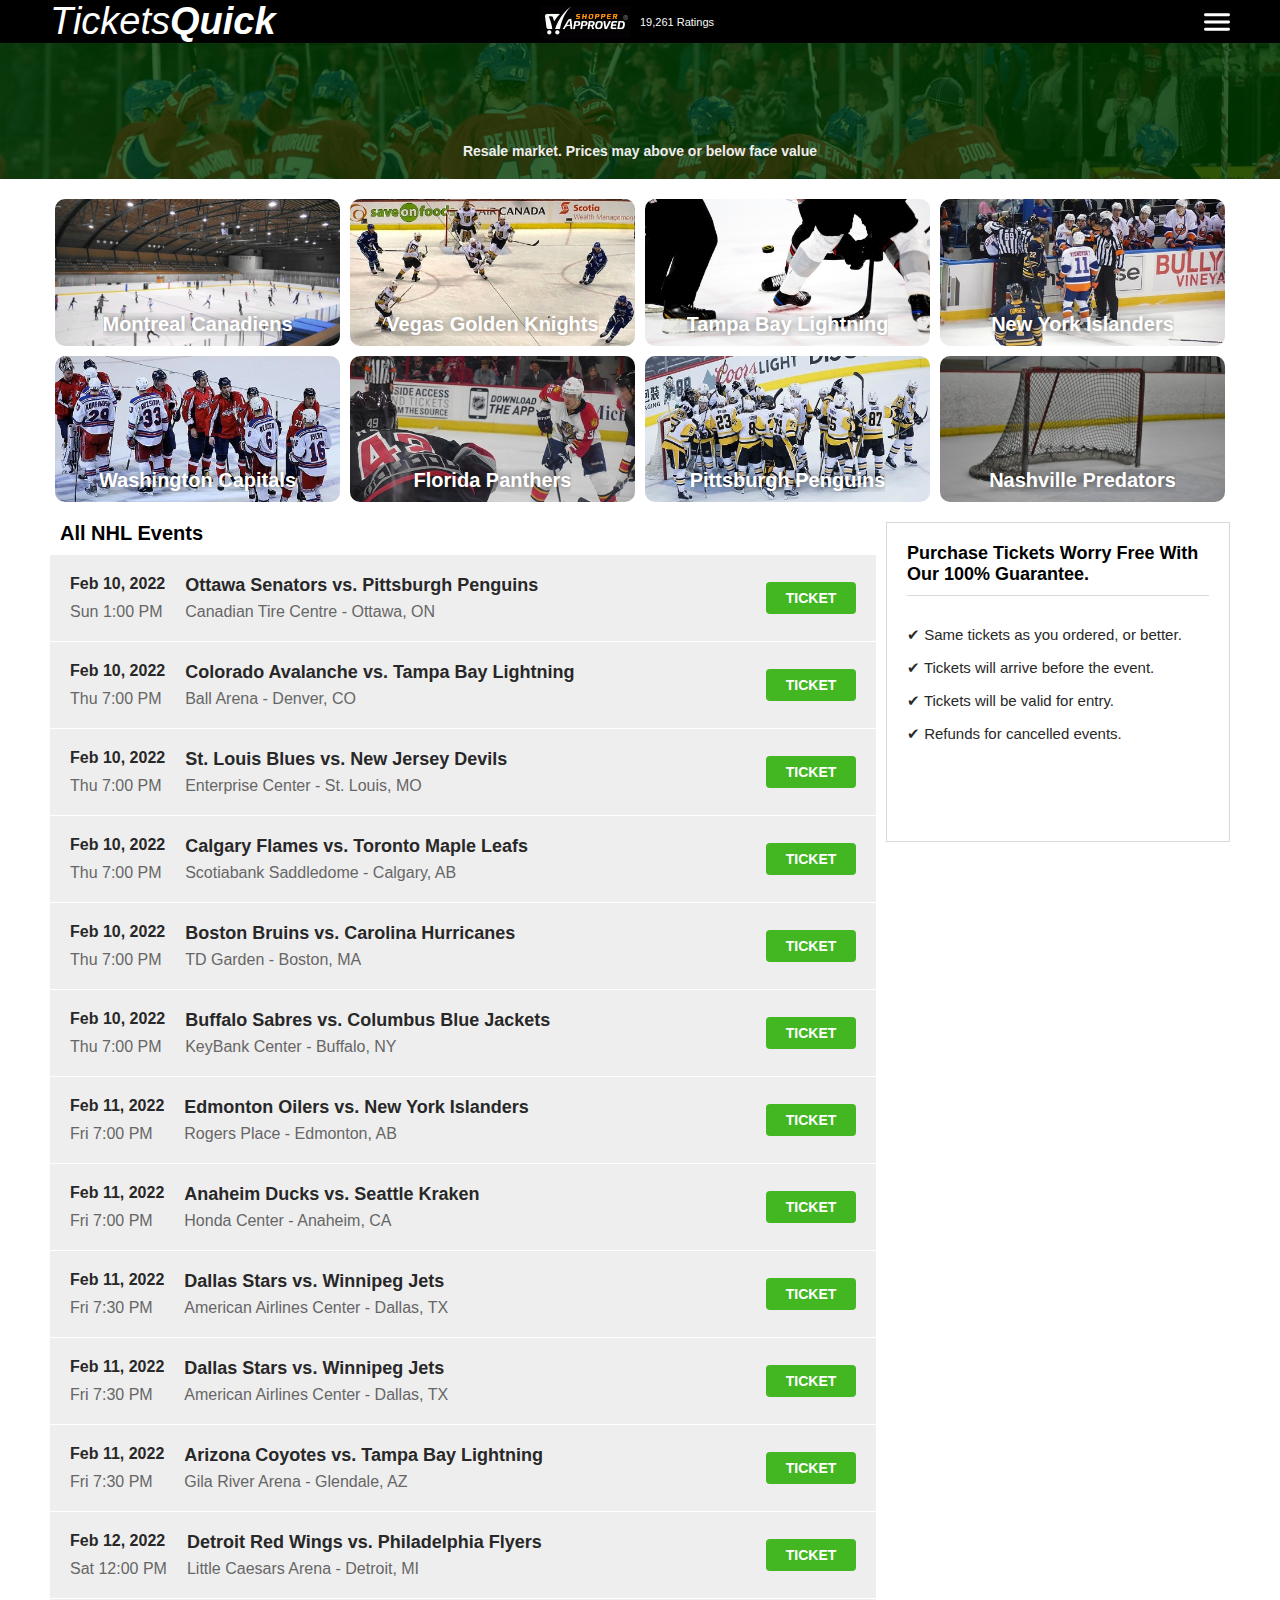
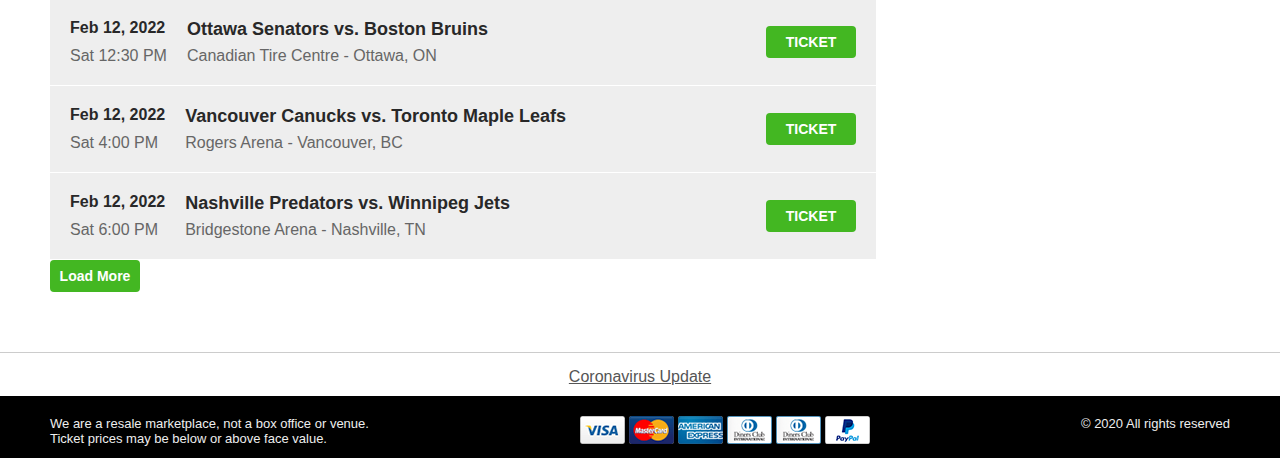
<file: index.html>
<!doctype html>
<html lang="en">
<head>
    <meta charset="UTF-8">
    <meta name="viewport"
          content="width=device-width, user-scalable=no, initial-scale=1.0, maximum-scale=1.0, minimum-scale=1.0">
    <meta http-equiv="X-UA-Compatible" content="ie=edge">
    <title>NHL tickets | Ticketsquick.net</title>
    <link rel="stylesheet" href="src/styles/style.css">
    <link rel="stylesheet" href="src/styles/adaptive.css">


</head>
<body>
<header class="header">
    <div class="container">
        <nav class="header__navbar">
            <h2 class="header__navbar-title">Tickets<span>Quick</span></h2>

            <div class="header__navbar-rating">
                <img alt="shopper arroved" src="src/images/shopperArroved.png">
                <span>19,261 Ratings</span>
            </div>

            <svg class="burgerBtn" width="26" height="18" viewBox="0 0 18 12" fill="none"
                 xmlns="http://www.w3.org/2000/svg">
                <path d="M18 11C18 11.5523 17.5523 12 17 12H1C0.447716 12 0 11.5523 0 11V11C0 10.4477 0.447715 10 1 10H17C17.5523 10 18 10.4477 18 11V11ZM18 6C18 6.55228 17.5523 7 17 7H1C0.447716 7 0 6.55228 0 6V6C0 5.44772 0.447715 5 1 5H17C17.5523 5 18 5.44772 18 6V6ZM18 1C18 1.55228 17.5523 2 17 2H1C0.447716 2 0 1.55228 0 1V1C0 0.447715 0.447715 0 1 0H17C17.5523 0 18 0.447715 18 1V1Z"
                      fill="white"/>
            </svg>

        </nav>

        <div class="burgerBlock">
            <a href="#main" onclick="document.querySelector('.burgerBlock').classList.remove('activeBurger')">Teams</a>
            <a href="#tickets"
               onclick="document.querySelector('.burgerBlock').classList.remove('activeBurger')">Tickets</a>
        </div>
    </div>


</header>

<div class="blockIMG">
    <div class="greenBack">
        <span>Resale market. Prices may above or below face value</span>
    </div>
</div>

<main class="main" id="main">

    <div class="container">

        <section class="main__teamCards">

            <div class="main__teamCards-card" data-filter="Montreal Canadiens">
                <img src="src/images/hockkey_cards/529350.jpg" alt="Montreal Canadiens">
                <div class="main__teamCards-card_title">Montreal Canadiens</div>
            </div>

            <div class="main__teamCards-card" data-filter="Vegas Golden Knights">
                <img src="src/images/hockkey_cards/522127.jpg" alt="Vegas Golden Knights">
                <div class="main__teamCards-card_title">Vegas Golden Knights</div>
            </div>

            <div class="main__teamCards-card" data-filter="Tampa Bay Lightning">
                <img src="src/images/hockkey_cards/493064.jpg" alt="Tampa Bay Lightning">
                <div class="main__teamCards-card_title">Tampa Bay Lightning</div>
            </div>

            <div class="main__teamCards-card" data-filter="New York Islanders">
                <img src="src/images/hockkey_cards/529351.jpg" alt="New York Islanders">
                <div class="main__teamCards-card_title">New York Islanders</div>
            </div>

            <div class="main__teamCards-card" data-filter="Washington Capitals">
                <img src="src/images/hockkey_cards/522129.jpg" alt="Washington Capitals">
                <div class="main__teamCards-card_title">Washington Capitals</div>
            </div>


            <div class="main__teamCards-card" data-filter="Florida Panthers">
                <img src="src/images/hockkey_cards/522126.jpg" alt="Florida Panthers">
                <div class="main__teamCards-card_title">Florida Panthers</div>
            </div>

            <div class="main__teamCards-card" data-filter="Pittsburgh Penguins">
                <img src="src/images/hockkey_cards/524412.jpg" alt="Pittsburgh Penguins">
                <div class="main__teamCards-card_title">Pittsburgh Penguins</div>
            </div>

            <div class="main__teamCards-card" data-filter="Nashville Predators">
                <img src="src/images/hockkey_cards/488469.jpg" alt="Nashville Predators"/>
                <div class="main__teamCards-card_title">Nashville Predators</div>
            </div>

        </section>

        <section class="afterCardsBlock">

            <div class="afterCardsBlock__tickets" id="tickets">

                <h2 class="afterCardsBlock__tickets-title">
                    All NHL Events
                </h2>

                <div class="ticketCard" data-filter="Ottawa Senators"
                     data-filter2="Pittsburgh Penguins">
                    <div class="ticketCard__txt">
                        <div class="ticketCard__txt-date">
                            <span class="ticketCard__txt-date_dt">Feb 10, 2022</span>
                            <span class="ticketCard__txt-date_time">Sun 1:00 PM</span>
                        </div>
                        <div class="ticketCard__txt-game">
                            <span class="ticketCard__txt-game_teams">Ottawa Senators vs. Pittsburgh Penguins</span>
                            <span class="ticketCard__txt-game_arena">Canadian Tire Centre - Ottawa, ON</span>
                        </div>
                    </div>
                    <div class="ticketCard__btnRow">
                        <button class="ticketCard__btnRow-btn">TICKET</button>
                        <span class="ticket__arrow">></span>
                    </div>
                </div>

                <div class="ticketCard" data-filter="Colorado Avalanche"
                     data-filter2="Tampa Bay Lightning">
                    <div class="ticketCard__txt">
                        <div class="ticketCard__txt-date">
                            <span class="ticketCard__txt-date_dt">Feb 10, 2022</span>
                            <span class="ticketCard__txt-date_time">Thu 7:00 PM</span>
                        </div>
                        <div class="ticketCard__txt-game">
                            <span class="ticketCard__txt-game_teams">Colorado Avalanche vs. Tampa Bay Lightning</span>
                            <span class="ticketCard__txt-game_arena">Ball Arena - Denver, CO</span>
                        </div>
                    </div>
                    <div class="ticketCard__btnRow">
                        <button class="ticketCard__btnRow-btn">TICKET</button>
                        <span class="ticket__arrow">></span>
                    </div>
                </div>

                <div class="ticketCard" data-filter="St. Louis Blues"
                     data-filter2="New Jersey Devils">
                    <div class="ticketCard__txt">
                        <div class="ticketCard__txt-date">
                            <span class="ticketCard__txt-date_dt">Feb 10, 2022</span>
                            <span class="ticketCard__txt-date_time">Thu 7:00 PM</span>
                        </div>
                        <div class="ticketCard__txt-game">
                            <span class="ticketCard__txt-game_teams">St. Louis Blues vs. New Jersey Devils</span>
                            <span class="ticketCard__txt-game_arena">Enterprise Center - St. Louis, MO</span>
                        </div>
                    </div>
                    <div class="ticketCard__btnRow">
                        <button class="ticketCard__btnRow-btn">TICKET</button>
                        <span class="ticket__arrow">></span>
                    </div>
                </div>

                <div class="ticketCard" data-filter="Calgary Flames"
                     data-filter2="Toronto Maple Leafs">
                    <div class="ticketCard__txt">
                        <div class="ticketCard__txt-date">
                            <span class="ticketCard__txt-date_dt">Feb 10, 2022</span>
                            <span class="ticketCard__txt-date_time">Thu 7:00 PM</span>
                        </div>
                        <div class="ticketCard__txt-game">
                            <span class="ticketCard__txt-game_teams">Calgary Flames vs. Toronto Maple Leafs</span>
                            <span class="ticketCard__txt-game_arena">Scotiabank Saddledome - Calgary, AB</span>
                        </div>
                    </div>
                    <div class="ticketCard__btnRow">
                        <button class="ticketCard__btnRow-btn">TICKET</button>
                        <span class="ticket__arrow">></span>
                    </div>
                </div>

                <div class="ticketCard" data-filter="Boston Bruins"
                     data-filter2="Carolina Hurricanes">
                    <div class="ticketCard__txt">
                        <div class="ticketCard__txt-date">
                            <span class="ticketCard__txt-date_dt">Feb 10, 2022</span>
                            <span class="ticketCard__txt-date_time">Thu 7:00 PM</span>
                        </div>
                        <div class="ticketCard__txt-game">
                            <span class="ticketCard__txt-game_teams">Boston Bruins vs. Carolina Hurricanes</span>
                            <span class="ticketCard__txt-game_arena">TD Garden - Boston, MA</span>
                        </div>
                    </div>
                    <div class="ticketCard__btnRow">
                        <button class="ticketCard__btnRow-btn">TICKET</button>
                        <span class="ticket__arrow">></span>
                    </div>
                </div>

                <div class="ticketCard" data-filter="Buffalo Sabres"
                     data-filter2="Columbus Blue Jackets">
                    <div class="ticketCard__txt">
                        <div class="ticketCard__txt-date">
                            <span class="ticketCard__txt-date_dt">Feb 10, 2022</span>
                            <span class="ticketCard__txt-date_time">Thu 7:00 PM</span>
                        </div>
                        <div class="ticketCard__txt-game">
                            <span class="ticketCard__txt-game_teams">Buffalo Sabres vs. Columbus Blue Jackets</span>
                            <span class="ticketCard__txt-game_arena">KeyBank Center - Buffalo, NY</span>
                        </div>
                    </div>
                    <div class="ticketCard__btnRow">
                        <button class="ticketCard__btnRow-btn">TICKET</button>
                        <span class="ticket__arrow">></span>
                    </div>
                </div>


                <div class="ticketCard" data-filter="Edmonton Oilers"
                     data-filter2="New York Islanders">
                    <div class="ticketCard__txt">
                        <div class="ticketCard__txt-date">
                            <span class="ticketCard__txt-date_dt">Feb 11, 2022</span>
                            <span class="ticketCard__txt-date_time">Fri 7:00 PM</span>
                        </div>
                        <div class="ticketCard__txt-game">
                            <span class="ticketCard__txt-game_teams">Edmonton Oilers vs. New York Islanders</span>
                            <span class="ticketCard__txt-game_arena">Rogers Place - Edmonton, AB</span>
                        </div>
                    </div>
                    <div class="ticketCard__btnRow">
                        <button class="ticketCard__btnRow-btn">TICKET</button>
                        <span class="ticket__arrow">></span>
                    </div>
                </div>

                <div class="ticketCard" data-filter="Anaheim Ducks"
                     data-filter2="Seattle Kraken">
                    <div class="ticketCard__txt">
                        <div class="ticketCard__txt-date">
                            <span class="ticketCard__txt-date_dt">Feb 11, 2022</span>
                            <span class="ticketCard__txt-date_time">Fri 7:00 PM</span>
                        </div>
                        <div class="ticketCard__txt-game">
                            <span class="ticketCard__txt-game_teams">Anaheim Ducks vs. Seattle Kraken</span>
                            <span class="ticketCard__txt-game_arena">Honda Center - Anaheim, CA</span>
                        </div>
                    </div>
                    <div class="ticketCard__btnRow">
                        <button class="ticketCard__btnRow-btn">TICKET</button>
                        <span class="ticket__arrow">></span>
                    </div>
                </div>

                <div class="ticketCard" data-filter="Dallas Stars"
                     data-filter2="Winnipeg Jets">
                    <div class="ticketCard__txt">
                        <div class="ticketCard__txt-date">
                            <span class="ticketCard__txt-date_dt">Feb 11, 2022</span>
                            <span class="ticketCard__txt-date_time">Fri 7:30 PM</span>
                        </div>
                        <div class="ticketCard__txt-game">
                            <span class="ticketCard__txt-game_teams">Dallas Stars vs. Winnipeg Jets</span>
                            <span class="ticketCard__txt-game_arena">American Airlines Center - Dallas, TX</span>
                        </div>
                    </div>
                    <div class="ticketCard__btnRow">
                        <button class="ticketCard__btnRow-btn">TICKET</button>
                        <span class="ticket__arrow">></span>
                    </div>
                </div>


                <div class="ticketCard" data-filter="Dallas Stars"
                     data-filter2="Winnipeg Jets">
                    <div class="ticketCard__txt">
                        <div class="ticketCard__txt-date">
                            <span class="ticketCard__txt-date_dt">Feb 11, 2022</span>
                            <span class="ticketCard__txt-date_time">Fri 7:30 PM</span>
                        </div>
                        <div class="ticketCard__txt-game">
                            <span class="ticketCard__txt-game_teams">Dallas Stars vs. Winnipeg Jets</span>
                            <span class="ticketCard__txt-game_arena">American Airlines Center - Dallas, TX</span>
                        </div>
                    </div>
                    <div class="ticketCard__btnRow">
                        <button class="ticketCard__btnRow-btn">TICKET</button>
                        <span class="ticket__arrow">></span>
                    </div>
                </div>

                <div class="ticketCard" data-filter="Arizona Coyotes"
                     data-filter2="Tampa Bay Lightning">
                    <div class="ticketCard__txt">
                        <div class="ticketCard__txt-date">
                            <span class="ticketCard__txt-date_dt">Feb 11, 2022</span>
                            <span class="ticketCard__txt-date_time">Fri 7:30 PM</span>
                        </div>
                        <div class="ticketCard__txt-game">
                            <span class="ticketCard__txt-game_teams">Arizona Coyotes vs. Tampa Bay Lightning</span>
                            <span class="ticketCard__txt-game_arena">Gila River Arena - Glendale, AZ</span>
                        </div>
                    </div>
                    <div class="ticketCard__btnRow">
                        <button class="ticketCard__btnRow-btn">TICKET</button>
                        <span class="ticket__arrow">></span>
                    </div>
                </div>

                <div class="ticketCard" data-filter="Detroit Red Wings"
                     data-filter2="Philadelphia Flyers">
                    <div class="ticketCard__txt">
                        <div class="ticketCard__txt-date">
                            <span class="ticketCard__txt-date_dt">Feb 12, 2022</span>
                            <span class="ticketCard__txt-date_time">Sat 12:00 PM</span>
                        </div>
                        <div class="ticketCard__txt-game">
                            <span class="ticketCard__txt-game_teams">Detroit Red Wings vs. Philadelphia Flyers</span>
                            <span class="ticketCard__txt-game_arena">Little Caesars Arena - Detroit, MI</span>
                        </div>
                    </div>
                    <div class="ticketCard__btnRow">
                        <button class="ticketCard__btnRow-btn">TICKET</button>
                        <span class="ticket__arrow">></span>
                    </div>
                </div>

                <div class="ticketCard" data-filter="Ottawa Senators"
                     data-filter2="Boston Bruins">
                    <div class="ticketCard__txt">
                        <div class="ticketCard__txt-date">
                            <span class="ticketCard__txt-date_dt">Feb 12, 2022</span>
                            <span class="ticketCard__txt-date_time">Sat 12:30 PM</span>
                        </div>
                        <div class="ticketCard__txt-game">
                            <span class="ticketCard__txt-game_teams">Ottawa Senators vs. Boston Bruins</span>
                            <span class="ticketCard__txt-game_arena">Canadian Tire Centre - Ottawa, ON</span>
                        </div>
                    </div>
                    <div class="ticketCard__btnRow">
                        <button class="ticketCard__btnRow-btn">TICKET</button>
                        <span class="ticket__arrow">></span>
                    </div>
                </div>

                <div class="ticketCard" data-filter="Vancouver Canucks"
                     data-filter2="Toronto Maple Leafs">
                    <div class="ticketCard__txt">
                        <div class="ticketCard__txt-date">
                            <span class="ticketCard__txt-date_dt">Feb 12, 2022</span>
                            <span class="ticketCard__txt-date_time">Sat 4:00 PM</span>
                        </div>
                        <div class="ticketCard__txt-game">
                            <span class="ticketCard__txt-game_teams">Vancouver Canucks vs. Toronto Maple Leafs</span>
                            <span class="ticketCard__txt-game_arena">Rogers Arena - Vancouver, BC</span>
                        </div>
                    </div>
                    <div class="ticketCard__btnRow">
                        <button class="ticketCard__btnRow-btn">TICKET</button>
                        <span class="ticket__arrow">></span>
                    </div>
                </div>

                <div class="ticketCard" data-filter="Winnipeg Jets"
                     data-filter2="Nashville Predators">
                    <div class="ticketCard__txt">
                        <div class="ticketCard__txt-date">
                            <span class="ticketCard__txt-date_dt">Feb 12, 2022</span>
                            <span class="ticketCard__txt-date_time">Sat 6:00 PM</span>
                        </div>
                        <div class="ticketCard__txt-game">
                            <span class="ticketCard__txt-game_teams">Nashville Predators vs. Winnipeg Jets</span>
                            <span class="ticketCard__txt-game_arena">Bridgestone Arena - Nashville, TN</span>
                        </div>
                    </div>
                    <div class="ticketCard__btnRow">
                        <button class="ticketCard__btnRow-btn">TICKET</button>
                        <span class="ticket__arrow">></span>
                    </div>
                </div>

                <div class="ticketCard" data-filter="St. Louis Blues"
                     data-filter2="Chicago Blackhawks">
                    <div class="ticketCard__txt">
                        <div class="ticketCard__txt-date">
                            <span class="ticketCard__txt-date_dt">Feb 12, 2022</span>
                            <span class="ticketCard__txt-date_time">Sat 7:00 PM</span>
                        </div>
                        <div class="ticketCard__txt-game">
                            <span class="ticketCard__txt-game_teams">St. Louis Blues vs. Chicago Blackhawks</span>
                            <span class="ticketCard__txt-game_arena">Enterprise Center - St. Louis, MO</span>
                        </div>
                    </div>
                    <div class="ticketCard__btnRow">
                        <button class="ticketCard__btnRow-btn">TICKET</button>
                        <span class="ticket__arrow">></span>
                    </div>
                </div>

                <div class="ticketCard" data-filter="Minnesota Wild"
                     data-filter2="Carolina Hurricanes">
                    <div class="ticketCard__txt">
                        <div class="ticketCard__txt-date">
                            <span class="ticketCard__txt-date_dt">Feb 12, 2022</span>
                            <span class="ticketCard__txt-date_time">Sat 7:00 PM</span>
                        </div>
                        <div class="ticketCard__txt-game">
                            <span class="ticketCard__txt-game_teams">Minnesota Wild vs. Carolina Hurricanes</span>
                            <span class="ticketCard__txt-game_arena">Xcel Energy Center - Saint Paul, MN</span>
                        </div>
                    </div>
                    <div class="ticketCard__btnRow">
                        <button class="ticketCard__btnRow-btn">TICKET</button>
                        <span class="ticket__arrow">></span>
                    </div>
                </div>

                <div class="ticketCard" data-filter="Calgary Flames"
                     data-filter2="New York Islanders">
                    <div class="ticketCard__txt">
                        <div class="ticketCard__txt-date">
                            <span class="ticketCard__txt-date_dt">Feb 12, 2022</span>
                            <span class="ticketCard__txt-date_time">Sat 8:00 PM</span>
                        </div>
                        <div class="ticketCard__txt-game">
                            <span class="ticketCard__txt-game_teams">Calgary Flames vs. New York Islanders</span>
                            <span class="ticketCard__txt-game_arena">Scotiabank Saddledome - Calgary, AB</span>
                        </div>
                    </div>
                    <div class="ticketCard__btnRow">
                        <button class="ticketCard__btnRow-btn">TICKET</button>
                        <span class="ticket__arrow">></span>
                    </div>
                </div>

                <div class="ticketCard" data-filter="Washington Capitals"
                     data-filter2="Ottawa Senators">
                    <div class="ticketCard__txt">
                        <div class="ticketCard__txt-date">
                            <span class="ticketCard__txt-date_dt">Feb 13, 2022</span>
                            <span class="ticketCard__txt-date_time">Sun 12:30 PM</span>
                        </div>
                        <div class="ticketCard__txt-game">
                            <span class="ticketCard__txt-game_teams">Washington Capitals vs. Ottawa Senators</span>
                            <span class="ticketCard__txt-game_arena">Capital One Arena - Washington, DC</span>
                        </div>
                    </div>
                    <div class="ticketCard__btnRow">
                        <button class="ticketCard__btnRow-btn">TICKET</button>
                        <span class="ticket__arrow">></span>
                    </div>
                </div>

                <div class="ticketCard" data-filter="New Jersey Devils"
                     data-filter2="Pittsburgh Penguins">
                    <div class="ticketCard__txt">
                        <div class="ticketCard__txt-date">
                            <span class="ticketCard__txt-date_dt">Feb 13, 2022</span>
                            <span class="ticketCard__txt-date_time">Sun 1:00 PM</span>
                        </div>
                        <div class="ticketCard__txt-game">
                            <span class="ticketCard__txt-game_teams">New Jersey Devils vs. Pittsburgh Penguins</span>
                            <span class="ticketCard__txt-game_arena">Prudential Center - Newark, NJ</span>
                        </div>
                    </div>
                    <div class="ticketCard__btnRow">
                        <button class="ticketCard__btnRow-btn">TICKET</button>
                        <span class="ticket__arrow">></span>
                    </div>
                </div>

                <div class="ticketCard" data-filter="Dallas Stars"
                     data-filter2="Colorado Avalanche">
                    <div class="ticketCard__txt">
                        <div class="ticketCard__txt-date">
                            <span class="ticketCard__txt-date_dt">Feb 13, 2022</span>
                            <span class="ticketCard__txt-date_time">Sun 1:00 PM</span>
                        </div>
                        <div class="ticketCard__txt-game">
                            <span class="ticketCard__txt-game_teams">Dallas Stars vs. Colorado Avalanche</span>
                            <span class="ticketCard__txt-game_arena">American Airlines Center - Dallas, TX</span>
                        </div>
                    </div>
                    <div class="ticketCard__btnRow">
                        <button class="ticketCard__btnRow-btn">TICKET</button>
                        <span class="ticket__arrow">></span>
                    </div>
                </div>

                <div class="ticketCard" data-filter="Seattle Kraken"
                     data-filter2="Toronto Maple Leafs">
                    <div class="ticketCard__txt">
                        <div class="ticketCard__txt-date">
                            <span class="ticketCard__txt-date_dt">Feb 14, 2022</span>
                            <span class="ticketCard__txt-date_time">Mon 6:00 PM</span>
                        </div>
                        <div class="ticketCard__txt-game">
                            <span class="ticketCard__txt-game_teams">Seattle Kraken vs. Toronto Maple Leafs</span>
                            <span class="ticketCard__txt-game_arena">Climate Pledge Arena - Seattle, WA</span>
                        </div>
                    </div>
                    <div class="ticketCard__btnRow">
                        <button class="ticketCard__btnRow-btn">TICKET</button>
                        <span class="ticket__arrow">></span>
                    </div>
                </div>

                <div class="ticketCard" data-filter="Minnesota Wild"
                     data-filter2="Detroit Red Wings">
                    <div class="ticketCard__txt">
                        <div class="ticketCard__txt-date">
                            <span class="ticketCard__txt-date_dt">Feb 14, 2022</span>
                            <span class="ticketCard__txt-date_time">Mon 7:00 PM</span>
                        </div>
                        <div class="ticketCard__txt-game">
                            <span class="ticketCard__txt-game_teams">Minnesota Wild vs. Detroit Red Wings</span>
                            <span class="ticketCard__txt-game_arena">Xcel Energy Center - Saint Paul, MN</span>
                        </div>
                    </div>
                    <div class="ticketCard__btnRow">
                        <button class="ticketCard__btnRow-btn">TICKET</button>
                        <span class="ticket__arrow">></span>
                    </div>
                </div>

                <div class="ticketCard" data-filter="San Jose Sharks"
                     data-filter2="Edmonton Oilers">
                    <div class="ticketCard__txt">
                        <div class="ticketCard__txt-date">
                            <span class="ticketCard__txt-date_dt">Feb 14, 2022</span>
                            <span class="ticketCard__txt-date_time">Mon 7:30 PM</span>
                        </div>
                        <div class="ticketCard__txt-game">
                            <span class="ticketCard__txt-game_teams">San Jose Sharks vs. Edmonton Oilers</span>
                            <span class="ticketCard__txt-game_arena">SAP Center - San Jose, CA</span>
                        </div>
                    </div>
                    <div class="ticketCard__btnRow">
                        <button class="ticketCard__btnRow-btn">TICKET</button>
                        <span class="ticket__arrow">></span>
                    </div>
                </div>

                <div class="ticketCard" data-filter="Winnipeg Jets"
                     data-filter2="Chicago Blackhawks">
                    <div class="ticketCard__txt">
                        <div class="ticketCard__txt-date">
                            <span class="ticketCard__txt-date_dt">Feb 14, 2022</span>
                            <span class="ticketCard__txt-date_time">Mon 8:00 PM</span>
                        </div>
                        <div class="ticketCard__txt-game">
                            <span class="ticketCard__txt-game_teams">Winnipeg Jets vs. Chicago Blackhawks</span>
                            <span class="ticketCard__txt-game_arena">Canada Life Centre - Winnipeg, MB</span>
                        </div>
                    </div>
                    <div class="ticketCard__btnRow">
                        <button class="ticketCard__btnRow-btn">TICKET</button>
                        <span class="ticket__arrow">></span>
                    </div>
                </div>

                <div class="ticketCard" data-filter="Ottawa Senators"
                     data-filter2="St. Louis Blues">
                    <div class="ticketCard__txt">
                        <div class="ticketCard__txt-date">
                            <span class="ticketCard__txt-date_dt">Feb 15, 2022</span>
                            <span class="ticketCard__txt-date_time">Tue 7:00 PM</span>
                        </div>
                        <div class="ticketCard__txt-game">
                            <span class="ticketCard__txt-game_teams">Ottawa Senators vs. St. Louis Blues</span>
                            <span class="ticketCard__txt-game_arena">Canadian Tire Centre - Ottawa, ON</span>
                        </div>
                    </div>
                    <div class="ticketCard__btnRow">
                        <button class="ticketCard__btnRow-btn">TICKET</button>
                        <span class="ticket__arrow">></span>
                    </div>
                </div>

                <div class="ticketCard" data-filter="New Jersey Devils"
                     data-filter2="Tampa Bay Lightning">
                    <div class="ticketCard__txt">
                        <div class="ticketCard__txt-date">
                            <span class="ticketCard__txt-date_dt">Feb 15, 2022</span>
                            <span class="ticketCard__txt-date_time">Tue 7:00 PM</span>
                        </div>
                        <div class="ticketCard__txt-game">
                            <span class="ticketCard__txt-game_teams">New Jersey Devils vs. Tampa Bay Lightning</span>
                            <span class="ticketCard__txt-game_arena">Prudential Center - Newark, NJ</span>
                        </div>
                    </div>
                    <div class="ticketCard__btnRow">
                        <button class="ticketCard__btnRow-btn">TICKET</button>
                        <span class="ticket__arrow">></span>
                    </div>
                </div>

                <div class="ticketCard" data-filter="New York Rangers"
                     data-filter2="Boston Bruins">
                    <div class="ticketCard__txt">
                        <div class="ticketCard__txt-date">
                            <span class="ticketCard__txt-date_dt">Feb 15, 2022</span>
                            <span class="ticketCard__txt-date_time">Tue 7:00 PM</span>
                        </div>
                        <div class="ticketCard__txt-game">
                            <span class="ticketCard__txt-game_teams">New York Rangers vs. Boston Bruins</span>
                            <span class="ticketCard__txt-game_arena">Madison Square Garden - New York, NY</span>
                        </div>
                    </div>
                    <div class="ticketCard__btnRow">
                        <button class="ticketCard__btnRow-btn">TICKET</button>
                        <span class="ticket__arrow">></span>
                    </div>
                </div>

                <div class="ticketCard" data-filter="Colorado Avalanche"
                     data-filter2="Dallas Stars">
                    <div class="ticketCard__txt">
                        <div class="ticketCard__txt-date">
                            <span class="ticketCard__txt-date_dt">Feb 15, 2022</span>
                            <span class="ticketCard__txt-date_time">Tue 7:00 PM</span>
                        </div>
                        <div class="ticketCard__txt-game">
                            <span class="ticketCard__txt-game_teams">Colorado Avalanche vs. Dallas Stars</span>
                            <span class="ticketCard__txt-game_arena">Ball Arena - Denver, CO</span>
                        </div>
                    </div>
                    <div class="ticketCard__btnRow">
                        <button class="ticketCard__btnRow-btn">TICKET</button>
                        <span class="ticket__arrow">></span>
                    </div>
                </div>

                <div class="ticketCard" data-filter="Calgary Flames"
                     data-filter2="Columbus Blue Jackets">
                    <div class="ticketCard__txt">
                        <div class="ticketCard__txt-date">
                            <span class="ticketCard__txt-date_dt">Feb 15, 2022</span>
                            <span class="ticketCard__txt-date_time">Tue 7:00 PM</span>
                        </div>
                        <div class="ticketCard__txt-game">
                            <span class="ticketCard__txt-game_teams">Calgary Flames vs. Columbus Blue Jackets</span>
                            <span class="ticketCard__txt-game_arena">Scotiabank Saddledome - Calgary, AB</span>
                        </div>
                    </div>
                    <div class="ticketCard__btnRow">
                        <button class="ticketCard__btnRow-btn">TICKET</button>
                        <span class="ticket__arrow">></span>
                    </div>
                </div>

                <div class="ticketCard" data-filter="Pittsburgh Penguins"
                     data-filter2="Philadelphia Flyers">
                    <div class="ticketCard__txt">
                        <div class="ticketCard__txt-date">
                            <span class="ticketCard__txt-date_dt">Feb 15, 2022</span>
                            <span class="ticketCard__txt-date_time">Tue 7:00 PM</span>
                        </div>
                        <div class="ticketCard__txt-game">
                            <span class="ticketCard__txt-game_teams">Pittsburgh Penguins vs. Philadelphia Flyers</span>
                            <span class="ticketCard__txt-game_arena">PPG Paints Arena - Pittsburgh, PA</span>
                        </div>
                    </div>
                    <div class="ticketCard__btnRow">
                        <button class="ticketCard__btnRow-btn">TICKET</button>
                        <span class="ticket__arrow">></span>
                    </div>
                </div>

                <div class="ticketCard" data-filter="Buffalo Sabres"
                     data-filter2="New York Islanders">
                    <div class="ticketCard__txt">
                        <div class="ticketCard__txt-date">
                            <span class="ticketCard__txt-date_dt">Feb 15, 2022</span>
                            <span class="ticketCard__txt-date_time">Tue 7:00 PM</span>
                        </div>
                        <div class="ticketCard__txt-game">
                            <span class="ticketCard__txt-game_teams">Buffalo Sabres vs. New York Islanders</span>
                            <span class="ticketCard__txt-game_arena">KeyBank Center - Buffalo, NY</span>
                        </div>
                    </div>
                    <div class="ticketCard__btnRow">
                        <button class="ticketCard__btnRow-btn">TICKET</button>
                        <span class="ticket__arrow">></span>
                    </div>
                </div>

                <div class="ticketCard" data-filter="Nashville Predators"
                     data-filter2="Washington Capitals">
                    <div class="ticketCard__txt">
                        <div class="ticketCard__txt-date">
                            <span class="ticketCard__txt-date_dt">Feb 15, 2022</span>
                            <span class="ticketCard__txt-date_time">Tue 7:00 PM</span>
                        </div>
                        <div class="ticketCard__txt-game">
                            <span class="ticketCard__txt-game_teams">Nashville Predators vs. Washington Capitals</span>
                            <span class="ticketCard__txt-game_arena">Bridgestone Arena - Nashville, TN</span>
                        </div>
                    </div>
                    <div class="ticketCard__btnRow">
                        <button class="ticketCard__btnRow-btn">TICKET</button>
                        <span class="ticket__arrow">></span>
                    </div>
                </div>

                <div class="ticketCard" data-filter="Los Angeles Kings"
                     data-filter2="Edmonton Oilers">
                    <div class="ticketCard__txt">
                        <div class="ticketCard__txt-date">
                            <span class="ticketCard__txt-date_dt">Feb 15, 2022</span>
                            <span class="ticketCard__txt-date_time">Tue 7:30 PM</span>
                        </div>
                        <div class="ticketCard__txt-game">
                            <span class="ticketCard__txt-game_teams">Los Angeles Kings vs. Edmonton Oilers</span>
                            <span class="ticketCard__txt-game_arena">Crypto.com Arena - Los Angeles, CA</span>
                        </div>
                    </div>
                    <div class="ticketCard__btnRow">
                        <button class="ticketCard__btnRow-btn">TICKET</button>
                        <span class="ticket__arrow">></span>
                    </div>
                </div>

                <div class="ticketCard" data-filter="Winnipeg Jets"
                     data-filter2="Minnesota Wild">
                    <div class="ticketCard__txt">
                        <div class="ticketCard__txt-date">
                            <span class="ticketCard__txt-date_dt">Feb 16, 2022</span>
                            <span class="ticketCard__txt-date_time">Wed 6:00 PM</span>
                        </div>
                        <div class="ticketCard__txt-game">
                            <span class="ticketCard__txt-game_teams">Winnipeg Jets vs. Minnesota Wild</span>
                            <span class="ticketCard__txt-game_arena">Canada Life Centre - Winnipeg, MB</span>
                        </div>
                    </div>
                    <div class="ticketCard__btnRow">
                        <button class="ticketCard__btnRow-btn">TICKET</button>
                        <span class="ticket__arrow">></span>
                    </div>
                </div>

                <div class="ticketCard" data-filter="Winnipeg Jets"
                     data-filter2="Minnesota Wild">
                    <div class="ticketCard__txt">
                        <div class="ticketCard__txt-date">
                            <span class="ticketCard__txt-date_dt">Feb 16, 2022</span>
                            <span class="ticketCard__txt-date_time">Wed 7:00 PM</span>
                        </div>
                        <div class="ticketCard__txt-game">
                            <span class="ticketCard__txt-game_teams">Vegas Golden Knights vs. Colorado Avalanche</span>
                            <span class="ticketCard__txt-game_arena">T-Mobile Arena - Las Vegas, NV</span>
                        </div>
                    </div>
                    <div class="ticketCard__btnRow">
                        <button class="ticketCard__btnRow-btn">TICKET</button>
                        <span class="ticket__arrow">></span>
                    </div>
                </div>

                <div class="ticketCard" data-filter="Winnipeg Jets"
                     data-filter2="Minnesota Wild">
                    <div class="ticketCard__txt">
                        <div class="ticketCard__txt-date">
                            <span class="ticketCard__txt-date_dt">Feb 16, 2022</span>
                            <span class="ticketCard__txt-date_time">Wed 7:30 PM</span>
                        </div>
                        <div class="ticketCard__txt-game">
                            <span class="ticketCard__txt-game_teams">Calgary Flames vs. Anaheim Ducks</span>
                            <span class="ticketCard__txt-game_arena">Scotiabank Saddledome - Calgary, AB</span>
                        </div>
                    </div>
                    <div class="ticketCard__btnRow">
                        <button class="ticketCard__btnRow-btn">TICKET</button>
                        <span class="ticket__arrow">></span>
                    </div>
                </div>

                <div class="ticketCard" data-filter="Carolina Hurricanes"
                     data-filter2="Florida Panthers">
                    <div class="ticketCard__txt">
                        <div class="ticketCard__txt-date">
                            <span class="ticketCard__txt-date_dt">Feb 16, 2022</span>
                            <span class="ticketCard__txt-date_time">Wed 7:30 PM</span>
                        </div>
                        <div class="ticketCard__txt-game">
                            <span class="ticketCard__txt-game_teams">Carolina Hurricanes vs. Florida Panthers</span>
                            <span class="ticketCard__txt-game_arena">PNC Arena - Raleigh, NC</span>
                        </div>
                    </div>
                    <div class="ticketCard__btnRow">
                        <button class="ticketCard__btnRow-btn">TICKET</button>
                        <span class="ticket__arrow">></span>
                    </div>
                </div>

                <div class="ticketCard" data-filter="New York Rangers"
                     data-filter2="Detroit Red Wings">
                    <div class="ticketCard__txt">
                        <div class="ticketCard__txt-date">
                            <span class="ticketCard__txt-date_dt">Feb 17, 2022</span>
                            <span class="ticketCard__txt-date_time">Thu 7:00 PM</span>
                        </div>
                        <div class="ticketCard__txt-game">
                            <span class="ticketCard__txt-game_teams">New York Rangers vs. Detroit Red Wings</span>
                            <span class="ticketCard__txt-game_arena">Madison Square Garden - New York, NY</span>
                        </div>
                    </div>
                    <div class="ticketCard__btnRow">
                        <button class="ticketCard__btnRow-btn">TICKET</button>
                        <span class="ticket__arrow">></span>
                    </div>
                </div>

                <div class="ticketCard" data-filter="Winnipeg Jets"
                     data-filter2="Seattle Kraken">
                    <div class="ticketCard__txt">
                        <div class="ticketCard__txt-date">
                            <span class="ticketCard__txt-date_dt">Feb 17, 2022</span>
                            <span class="ticketCard__txt-date_time">Thu 7:00 PM</span>
                        </div>
                        <div class="ticketCard__txt-game">
                            <span class="ticketCard__txt-game_teams">Winnipeg Jets vs. Seattle Kraken</span>
                            <span class="ticketCard__txt-game_arena">Canada Life Centre - Winnipeg, MB</span>
                        </div>
                    </div>
                    <div class="ticketCard__btnRow">
                        <button class="ticketCard__btnRow-btn">TICKET</button>
                        <span class="ticket__arrow">></span>
                    </div>
                </div>

                <div class="ticketCard" data-filter="Toronto Maple Leafs"
                     data-filter2="Pittsburgh Penguins">
                    <div class="ticketCard__txt">
                        <div class="ticketCard__txt-date">
                            <span class="ticketCard__txt-date_dt">Feb 17, 2022</span>
                            <span class="ticketCard__txt-date_time">Thu 7:00 PM</span>
                        </div>
                        <div class="ticketCard__txt-game">
                            <span class="ticketCard__txt-game_teams">Toronto Maple Leafs vs. Pittsburgh Penguins</span>
                            <span class="ticketCard__txt-game_arena">Scotiabank Arena - Toronto, ON</span>
                        </div>
                    </div>
                    <div class="ticketCard__btnRow">
                        <button class="ticketCard__btnRow-btn">TICKET</button>
                        <span class="ticket__arrow">></span>
                    </div>
                </div>

                <div class="ticketCard" data-filter="Edmonton Oilers"
                     data-filter2="Anaheim Ducks">
                    <div class="ticketCard__txt">
                        <div class="ticketCard__txt-date">
                            <span class="ticketCard__txt-date_dt">Feb 17, 2022</span>
                            <span class="ticketCard__txt-date_time">Thu 7:00 PM</span>
                        </div>
                        <div class="ticketCard__txt-game">
                            <span class="ticketCard__txt-game_teams">Edmonton Oilers vs. Anaheim Ducks</span>
                            <span class="ticketCard__txt-game_arena">Rogers Place - Edmonton, AB</span>
                        </div>
                    </div>
                    <div class="ticketCard__btnRow">
                        <button class="ticketCard__btnRow-btn">TICKET</button>
                        <span class="ticket__arrow">></span>
                    </div>
                </div>

                <div class="ticketCard" data-filter="Buffalo Sabres"
                     data-filter2="Ottawa Senators">
                    <div class="ticketCard__txt">
                        <div class="ticketCard__txt-date">
                            <span class="ticketCard__txt-date_dt">Feb 17, 2022</span>
                            <span class="ticketCard__txt-date_time">Thu 7:00 PM</span>
                        </div>
                        <div class="ticketCard__txt-game">
                            <span class="ticketCard__txt-game_teams">Buffalo Sabres vs. Ottawa Senators</span>
                            <span class="ticketCard__txt-game_arena">KeyBank Center - Buffalo, NY</span>
                        </div>
                    </div>
                    <div class="ticketCard__btnRow">
                        <button class="ticketCard__btnRow-btn">TICKET</button>
                        <span class="ticket__arrow">></span>
                    </div>
                </div>

                <div class="ticketCard" data-filter="Philadelphia Flyers"
                     data-filter2="Washington Capitals">
                    <div class="ticketCard__txt">
                        <div class="ticketCard__txt-date">
                            <span class="ticketCard__txt-date_dt">Feb 17, 2022</span>
                            <span class="ticketCard__txt-date_time">Thu 7:00 PM</span>
                        </div>
                        <div class="ticketCard__txt-game">
                            <span class="ticketCard__txt-game_teams">Philadelphia Flyers vs. Washington Capitals</span>
                            <span class="ticketCard__txt-game_arena">Wells Fargo Center - PA - Philadelphia, PA</span>
                        </div>
                    </div>
                    <div class="ticketCard__btnRow">
                        <button class="ticketCard__btnRow-btn">TICKET</button>
                        <span class="ticket__arrow">></span>
                    </div>
                </div>

                <div class="ticketCard" data-filter="Montreal Canadiens"
                     data-filter2="St. Louis Blues">
                    <div class="ticketCard__txt">
                        <div class="ticketCard__txt-date">
                            <span class="ticketCard__txt-date_dt">Feb 17, 2022</span>
                            <span class="ticketCard__txt-date_time">Thu 7:00 PM</span>
                        </div>
                        <div class="ticketCard__txt-game">
                            <span class="ticketCard__txt-game_teams">Montreal Canadiens vs. St. Louis Blues</span>
                            <span class="ticketCard__txt-game_arena">Centre Bell - Montreal, QC</span>
                        </div>
                    </div>
                    <div class="ticketCard__btnRow">
                        <button class="ticketCard__btnRow-btn">TICKET</button>
                        <span class="ticket__arrow">></span>
                    </div>
                </div>

                <div class="ticketCard" data-filter="San Jose Sharks"
                     data-filter2="Vancouver Canucks">
                    <div class="ticketCard__txt">
                        <div class="ticketCard__txt-date">
                            <span class="ticketCard__txt-date_dt">Feb 17, 2022</span>
                            <span class="ticketCard__txt-date_time">Thu 7:30 PM</span>
                        </div>
                        <div class="ticketCard__txt-game">
                            <span class="ticketCard__txt-game_teams">San Jose Sharks vs. Vancouver Canucks</span>
                            <span class="ticketCard__txt-game_arena">SAP Center - San Jose, CA</span>
                        </div>
                    </div>
                    <div class="ticketCard__btnRow">
                        <button class="ticketCard__btnRow-btn">TICKET</button>
                        <span class="ticket__arrow">></span>
                    </div>
                </div>

                <div class="ticketCard" data-filter="New York Islanders"
                     data-filter2="Boston Bruins">
                    <div class="ticketCard__txt">
                        <div class="ticketCard__txt-date">
                            <span class="ticketCard__txt-date_dt">Feb 17, 2022</span>
                            <span class="ticketCard__txt-date_time">Thu 7:30 PM</span>
                        </div>
                        <div class="ticketCard__txt-game">
                            <span class="ticketCard__txt-game_teams">New York Islanders vs. Boston Bruins</span>
                            <span class="ticketCard__txt-game_arena">UBS Arena - Elmont, NY</span>
                        </div>
                    </div>
                    <div class="ticketCard__btnRow">
                        <button class="ticketCard__btnRow-btn">TICKET</button>
                        <span class="ticket__arrow">></span>
                    </div>
                </div>

                <div class="ticketCard" data-filter="Chicago Blackhawks"
                     data-filter2="Columbus Blue Jackets">
                    <div class="ticketCard__txt">
                        <div class="ticketCard__txt-date">
                            <span class="ticketCard__txt-date_dt">Feb 17, 2022</span>
                            <span class="ticketCard__txt-date_time">Thu 7:30 PM</span>
                        </div>
                        <div class="ticketCard__txt-game">
                            <span class="ticketCard__txt-game_teams">Chicago Blackhawks vs. Columbus Blue Jackets</span>
                            <span class="ticketCard__txt-game_arena">United Center - Chicago, IL</span>
                        </div>
                    </div>
                    <div class="ticketCard__btnRow">
                        <button class="ticketCard__btnRow-btn">TICKET</button>
                        <span class="ticket__arrow">></span>
                    </div>
                </div>

                <div class="ticketCard" data-filter="Carolina Hurricanes"
                     data-filter2="Nashville Predators">
                    <div class="ticketCard__txt">
                        <div class="ticketCard__txt-date">
                            <span class="ticketCard__txt-date_dt">Feb 18, 2022</span>
                            <span class="ticketCard__txt-date_time">Fri 6:00 PM</span>
                        </div>
                        <div class="ticketCard__txt-game">
                            <span class="ticketCard__txt-game_teams">Carolina Hurricanes vs. Nashville Predators</span>
                            <span class="ticketCard__txt-game_arena">PNC Arena - Raleigh, NC</span>
                        </div>
                    </div>
                    <div class="ticketCard__btnRow">
                        <button class="ticketCard__btnRow-btn">TICKET</button>
                        <span class="ticket__arrow">></span>
                    </div>
                </div>

                <div class="ticketCard" data-filter="Minnesota Wild"
                     data-filter2="Florida Panthers">
                    <div class="ticketCard__txt">
                        <div class="ticketCard__txt-date">
                            <span class="ticketCard__txt-date_dt">Feb 18, 2022</span>
                            <span class="ticketCard__txt-date_time">Fri 7:00 PM</span>
                        </div>
                        <div class="ticketCard__txt-game">
                            <span class="ticketCard__txt-game_teams">Minnesota Wild vs. Florida Panthers</span>
                            <span class="ticketCard__txt-game_arena">Xcel Energy Center - Saint Paul, MN</span>
                        </div>
                    </div>
                    <div class="ticketCard__btnRow">
                        <button class="ticketCard__btnRow-btn">TICKET</button>
                        <span class="ticket__arrow">></span>
                    </div>
                </div>

                <div class="ticketCard" data-filter="Vegas Golden Knights"
                     data-filter2="Los Angeles Kings">
                    <div class="ticketCard__txt">
                        <div class="ticketCard__txt-date">
                            <span class="ticketCard__txt-date_dt">Feb 18, 2022</span>
                            <span class="ticketCard__txt-date_time">Fri 7:00 PM</span>
                        </div>
                        <div class="ticketCard__txt-game">
                            <span class="ticketCard__txt-game_teams">Vegas Golden Knights vs. Los Angeles Kings</span>
                            <span class="ticketCard__txt-game_arena">T-Mobile Arena - Las Vegas, NV</span>
                        </div>
                    </div>
                    <div class="ticketCard__btnRow">
                        <button class="ticketCard__btnRow-btn">TICKET</button>
                        <span class="ticket__arrow">></span>
                    </div>
                </div>

                <div class="ticketCard" data-filter="Chicago Blackhawks"
                     data-filter2="Dallas Stars">
                    <div class="ticketCard__txt">
                        <div class="ticketCard__txt-date">
                            <span class="ticketCard__txt-date_dt">Feb 18, 2022</span>
                            <span class="ticketCard__txt-date_time">Fri 7:30 PM</span>
                        </div>
                        <div class="ticketCard__txt-game">
                            <span class="ticketCard__txt-game_teams">Chicago Blackhawks vs. Dallas Stars</span>
                            <span class="ticketCard__txt-game_arena">United Center - Chicago, IL</span>
                        </div>
                    </div>
                    <div class="ticketCard__btnRow">
                        <button class="ticketCard__btnRow-btn">TICKET</button>
                        <span class="ticket__arrow">></span>
                    </div>
                </div>

                <div class="ticketCard" data-filter="Buffalo Sabres"
                     data-filter2="Colorado Avalanche">
                    <div class="ticketCard__txt">
                        <div class="ticketCard__txt-date">
                            <span class="ticketCard__txt-date_dt">Feb 19, 2022</span>
                            <span class="ticketCard__txt-date_time">Sat 1:00 PM</span>
                        </div>
                        <div class="ticketCard__txt-game">
                            <span class="ticketCard__txt-game_teams">Buffalo Sabres vs. Colorado Avalanche</span>
                            <span class="ticketCard__txt-game_arena">KeyBank Center - Buffalo, NY</span>
                        </div>
                    </div>
                    <div class="ticketCard__btnRow">
                        <button class="ticketCard__btnRow-btn">TICKET</button>
                        <span class="ticket__arrow">></span>
                    </div>
                </div>

                <div class="ticketCard" data-filter="Winnipeg Jets"
                     data-filter2="Edmonton Oilers">
                    <div class="ticketCard__txt">
                        <div class="ticketCard__txt-date">
                            <span class="ticketCard__txt-date_dt">Feb 19, 2022</span>
                            <span class="ticketCard__txt-date_time">Sat 3:00 PM</span>
                        </div>
                        <div class="ticketCard__txt-game">
                            <span class="ticketCard__txt-game_teams">Winnipeg Jets vs. Edmonton Oilers</span>
                            <span class="ticketCard__txt-game_arena">Canada Life Centre - Winnipeg, MB</span>
                        </div>
                    </div>
                    <div class="ticketCard__btnRow">
                        <button class="ticketCard__btnRow-btn">TICKET</button>
                        <span class="ticket__arrow">></span>
                    </div>
                </div>

                <div class="ticketCard" data-filter="Toronto Maple Leafs"
                     data-filter2="St. Louis Blues">
                    <div class="ticketCard__txt">
                        <div class="ticketCard__txt-date">
                            <span class="ticketCard__txt-date_dt">Feb 19, 2022</span>
                            <span class="ticketCard__txt-date_time">Sat 7:00 PM</span>
                        </div>
                        <div class="ticketCard__txt-game">
                            <span class="ticketCard__txt-game_teams">Toronto Maple Leafs vs. St. Louis Blues</span>
                            <span class="ticketCard__txt-game_arena">Scotiabank Arena - Toronto, ON</span>
                        </div>
                    </div>
                    <div class="ticketCard__btnRow">
                        <button class="ticketCard__btnRow-btn">TICKET</button>
                        <span class="ticket__arrow">></span>
                    </div>
                </div>

                <div class="ticketCard" data-filter="Arizona Coyotes"
                     data-filter2="Los Angeles Kings">
                    <div class="ticketCard__txt">
                        <div class="ticketCard__txt-date">
                            <span class="ticketCard__txt-date_dt">Feb 19, 2022</span>
                            <span class="ticketCard__txt-date_time">Sat 7:00 PM</span>
                        </div>
                        <div class="ticketCard__txt-game">
                            <span class="ticketCard__txt-game_teams">Arizona Coyotes vs. Los Angeles Kings</span>
                            <span class="ticketCard__txt-game_arena">Gila River Arena - Glendale, AZ</span>
                        </div>
                    </div>
                    <div class="ticketCard__btnRow">
                        <button class="ticketCard__btnRow-btn">TICKET</button>
                        <span class="ticket__arrow">></span>
                    </div>
                </div>

                <div class="ticketCard" data-filter="Ottawa Senators"
                     data-filter2="Boston Bruins">
                    <div class="ticketCard__txt">
                        <div class="ticketCard__txt-date">
                            <span class="ticketCard__txt-date_dt">Feb 19, 2022</span>
                            <span class="ticketCard__txt-date_time">Sat 7:00 PM</span>
                        </div>
                        <div class="ticketCard__txt-game">
                            <span class="ticketCard__txt-game_teams">Ottawa Senators vs. Boston Bruins</span>
                            <span class="ticketCard__txt-game_arena">Canadian Tire Centre - Ottawa, ON</span>
                        </div>
                    </div>
                    <div class="ticketCard__btnRow">
                        <button class="ticketCard__btnRow-btn">TICKET</button>
                        <span class="ticket__arrow">></span>
                    </div>
                </div>

                <div class="ticketCard" data-filter="Vancouver Canucks"
                     data-filter2="Anaheim Ducks">
                    <div class="ticketCard__txt">
                        <div class="ticketCard__txt-date">
                            <span class="ticketCard__txt-date_dt">Feb 19, 2022</span>
                            <span class="ticketCard__txt-date_time">Sat 7:00 PM</span>
                        </div>
                        <div class="ticketCard__txt-game">
                            <span class="ticketCard__txt-game_teams">Vancouver Canucks vs. Anaheim Ducks</span>
                            <span class="ticketCard__txt-game_arena">Rogers Arena - Vancouver, BC</span>
                        </div>
                    </div>
                    <div class="ticketCard__btnRow">
                        <button class="ticketCard__btnRow-btn">TICKET</button>
                        <span class="ticket__arrow">></span>
                    </div>
                </div>

                <div class="ticketCard" data-filter="Vancouver Canucks"
                     data-filter2="Anaheim Ducks">
                    <div class="ticketCard__txt">
                        <div class="ticketCard__txt-date">
                            <span class="ticketCard__txt-date_dt">Feb 19, 2022</span>
                            <span class="ticketCard__txt-date_time">Sat 8:00 PM</span>
                        </div>
                        <div class="ticketCard__txt-game">
                            <span class="ticketCard__txt-game_teams">Calgary Flames vs. Seattle Kraken</span>
                            <span class="ticketCard__txt-game_arena">Scotiabank Saddledome - Calgary, AB</span>
                        </div>
                    </div>
                    <div class="ticketCard__btnRow">
                        <button class="ticketCard__btnRow-btn">TICKET</button>
                        <span class="ticket__arrow">></span>
                    </div>
                </div>

                <div class="ticketCard" data-filter="New York Islanders"
                     data-filter2="Montreal Canadiens">
                    <div class="ticketCard__txt">
                        <div class="ticketCard__txt-date">
                            <span class="ticketCard__txt-date_dt">Feb 20, 2022</span>
                            <span class="ticketCard__txt-date_time">Sun 2:00 PM</span>
                        </div>
                        <div class="ticketCard__txt-game">
                            <span class="ticketCard__txt-game_teams">New York Islanders vs. Montreal Canadiens</span>
                            <span class="ticketCard__txt-game_arena">UBS Arena - Elmont, NY</span>
                        </div>
                    </div>
                    <div class="ticketCard__btnRow">
                        <button class="ticketCard__btnRow-btn">TICKET</button>
                        <span class="ticket__arrow">></span>
                    </div>
                </div>

                <div class="ticketCard" data-filter="Chicago Blackhawks"
                     data-filter2="Florida Panthers">
                    <div class="ticketCard__txt">
                        <div class="ticketCard__txt-date">
                            <span class="ticketCard__txt-date_dt">Feb 20, 2022</span>
                            <span class="ticketCard__txt-date_time">Sun 2:00 PM</span>
                        </div>
                        <div class="ticketCard__txt-game">
                            <span class="ticketCard__txt-game_teams">Chicago Blackhawks vs. Florida Panthers</span>
                            <span class="ticketCard__txt-game_arena">United Center - Chicago, IL</span>
                        </div>
                    </div>
                    <div class="ticketCard__btnRow">
                        <button class="ticketCard__btnRow-btn">TICKET</button>
                        <span class="ticket__arrow">></span>
                    </div>
                </div>

                <div class="ticketCard" data-filter="Arizona Coyotes"
                     data-filter2="Dallas Stars">
                    <div class="ticketCard__txt">
                        <div class="ticketCard__txt-date">
                            <span class="ticketCard__txt-date_dt">Feb 20, 2022</span>
                            <span class="ticketCard__txt-date_time">Sun 5:00 PM</span>
                        </div>
                        <div class="ticketCard__txt-game">
                            <span class="ticketCard__txt-game_teams">Arizona Coyotes vs. Dallas Stars</span>
                            <span class="ticketCard__txt-game_arena">Gila River Arena - Glendale, AZ</span>
                        </div>
                    </div>
                    <div class="ticketCard__btnRow">
                        <button class="ticketCard__btnRow-btn">TICKET</button>
                        <span class="ticket__arrow">></span>
                    </div>
                </div>

                <div class="ticketCard" data-filter="Ottawa Senators"
                     data-filter2="New York Rangers">
                    <div class="ticketCard__txt">
                        <div class="ticketCard__txt-date">
                            <span class="ticketCard__txt-date_dt">Feb 20, 2022</span>
                            <span class="ticketCard__txt-date_time">Sun 5:00 PM</span>
                        </div>
                        <div class="ticketCard__txt-game">
                            <span class="ticketCard__txt-game_teams">Ottawa Senators vs. New York Rangers</span>
                            <span class="ticketCard__txt-game_arena">Canadian Tire Centre - Ottawa, ON</span>
                        </div>
                    </div>
                    <div class="ticketCard__btnRow">
                        <button class="ticketCard__btnRow-btn">TICKET</button>
                        <span class="ticket__arrow">></span>
                    </div>
                </div>

                <div class="ticketCard" data-filter="San Jose Sharks"
                     data-filter2="Vegas Golden Knights">
                    <div class="ticketCard__txt">
                        <div class="ticketCard__txt-date">
                            <span class="ticketCard__txt-date_dt">Feb 20, 2022</span>
                            <span class="ticketCard__txt-date_time">Sun 5:00 PM</span>
                        </div>
                        <div class="ticketCard__txt-game">
                            <span class="ticketCard__txt-game_teams">San Jose Sharks vs. Vegas Golden Knights</span>
                            <span class="ticketCard__txt-game_arena">SAP Center - San Jose, CA</span>
                        </div>
                    </div>
                    <div class="ticketCard__btnRow">
                        <button class="ticketCard__btnRow-btn">TICKET</button>
                        <span class="ticket__arrow">></span>
                    </div>
                </div>

                <div class="ticketCard" data-filter="Columbus Blue Jackets"
                     data-filter2="Buffalo Sabres">
                    <div class="ticketCard__txt">
                        <div class="ticketCard__txt-date">
                            <span class="ticketCard__txt-date_dt">Feb 20, 2022</span>
                            <span class="ticketCard__txt-date_time">Sun 6:00 PM</span>
                        </div>
                        <div class="ticketCard__txt-game">
                            <span class="ticketCard__txt-game_teams">Columbus Blue Jackets vs. Buffalo Sabres</span>
                            <span class="ticketCard__txt-game_arena">Nationwide Arena - Columbus, OH</span>
                        </div>
                    </div>
                    <div class="ticketCard__btnRow">
                        <button class="ticketCard__btnRow-btn">TICKET</button>
                        <span class="ticket__arrow">></span>
                    </div>
                </div>

                <div class="ticketCard" data-filter="Edmonton Oilers"
                     data-filter2="Minnesota Wild">
                    <div class="ticketCard__txt">
                        <div class="ticketCard__txt-date">
                            <span class="ticketCard__txt-date_dt">Feb 20, 2022</span>
                            <span class="ticketCard__txt-date_time">Sun 6:00 PM</span>
                        </div>
                        <div class="ticketCard__txt-game">
                            <span class="ticketCard__txt-game_teams">Edmonton Oilers vs. Minnesota Wild</span>
                            <span class="ticketCard__txt-game_arena">Rogers Place - Edmonton, AB</span>
                        </div>
                    </div>
                    <div class="ticketCard__btnRow">
                        <button class="ticketCard__btnRow-btn">TICKET</button>
                        <span class="ticket__arrow">></span>
                    </div>
                </div>

                <div class="ticketCard" data-filter="Pittsburgh Penguins"
                     data-filter2="Carolina Hurricanes">
                    <div class="ticketCard__txt">
                        <div class="ticketCard__txt-date">
                            <span class="ticketCard__txt-date_dt">Feb 20, 2022</span>
                            <span class="ticketCard__txt-date_time">Sun 7:00 PM</span>
                        </div>
                        <div class="ticketCard__txt-game">
                            <span class="ticketCard__txt-game_teams">Pittsburgh Penguins vs. Carolina Hurricanes</span>
                            <span class="ticketCard__txt-game_arena">PPG Paints Arena - Pittsburgh, PA</span>
                        </div>
                    </div>
                    <div class="ticketCard__btnRow">
                        <button class="ticketCard__btnRow-btn">TICKET</button>
                        <span class="ticket__arrow">></span>
                    </div>
                </div>

                <div class="ticketCard" data-filter="Boston Bruins"
                     data-filter2="Colorado Avalanche">
                    <div class="ticketCard__txt">
                        <div class="ticketCard__txt-date">
                            <span class="ticketCard__txt-date_dt">Feb 21, 2022</span>
                            <span class="ticketCard__txt-date_time">Mon 1:00 PM</span>
                        </div>
                        <div class="ticketCard__txt-game">
                            <span class="ticketCard__txt-game_teams">Boston Bruins vs. Colorado Avalanche</span>
                            <span class="ticketCard__txt-game_arena">TD Garden - Boston, MA</span>
                        </div>
                    </div>
                    <div class="ticketCard__btnRow">
                        <button class="ticketCard__btnRow-btn">TICKET</button>
                        <span class="ticket__arrow">></span>
                    </div>
                </div>

                <div class="ticketCard" data-filter="Calgary Flames"
                     data-filter2="Winnipeg Jets">
                    <div class="ticketCard__txt">
                        <div class="ticketCard__txt-date">
                            <span class="ticketCard__txt-date_dt">Feb 21, 2022</span>
                            <span class="ticketCard__txt-date_time">Mon 2:00 PM</span>
                        </div>
                        <div class="ticketCard__txt-game">
                            <span class="ticketCard__txt-game_teams">Calgary Flames vs. Winnipeg Jets</span>
                            <span class="ticketCard__txt-game_arena">Scotiabank Saddledome - Calgary, AB</span>
                        </div>
                    </div>
                    <div class="ticketCard__btnRow">
                        <button class="ticketCard__btnRow-btn">TICKET</button>
                        <span class="ticket__arrow">></span>
                    </div>
                </div>

                <div class="ticketCard" data-filter="Philadelphia Flyers"
                     data-filter2="Carolina Hurricanes">
                    <div class="ticketCard__txt">
                        <div class="ticketCard__txt-date">
                            <span class="ticketCard__txt-date_dt">Feb 21, 2022</span>
                            <span class="ticketCard__txt-date_time">Mon 3:00 PM</span>
                        </div>
                        <div class="ticketCard__txt-game">
                            <span class="ticketCard__txt-game_teams">Philadelphia Flyers vs. Carolina Hurricanes</span>
                            <span class="ticketCard__txt-game_arena">Wells Fargo Center - PA - Philadelphia, PA</span>
                        </div>
                    </div>
                    <div class="ticketCard__btnRow">
                        <button class="ticketCard__btnRow-btn">TICKET</button>
                        <span class="ticket__arrow">></span>
                    </div>
                </div>

                <div class="ticketCard" data-filter="Montreal Canadiens"
                     data-filter2="Toronto Maple Leafs">
                    <div class="ticketCard__txt">
                        <div class="ticketCard__txt-date">
                            <span class="ticketCard__txt-date_dt">Feb 21, 2022</span>
                            <span class="ticketCard__txt-date_time">Mon 7:00 PM</span>
                        </div>
                        <div class="ticketCard__txt-game">
                            <span class="ticketCard__txt-game_teams">Montreal Canadiens vs. Toronto Maple Leafs</span>
                            <span class="ticketCard__txt-game_arena">Centre Bell - Montreal, QC</span>
                        </div>
                    </div>
                    <div class="ticketCard__btnRow">
                        <button class="ticketCard__btnRow-btn">TICKET</button>
                        <span class="ticket__arrow">></span>
                    </div>
                </div>

                <div class="ticketCard" data-filter="Vancouver Canucks"
                     data-filter2="Seattle Kraken">
                    <div class="ticketCard__txt">
                        <div class="ticketCard__txt-date">
                            <span class="ticketCard__txt-date_dt">Feb 21, 2022</span>
                            <span class="ticketCard__txt-date_time">Mon 7:00 PM</span>
                        </div>
                        <div class="ticketCard__txt-game">
                            <span class="ticketCard__txt-game_teams">Vancouver Canucks vs. Seattle Kraken</span>
                            <span class="ticketCard__txt-game_arena">Rogers Arena - Vancouver, BC</span>
                        </div>
                    </div>
                    <div class="ticketCard__btnRow">
                        <button class="ticketCard__btnRow-btn">TICKET</button>
                        <span class="ticket__arrow">></span>
                    </div>
                </div>

                <div class="ticketCard" data-filter="Columbus Blue Jackets"
                     data-filter2="Toronto Maple Leafs">
                    <div class="ticketCard__txt">
                        <div class="ticketCard__txt-date">
                            <span class="ticketCard__txt-date_dt">Feb 22, 2022</span>
                            <span class="ticketCard__txt-date_time">Tue 7:00 PM</span>
                        </div>
                        <div class="ticketCard__txt-game">
                            <span class="ticketCard__txt-game_teams">Columbus Blue Jackets vs. Toronto Maple Leafs</span>
                            <span class="ticketCard__txt-game_arena">Nationwide Arena - Columbus, OH</span>
                        </div>
                    </div>
                    <div class="ticketCard__btnRow">
                        <button class="ticketCard__btnRow-btn">TICKET</button>
                        <span class="ticket__arrow">></span>
                    </div>
                </div>

                <div class="ticketCard" data-filter="Seattle Kraken"
                     data-filter2="New York Islanders">
                    <div class="ticketCard__txt">
                        <div class="ticketCard__txt-date">
                            <span class="ticketCard__txt-date_dt">Feb 22, 2022</span>
                            <span class="ticketCard__txt-date_time">Tue 7:00 PM</span>
                        </div>
                        <div class="ticketCard__txt-game">
                            <span class="ticketCard__txt-game_teams">Seattle Kraken vs. New York Islanders</span>
                            <span class="ticketCard__txt-game_arena">Climate Pledge Arena - Seattle, WA</span>
                        </div>
                    </div>
                    <div class="ticketCard__btnRow">
                        <button class="ticketCard__btnRow-btn">TICKET</button>
                        <span class="ticket__arrow">></span>
                    </div>
                </div>

                <div class="ticketCard" data-filter="Anaheim Ducks"
                     data-filter2="San Jose Sharks">
                    <div class="ticketCard__txt">
                        <div class="ticketCard__txt-date">
                            <span class="ticketCard__txt-date_dt">Feb 22, 2022</span>
                            <span class="ticketCard__txt-date_time">Tue 7:00 PM</span>
                        </div>
                        <div class="ticketCard__txt-game">
                            <span class="ticketCard__txt-game_teams">Anaheim Ducks vs. San Jose Sharks</span>
                            <span class="ticketCard__txt-game_arena">Honda Center - Anaheim, CA</span>
                        </div>
                    </div>
                    <div class="ticketCard__btnRow">
                        <button class="ticketCard__btnRow-btn">TICKET</button>
                        <span class="ticket__arrow">></span>
                    </div>
                </div>

                <div class="ticketCard" data-filter="Florida Panthers"
                     data-filter2="Nashville Predators">
                    <div class="ticketCard__txt">
                        <div class="ticketCard__txt-date">
                            <span class="ticketCard__txt-date_dt">Feb 22, 2022</span>
                            <span class="ticketCard__txt-date_time">Tue 7:00 PM</span>
                        </div>
                        <div class="ticketCard__txt-game">
                            <span class="ticketCard__txt-game_teams">Florida Panthers vs. Nashville Predators</span>
                            <span class="ticketCard__txt-game_arena">FLA Live Arena - Sunrise, FL</span>
                        </div>
                    </div>
                    <div class="ticketCard__btnRow">
                        <button class="ticketCard__btnRow-btn">TICKET</button>
                        <span class="ticket__arrow">></span>
                    </div>
                </div>

                <div class="ticketCard" data-filter="Ottawa Senators"
                     data-filter2="Minnesota Wild">
                    <div class="ticketCard__txt">
                        <div class="ticketCard__txt-date">
                            <span class="ticketCard__txt-date_dt">Feb 22, 2022</span>
                            <span class="ticketCard__txt-date_time">Tue 7:00 PM</span>
                        </div>
                        <div class="ticketCard__txt-game">
                            <span class="ticketCard__txt-game_teams">Ottawa Senators vs. Minnesota Wild</span>
                            <span class="ticketCard__txt-game_arena">Canadian Tire Centre - Ottawa, ON</span>
                        </div>
                    </div>
                    <div class="ticketCard__btnRow">
                        <button class="ticketCard__btnRow-btn">TICKET</button>
                        <span class="ticket__arrow">></span>
                    </div>
                </div>

                <div class="ticketCard" data-filter="Philadelphia Flyers"
                     data-filter2="St. Louis Blues">
                    <div class="ticketCard__txt">
                        <div class="ticketCard__txt-date">
                            <span class="ticketCard__txt-date_dt">Feb 22, 2022</span>
                            <span class="ticketCard__txt-date_time">Tue 7:00 PM</span>
                        </div>
                        <div class="ticketCard__txt-game">
                            <span class="ticketCard__txt-game_teams">Philadelphia Flyers vs. St. Louis Blues</span>
                            <span class="ticketCard__txt-game_arena">Wells Fargo Center - PA - Philadelphia, PA</span>
                        </div>
                    </div>
                    <div class="ticketCard__btnRow">
                        <button class="ticketCard__btnRow-btn">TICKET</button>
                        <span class="ticket__arrow">></span>
                    </div>
                </div>

                <div class="ticketCard" data-filter="Dallas Stars"
                     data-filter2="Winnipeg Jets">
                    <div class="ticketCard__txt">
                        <div class="ticketCard__txt-date">
                            <span class="ticketCard__txt-date_dt">Feb 23, 2022</span>
                            <span class="ticketCard__txt-date_time">Wed 6:30 PM</span>
                        </div>
                        <div class="ticketCard__txt-game">
                            <span class="ticketCard__txt-game_teams">Dallas Stars vs. Winnipeg Jets</span>
                            <span class="ticketCard__txt-game_arena">American Airlines Center - Dallas, TX</span>
                        </div>
                    </div>
                    <div class="ticketCard__btnRow">
                        <button class="ticketCard__btnRow-btn">TICKET</button>
                        <span class="ticket__arrow">></span>
                    </div>
                </div>

                <div class="ticketCard" data-filter="Detroit Red Wings"
                     data-filter2="Colorado Avalanche">
                    <div class="ticketCard__txt">
                        <div class="ticketCard__txt-date">
                            <span class="ticketCard__txt-date_dt">Feb 23, 2022</span>
                            <span class="ticketCard__txt-date_time">Wed 7:30 PM</span>
                        </div>
                        <div class="ticketCard__txt-game">
                            <span class="ticketCard__txt-game_teams">Detroit Red Wings vs. Colorado Avalanche</span>
                            <span class="ticketCard__txt-game_arena">Little Caesars Arena - Detroit, MI</span>
                        </div>
                    </div>
                    <div class="ticketCard__btnRow">
                        <button class="ticketCard__btnRow-btn">TICKET</button>
                        <span class="ticket__arrow">></span>
                    </div>
                </div>

                <div class="ticketCard" data-filter="Tampa Bay Lightning"
                     data-filter2="Edmonton Oilers">
                    <div class="ticketCard__txt">
                        <div class="ticketCard__txt-date">
                            <span class="ticketCard__txt-date_dt">Feb 23, 2022</span>
                            <span class="ticketCard__txt-date_time">Wed 7:30 PM</span>
                        </div>
                        <div class="ticketCard__txt-game">
                            <span class="ticketCard__txt-game_teams">Tampa Bay Lightning vs. Edmonton Oilers</span>
                            <span class="ticketCard__txt-game_arena">Amalie Arena - Tampa, FL</span>
                        </div>
                    </div>
                    <div class="ticketCard__btnRow">
                        <button class="ticketCard__btnRow-btn">TICKET</button>
                        <span class="ticket__arrow">></span>
                    </div>
                </div>

                <div class="ticketCard" data-filter="Montreal Canadiens"
                     data-filter2="Buffalo Sabres">
                    <div class="ticketCard__txt">
                        <div class="ticketCard__txt-date">
                            <span class="ticketCard__txt-date_dt">Feb 23, 2022</span>
                            <span class="ticketCard__txt-date_time">Wed 7:30 PM</span>
                        </div>
                        <div class="ticketCard__txt-game">
                            <span class="ticketCard__txt-game_teams">Montreal Canadiens vs. Buffalo Sabres</span>
                            <span class="ticketCard__txt-game_arena">Centre Bell - Montreal, QC</span>
                        </div>
                    </div>
                    <div class="ticketCard__btnRow">
                        <button class="ticketCard__btnRow-btn">TICKET</button>
                        <span class="ticket__arrow">></span>
                    </div>
                </div>

                <div class="ticketCard" data-filter="Arizona Coyotes"
                     data-filter2="Angeles Kings">
                    <div class="ticketCard__txt">
                        <div class="ticketCard__txt-date">
                            <span class="ticketCard__txt-date_dt">Feb 23, 2022</span>
                            <span class="ticketCard__txt-date_time">Wed 8:00 PM</span>
                        </div>
                        <div class="ticketCard__txt-game">
                            <span class="ticketCard__txt-game_teams">Arizona Coyotes vs. Los Angeles Kings</span>
                            <span class="ticketCard__txt-game_arena">Gila River Arena - Glendale, AZ</span>
                        </div>
                    </div>
                    <div class="ticketCard__btnRow">
                        <button class="ticketCard__btnRow-btn">TICKET</button>
                        <span class="ticket__arrow">></span>
                    </div>
                </div>

                <div class="ticketCard" data-filter="Nashville Predators"
                     data-filter2="Dallas Stars">
                    <div class="ticketCard__txt">
                        <div class="ticketCard__txt-date">
                            <span class="ticketCard__txt-date_dt">Feb 24, 2022</span>
                            <span class="ticketCard__txt-date_time">Thu 7:00 PM</span>
                        </div>
                        <div class="ticketCard__txt-game">
                            <span class="ticketCard__txt-game_teams">Nashville Predators vs. Dallas Stars</span>
                            <span class="ticketCard__txt-game_arena">Bridgestone Arena - Nashville, TN</span>
                        </div>
                    </div>
                    <div class="ticketCard__btnRow">
                        <button class="ticketCard__btnRow-btn">TICKET</button>
                        <span class="ticket__arrow">></span>
                    </div>
                </div>

                <div class="ticketCard" data-filter="Florida Panthers"
                     data-filter2="Columbus Blue Jackets">
                    <div class="ticketCard__txt">
                        <div class="ticketCard__txt-date">
                            <span class="ticketCard__txt-date_dt">Feb 24, 2022</span>
                            <span class="ticketCard__txt-date_time">Thu 7:00 PM</span>
                        </div>
                        <div class="ticketCard__txt-game">
                            <span class="ticketCard__txt-game_teams">Florida Panthers vs. Columbus Blue Jackets</span>
                            <span class="ticketCard__txt-game_arena">FLA Live Arena - Sunrise, FL</span>
                        </div>
                    </div>
                    <div class="ticketCard__btnRow">
                        <button class="ticketCard__btnRow-btn">TICKET</button>
                        <span class="ticket__arrow">></span>
                    </div>
                </div>

                <div class="ticketCard" data-filter="Vancouver Canucks"
                     data-filter2="Calgary Flames">
                    <div class="ticketCard__txt">
                        <div class="ticketCard__txt-date">
                            <span class="ticketCard__txt-date_dt">Feb 24, 2022</span>
                            <span class="ticketCard__txt-date_time">Thu 7:00 PM</span>
                        </div>
                        <div class="ticketCard__txt-game">
                            <span class="ticketCard__txt-game_teams">Vancouver Canucks vs. Calgary Flames</span>
                            <span class="ticketCard__txt-game_arena">Rogers Arena - Vancouver, BC</span>
                        </div>
                    </div>
                    <div class="ticketCard__btnRow">
                        <button class="ticketCard__btnRow-btn">TICKET</button>
                        <span class="ticket__arrow">></span>
                    </div>
                </div>

                <div class="ticketCard" data-filter="New York Rangers"
                     data-filter2="Washington Capitals">
                    <div class="ticketCard__txt">
                        <div class="ticketCard__txt-date">
                            <span class="ticketCard__txt-date_dt">Feb 24, 2022</span>
                            <span class="ticketCard__txt-date_time">Thu 7:00 PM</span>
                        </div>
                        <div class="ticketCard__txt-game">
                            <span class="ticketCard__txt-game_teams">New York Rangers vs. Washington Capitals</span>
                            <span class="ticketCard__txt-game_arena">Madison Square Garden - New York, NY</span>
                        </div>
                    </div>
                    <div class="ticketCard__btnRow">
                        <button class="ticketCard__btnRow-btn">TICKET</button>
                        <span class="ticket__arrow">></span>
                    </div>
                </div>

                <div class="ticketCard" data-filter="Pittsburgh Penguins"
                     data-filter2="New Jersey Devils">
                    <div class="ticketCard__txt">
                        <div class="ticketCard__txt-date">
                            <span class="ticketCard__txt-date_dt">Feb 24, 2022</span>
                            <span class="ticketCard__txt-date_time">Thu 7:00 PM</span>
                        </div>
                        <div class="ticketCard__txt-game">
                            <span class="ticketCard__txt-game_teams">Pittsburgh Penguins vs. New Jersey Devils</span>
                            <span class="ticketCard__txt-game_arena">PPG Paints Arena - Pittsburgh, PA</span>
                        </div>
                    </div>
                    <div class="ticketCard__btnRow">
                        <button class="ticketCard__btnRow-btn">TICKET</button>
                        <span class="ticket__arrow">></span>
                    </div>
                </div>


                <div class="ticketCard" data-filter="Seattle Kraken"
                     data-filter2="Boston Bruins">
                    <div class="ticketCard__txt">
                        <div class="ticketCard__txt-date">
                            <span class="ticketCard__txt-date_dt">Feb 24, 2022</span>
                            <span class="ticketCard__txt-date_time">Thu 7:00 PM</span>
                        </div>
                        <div class="ticketCard__txt-game">
                            <span class="ticketCard__txt-game_teams">Seattle Kraken vs. Boston Bruins</span>
                            <span class="ticketCard__txt-game_arena">Climate Pledge Arena - Seattle, WA</span>
                        </div>
                    </div>
                    <div class="ticketCard__btnRow">
                        <button class="ticketCard__btnRow-btn">TICKET</button>
                        <span class="ticket__arrow">></span>
                    </div>
                </div>

                <div class="ticketCard" data-filter="San Jose Sharks"
                     data-filter2="New York Islanders">
                    <div class="ticketCard__txt">
                        <div class="ticketCard__txt-date">
                            <span class="ticketCard__txt-date_dt">Feb 24, 2022</span>
                            <span class="ticketCard__txt-date_time">Thu 7:30 PM</span>
                        </div>
                        <div class="ticketCard__txt-game">
                            <span class="ticketCard__txt-game_teams">San Jose Sharks vs. New York Islanders</span>
                            <span class="ticketCard__txt-game_arena">SAP Center - San Jose, CA</span>
                        </div>
                    </div>
                    <div class="ticketCard__btnRow">
                        <button class="ticketCard__btnRow-btn">TICKET</button>
                        <span class="ticket__arrow">></span>
                    </div>
                </div>

                <div class="ticketCard" data-filter="Anaheim Ducks"
                     data-filter2="Los Angeles Kings">
                    <div class="ticketCard__txt">
                        <div class="ticketCard__txt-date">
                            <span class="ticketCard__txt-date_dt">Feb 25, 2022</span>
                            <span class="ticketCard__txt-date_time">Fri 7:00 PM</span>
                        </div>
                        <div class="ticketCard__txt-game">
                            <span class="ticketCard__txt-game_teams">Anaheim Ducks vs. Los Angeles Kings</span>
                            <span class="ticketCard__txt-game_arena">Honda Center - Anaheim, CA</span>
                        </div>
                    </div>
                    <div class="ticketCard__btnRow">
                        <button class="ticketCard__btnRow-btn">TICKET</button>
                        <span class="ticket__arrow">></span>
                    </div>
                </div>

                <div class="ticketCard" data-filter="St. Louis Blues"
                     data-filter2="Buffalo Sabres">
                    <div class="ticketCard__txt">
                        <div class="ticketCard__txt-date">
                            <span class="ticketCard__txt-date_dt">Feb 25, 2022</span>
                            <span class="ticketCard__txt-date_time">Fri 7:00 PM</span>
                        </div>
                        <div class="ticketCard__txt-game">
                            <span class="ticketCard__txt-game_teams">St. Louis Blues vs. Buffalo Sabres</span>
                            <span class="ticketCard__txt-game_arena">Enterprise Center - St. Louis, MO</span>
                        </div>
                    </div>
                    <div class="ticketCard__btnRow">
                        <button class="ticketCard__btnRow-btn">TICKET</button>
                        <span class="ticket__arrow">></span>
                    </div>
                </div>

                <div class="ticketCard" data-filter="Carolina Hurricanes"
                     data-filter2="Columbus Blue Jackets">
                    <div class="ticketCard__txt">
                        <div class="ticketCard__txt-date">
                            <span class="ticketCard__txt-date_dt">Feb 25, 2022</span>
                            <span class="ticketCard__txt-date_time">Fri 7:00 PM</span>
                        </div>
                        <div class="ticketCard__txt-game">
                            <span class="ticketCard__txt-game_teams">Carolina Hurricanes vs. Columbus Blue Jackets</span>
                            <span class="ticketCard__txt-game_arena">PNC Arena - Raleigh, NC</span>
                        </div>
                    </div>
                    <div class="ticketCard__btnRow">
                        <button class="ticketCard__btnRow-btn">TICKET</button>
                        <span class="ticket__arrow">></span>
                    </div>
                </div>

                <div class="ticketCard" data-filter="Colorado Avalanche"
                     data-filter2="Winnipeg Jets">
                    <div class="ticketCard__txt">
                        <div class="ticketCard__txt-date">
                            <span class="ticketCard__txt-date_dt">Feb 25, 2022</span>
                            <span class="ticketCard__txt-date_time">Fri 7:00 PM</span>
                        </div>
                        <div class="ticketCard__txt-game">
                            <span class="ticketCard__txt-game_teams">Colorado Avalanche vs. Winnipeg Jets</span>
                            <span class="ticketCard__txt-game_arena">Ball Arena - Denver, CO</span>
                        </div>
                    </div>
                    <div class="ticketCard__btnRow">
                        <button class="ticketCard__btnRow-btn">TICKET</button>
                        <span class="ticket__arrow">></span>
                    </div>
                </div>

                <div class="ticketCard" data-filter="Colorado Avalanche"
                     data-filter2="Winnipeg Jets">
                    <div class="ticketCard__txt">
                        <div class="ticketCard__txt-date">
                            <span class="ticketCard__txt-date_dt">Feb 25, 2022</span>
                            <span class="ticketCard__txt-date_time">Fri 7:30 PM</span>
                        </div>
                        <div class="ticketCard__txt-game">
                            <span class="ticketCard__txt-game_teams">Chicago Blackhawks vs. New Jersey Devils</span>
                            <span class="ticketCard__txt-game_arena">United Center - Chicago, IL</span>
                        </div>
                    </div>
                    <div class="ticketCard__btnRow">
                        <button class="ticketCard__btnRow-btn">TICKET</button>
                        <span class="ticket__arrow">></span>
                    </div>
                </div>

                <div class="ticketCard" data-filter="Arizona Coyotes"
                     data-filter2="Vegas Golden Knights">
                    <div class="ticketCard__txt">
                        <div class="ticketCard__txt-date">
                            <span class="ticketCard__txt-date_dt">Feb 25, 2022</span>
                            <span class="ticketCard__txt-date_time">Fri 7:30 PM</span>
                        </div>
                        <div class="ticketCard__txt-game">
                            <span class="ticketCard__txt-game_teams">Arizona Coyotes vs. Vegas Golden Knights</span>
                            <span class="ticketCard__txt-game_arena">Gila River Arena - Glendale, AZ</span>
                        </div>
                    </div>
                    <div class="ticketCard__btnRow">
                        <button class="ticketCard__btnRow-btn">TICKET</button>
                        <span class="ticket__arrow">></span>
                    </div>
                </div>

                <div class="ticketCard" data-filter="Florida Panthers"
                     data-filter2="Edmonton Oilers">
                    <div class="ticketCard__txt">
                        <div class="ticketCard__txt-date">
                            <span class="ticketCard__txt-date_dt">Feb 26, 2022</span>
                            <span class="ticketCard__txt-date_time">Sat 12:30 PM</span>
                        </div>
                        <div class="ticketCard__txt-game">
                            <span class="ticketCard__txt-game_teams">Florida Panthers vs. Edmonton Oilers</span>
                            <span class="ticketCard__txt-game_arena">FLA Live Arena - Sunrise, FL</span>
                        </div>
                    </div>
                    <div class="ticketCard__btnRow">
                        <button class="ticketCard__btnRow-btn">TICKET</button>
                        <span class="ticket__arrow">></span>
                    </div>
                </div>

                <div class="ticketCard" data-filter="Philadelphia Flyers"
                     data-filter2="Washington Capitals">
                    <div class="ticketCard__txt">
                        <div class="ticketCard__txt-date">
                            <span class="ticketCard__txt-date_dt">Feb 26, 2022</span>
                            <span class="ticketCard__txt-date_time">Sat 12:30 PM</span>
                        </div>
                        <div class="ticketCard__txt-game">
                            <span class="ticketCard__txt-game_teams">Philadelphia Flyers vs. Washington Capitals</span>
                            <span class="ticketCard__txt-game_arena">Wells Fargo Center - PA - Philadelphia, PA</span>
                        </div>
                    </div>
                    <div class="ticketCard__btnRow">
                        <button class="ticketCard__btnRow-btn">TICKET</button>
                        <span class="ticket__arrow">></span>
                    </div>
                </div>

                <div class="ticketCard" data-filter="Pittsburgh Penguins"
                     data-filter2="New York Rangers">
                    <div class="ticketCard__txt">
                        <div class="ticketCard__txt-date">
                            <span class="ticketCard__txt-date_dt">Feb 26, 2022</span>
                            <span class="ticketCard__txt-date_time">Sat 3:00 PM</span>
                        </div>
                        <div class="ticketCard__txt-game">
                            <span class="ticketCard__txt-game_teams">Pittsburgh Penguins vs. New York Rangers</span>
                            <span class="ticketCard__txt-game_arena">PPG Paints Arena - Pittsburgh, PA</span>
                        </div>
                    </div>
                    <div class="ticketCard__btnRow">
                        <button class="ticketCard__btnRow-btn">TICKET</button>
                        <span class="ticket__arrow">></span>
                    </div>
                </div>

                <div class="ticketCard" data-filter="Nashville Predators"
                     data-filter2="Tampa Bay Lightning">
                    <div class="ticketCard__txt">
                        <div class="ticketCard__txt-date">
                            <span class="ticketCard__txt-date_dt">Feb 26, 2022</span>
                            <span class="ticketCard__txt-date_time">Sat 6:30 PM</span>
                        </div>
                        <div class="ticketCard__txt-game">
                            <span class="ticketCard__txt-game_teams">Nashville Predators vs. Tampa Bay Lightning</span>
                            <span class="ticketCard__txt-game_arena">Nissan Stadium - Nashville - Nashville, TN</span>
                        </div>
                    </div>
                    <div class="ticketCard__btnRow">
                        <button class="ticketCard__btnRow-btn">TICKET</button>
                        <span class="ticket__arrow">></span>
                    </div>
                </div>

                <div class="ticketCard" data-filter="Ottawa Senators"
                     data-filter2="Montreal Canadiens">
                    <div class="ticketCard__txt">
                        <div class="ticketCard__txt-date">
                            <span class="ticketCard__txt-date_dt">Feb 26, 2022</span>
                            <span class="ticketCard__txt-date_time">Sat 7:00 PM</span>
                        </div>
                        <div class="ticketCard__txt-game">
                            <span class="ticketCard__txt-game_teams">Ottawa Senators vs. Montreal Canadiens</span>
                            <span class="ticketCard__txt-game_arena">Canadian Tire Centre - Ottawa, ON</span>
                        </div>
                    </div>
                    <div class="ticketCard__btnRow">
                        <button class="ticketCard__btnRow-btn">TICKET</button>
                        <span class="ticket__arrow">></span>
                    </div>
                </div>

                <div class="ticketCard" data-filter="San Jose Sharks"
                     data-filter2="Boston Bruins">
                    <div class="ticketCard__txt">
                        <div class="ticketCard__txt-date">
                            <span class="ticketCard__txt-date_dt">Feb 26, 2022</span>
                            <span class="ticketCard__txt-date_time">Sat 7:00 PM</span>
                        </div>
                        <div class="ticketCard__txt-game">
                            <span class="ticketCard__txt-game_teams">San Jose Sharks vs. Boston Bruins</span>
                            <span class="ticketCard__txt-game_arena">SAP Center - San Jose, CA</span>
                        </div>
                    </div>
                    <div class="ticketCard__btnRow">
                        <button class="ticketCard__btnRow-btn">TICKET</button>
                        <span class="ticket__arrow">></span>
                    </div>
                </div>

                <div class="ticketCard" data-filter="Vegas Golden Knights"
                     data-filter2="Colorado Avalanche">
                    <div class="ticketCard__txt">
                        <div class="ticketCard__txt-date">
                            <span class="ticketCard__txt-date_dt">Feb 26, 2022</span>
                            <span class="ticketCard__txt-date_time">Sat 7:00 PM</span>
                        </div>
                        <div class="ticketCard__txt-game">
                            <span class="ticketCard__txt-game_teams">Vegas Golden Knights vs. Colorado Avalanche</span>
                            <span class="ticketCard__txt-game_arena">T-Mobile Arena - Las Vegas, NV</span>
                        </div>
                    </div>
                    <div class="ticketCard__btnRow">
                        <button class="ticketCard__btnRow-btn">TICKET</button>
                        <span class="ticket__arrow">></span>
                    </div>
                </div>

                <div class="ticketCard" data-filter="Detroit Red Wings"
                     data-filter2="Toronto Maple Leafs">
                    <div class="ticketCard__txt">
                        <div class="ticketCard__txt-date">
                            <span class="ticketCard__txt-date_dt">Feb 26, 2022</span>
                            <span class="ticketCard__txt-date_time">Sat 7:30 PM</span>
                        </div>
                        <div class="ticketCard__txt-game">
                            <span class="ticketCard__txt-game_teams">Detroit Red Wings vs. Toronto Maple Leafs</span>
                            <span class="ticketCard__txt-game_arena">Little Caesars Arena - Detroit, MI</span>
                        </div>
                    </div>
                    <div class="ticketCard__btnRow">
                        <button class="ticketCard__btnRow-btn">TICKET</button>
                        <span class="ticket__arrow">></span>
                    </div>
                </div>

                <div class="ticketCard" data-filter="Los Angeles Kings"
                     data-filter2="New York Islanders">
                    <div class="ticketCard__txt">
                        <div class="ticketCard__txt-date">
                            <span class="ticketCard__txt-date_dt">Feb 26, 2022</span>
                            <span class="ticketCard__txt-date_time">Sat 7:30 PM</span>
                        </div>
                        <div class="ticketCard__txt-game">
                            <span class="ticketCard__txt-game_teams">Los Angeles Kings vs. New York Islanders</span>
                            <span class="ticketCard__txt-game_arena">Crypto.com Arena - Los Angeles, CA</span>
                        </div>
                    </div>
                    <div class="ticketCard__btnRow">
                        <button class="ticketCard__btnRow-btn">TICKET</button>
                        <span class="ticket__arrow">></span>
                    </div>
                </div>

                <div class="ticketCard" data-filter="Calgary Flames"
                     data-filter2="Minnesota Wild">
                    <div class="ticketCard__txt">
                        <div class="ticketCard__txt-date">
                            <span class="ticketCard__txt-date_dt">Feb 26, 2022</span>
                            <span class="ticketCard__txt-date_time">Sat 8:00 PM</span>
                        </div>
                        <div class="ticketCard__txt-game">
                            <span class="ticketCard__txt-game_teams">Calgary Flames vs. Minnesota Wild</span>
                            <span class="ticketCard__txt-game_arena">Scotiabank Saddledome - Calgary, AB</span>
                        </div>
                    </div>
                    <div class="ticketCard__btnRow">
                        <button class="ticketCard__btnRow-btn">TICKET</button>
                        <span class="ticket__arrow">></span>
                    </div>
                </div>

                <div class="ticketCard" data-filter="Dallas Stars"
                     data-filter2="Buffalo Sabres">
                    <div class="ticketCard__txt">
                        <div class="ticketCard__txt-date">
                            <span class="ticketCard__txt-date_dt">Feb 27, 2022</span>
                            <span class="ticketCard__txt-date_time">Sun 1:00 PM</span>
                        </div>
                        <div class="ticketCard__txt-game">
                            <span class="ticketCard__txt-game_teams">Dallas Stars vs. Buffalo Sabres</span>
                            <span class="ticketCard__txt-game_arena">American Airlines Center - Dallas, TX</span>
                        </div>
                    </div>
                    <div class="ticketCard__btnRow">
                        <button class="ticketCard__btnRow-btn">TICKET</button>
                        <span class="ticket__arrow">></span>
                    </div>
                </div>

                <div class="ticketCard" data-filter="Carolina Hurricanes"
                     data-filter2="Edmonton Oilers">
                    <div class="ticketCard__txt">
                        <div class="ticketCard__txt-date">
                            <span class="ticketCard__txt-date_dt">Feb 27, 2022</span>
                            <span class="ticketCard__txt-date_time">Sun 1:00 PM</span>
                        </div>
                        <div class="ticketCard__txt-game">
                            <span class="ticketCard__txt-game_teams">Carolina Hurricanes vs. Edmonton Oilers</span>
                            <span class="ticketCard__txt-game_arena">PNC Arena - Raleigh, NC</span>
                        </div>
                    </div>
                    <div class="ticketCard__btnRow">
                        <button class="ticketCard__btnRow-btn">TICKET</button>
                        <span class="ticket__arrow">></span>
                    </div>
                </div>

                <div class="ticketCard" data-filter="Chicago Blackhawks"
                     data-filter2="St. Louis Blues">
                    <div class="ticketCard__txt">
                        <div class="ticketCard__txt-date">
                            <span class="ticketCard__txt-date_dt">Feb 27, 2022</span>
                            <span class="ticketCard__txt-date_time">Sun 2:00 PM</span>
                        </div>
                        <div class="ticketCard__txt-game">
                            <span class="ticketCard__txt-game_teams">Chicago Blackhawks vs. St. Louis Blues</span>
                            <span class="ticketCard__txt-game_arena">United Center - Chicago, IL</span>
                        </div>
                    </div>
                    <div class="ticketCard__btnRow">
                        <button class="ticketCard__btnRow-btn">TICKET</button>
                        <span class="ticket__arrow">></span>
                    </div>
                </div>

                <div class="ticketCard" data-filter="Arizona Coyotes"
                     data-filter2="Winnipeg Jets">
                    <div class="ticketCard__txt">
                        <div class="ticketCard__txt-date">
                            <span class="ticketCard__txt-date_dt">Feb 27, 2022</span>
                            <span class="ticketCard__txt-date_time">Sun 2:00 PM</span>
                        </div>
                        <div class="ticketCard__txt-game">
                            <span class="ticketCard__txt-game_teams">Arizona Coyotes vs. Winnipeg Jets</span>
                            <span class="ticketCard__txt-game_arena">Gila River Arena - Glendale, AZ</span>
                        </div>
                    </div>
                    <div class="ticketCard__btnRow">
                        <button class="ticketCard__btnRow-btn">TICKET</button>
                        <span class="ticket__arrow">></span>
                    </div>
                </div>

                <div class="ticketCard" data-filter="Anaheim Ducks"
                     data-filter2="New York Islanders">
                    <div class="ticketCard__txt">
                        <div class="ticketCard__txt-date">
                            <span class="ticketCard__txt-date_dt">Feb 27, 2022</span>
                            <span class="ticketCard__txt-date_time">Sun 5:30 PM</span>
                        </div>
                        <div class="ticketCard__txt-game">
                            <span class="ticketCard__txt-game_teams">Anaheim Ducks vs. New York Islanders</span>
                            <span class="ticketCard__txt-game_arena">Honda Center - Anaheim, CA</span>
                        </div>
                    </div>
                    <div class="ticketCard__btnRow">
                        <button class="ticketCard__btnRow-btn">TICKET</button>
                        <span class="ticket__arrow">></span>
                    </div>
                </div>

                <div class="ticketCard" data-filter="Columbus Blue Jackets"
                     data-filter2="Pittsburgh Penguins">
                    <div class="ticketCard__txt">
                        <div class="ticketCard__txt-date">
                            <span class="ticketCard__txt-date_dt">Feb 27, 2022</span>
                            <span class="ticketCard__txt-date_time">Sun 6:00 PM</span>
                        </div>
                        <div class="ticketCard__txt-game">
                            <span class="ticketCard__txt-game_teams">Columbus Blue Jackets vs. Pittsburgh Penguins</span>
                            <span class="ticketCard__txt-game_arena">Nationwide Arena - Columbus, OH</span>
                        </div>
                    </div>
                    <div class="ticketCard__btnRow">
                        <button class="ticketCard__btnRow-btn">TICKET</button>
                        <span class="ticket__arrow">></span>
                    </div>
                </div>

                <div class="ticketCard" data-filter="San Jose Sharks"
                     data-filter2="Seattle Kraken">
                    <div class="ticketCard__txt">
                        <div class="ticketCard__txt-date">
                            <span class="ticketCard__txt-date_dt">Feb 27, 2022</span>
                            <span class="ticketCard__txt-date_time">Sun 7:00 PM</span>
                        </div>
                        <div class="ticketCard__txt-game">
                            <span class="ticketCard__txt-game_teams">San Jose Sharks vs. Seattle Kraken</span>
                            <span class="ticketCard__txt-game_arena">SAP Center - San Jose, CA</span>
                        </div>
                    </div>
                    <div class="ticketCard__btnRow">
                        <button class="ticketCard__btnRow-btn">TICKET</button>
                        <span class="ticket__arrow">></span>
                    </div>
                </div>

                <div class="ticketCard" data-filter="New York Rangers"
                     data-filter2="Vancouver Canucks">
                    <div class="ticketCard__txt">
                        <div class="ticketCard__txt-date">
                            <span class="ticketCard__txt-date_dt">Feb 27, 2022</span>
                            <span class="ticketCard__txt-date_time">Sun 7:30 PM</span>
                        </div>
                        <div class="ticketCard__txt-game">
                            <span class="ticketCard__txt-game_teams">New York Rangers vs. Vancouver Canucks</span>
                            <span class="ticketCard__txt-game_arena">Madison Square Garden - New York, NY</span>
                        </div>
                    </div>
                    <div class="ticketCard__btnRow">
                        <button class="ticketCard__btnRow-btn">TICKET</button>
                        <span class="ticket__arrow">></span>
                    </div>
                </div>

                <div class="ticketCard" data-filter="New Jersey Devils"
                     data-filter2="Vancouver Canucks">
                    <div class="ticketCard__txt">
                        <div class="ticketCard__txt-date">
                            <span class="ticketCard__txt-date_dt">Feb 28, 2022</span>
                            <span class="ticketCard__txt-date_time">Mon 7:30 PM</span>
                        </div>
                        <div class="ticketCard__txt-game">
                            <span class="ticketCard__txt-game_teams">New Jersey Devils vs. Vancouver Canucks</span>
                            <span class="ticketCard__txt-game_arena">Prudential Center - Newark, NJ</span>
                        </div>
                    </div>
                    <div class="ticketCard__btnRow">
                        <button class="ticketCard__btnRow-btn">TICKET</button>
                        <span class="ticket__arrow">></span>
                    </div>
                </div>

                <div class="ticketCard" data-filter="Washington Capitals"
                     data-filter2="Toronto Maple Leafs">
                    <div class="ticketCard__txt">
                        <div class="ticketCard__txt-date">
                            <span class="ticketCard__txt-date_dt">Feb 28, 2022</span>
                            <span class="ticketCard__txt-date_time">Mon 7:30 PM</span>
                        </div>
                        <div class="ticketCard__txt-game">
                            <span class="ticketCard__txt-game_teams">Washington Capitals vs. Toronto Maple Leafs</span>
                            <span class="ticketCard__txt-game_arena">Capital One Arena - Washington, DC</span>
                        </div>
                    </div>
                    <div class="ticketCard__btnRow">
                        <button class="ticketCard__btnRow-btn">TICKET</button>
                        <span class="ticket__arrow">></span>
                    </div>
                </div>

                <div class="ticketCard" data-filter="Los Angeles Kings"
                     data-filter2="Boston Bruins">
                    <div class="ticketCard__txt">
                        <div class="ticketCard__txt-date">
                            <span class="ticketCard__txt-date_dt">Feb 28, 2022</span>
                            <span class="ticketCard__txt-date_time">Mon 7:30 PM</span>
                        </div>
                        <div class="ticketCard__txt-game">
                            <span class="ticketCard__txt-game_teams">Los Angeles Kings vs. Boston Bruins</span>
                            <span class="ticketCard__txt-game_arena">Crypto.com Arena - Los Angeles, CA</span>
                        </div>
                    </div>
                    <div class="ticketCard__btnRow">
                        <button class="ticketCard__btnRow-btn">TICKET</button>
                        <span class="ticket__arrow">></span>
                    </div>
                </div>

                <div class="ticketCard" data-filter="Colorado Avalanche"
                     data-filter2="New York Islanders">
                    <div class="ticketCard__txt">
                        <div class="ticketCard__txt-date">
                            <span class="ticketCard__txt-date_dt">Mar 1, 2022</span>
                            <span class="ticketCard__txt-date_time">Tue 7:00 PM</span>
                        </div>
                        <div class="ticketCard__txt-game">
                            <span class="ticketCard__txt-game_teams">Colorado Avalanche vs. New York Islanders</span>
                            <span class="ticketCard__txt-game_arena">Ball Arena - Denver, CO</span>
                        </div>
                    </div>
                    <div class="ticketCard__btnRow">
                        <button class="ticketCard__btnRow-btn">TICKET</button>
                        <span class="ticket__arrow">></span>
                    </div>
                </div>

                <div class="ticketCard" data-filter="Columbus Blue Jackets"
                     data-filter2="New Jersey Devils">
                    <div class="ticketCard__txt">
                        <div class="ticketCard__txt-date">
                            <span class="ticketCard__txt-date_dt">Mar 1, 2022</span>
                            <span class="ticketCard__txt-date_time">Tue 7:00 PM</span>
                        </div>
                        <div class="ticketCard__txt-game">
                            <span class="ticketCard__txt-game_teams">Columbus Blue Jackets vs. New Jersey Devils</span>
                            <span class="ticketCard__txt-game_arena">Nationwide Arena - Columbus, OH</span>
                        </div>
                    </div>
                    <div class="ticketCard__btnRow">
                        <button class="ticketCard__btnRow-btn">TICKET</button>
                        <span class="ticket__arrow">></span>
                    </div>
                </div>

                <div class="ticketCard" data-filter="Minnesota Wild"
                     data-filter2="Calgary Flames">
                    <div class="ticketCard__txt">
                        <div class="ticketCard__txt-date">
                            <span class="ticketCard__txt-date_dt">Mar 1, 2022</span>
                            <span class="ticketCard__txt-date_time">Tue 7:00 PM</span>
                        </div>
                        <div class="ticketCard__txt-game">
                            <span class="ticketCard__txt-game_teams">Minnesota Wild vs. Calgary Flames</span>
                            <span class="ticketCard__txt-game_arena">Xcel Energy Center - Saint Paul, MN</span>
                        </div>
                    </div>
                    <div class="ticketCard__btnRow">
                        <button class="ticketCard__btnRow-btn">TICKET</button>
                        <span class="ticket__arrow">></span>
                    </div>
                </div>

                <div class="ticketCard" data-filter="Winnipeg Jets"
                     data-filter2="Montreal Canadiens">
                    <div class="ticketCard__txt">
                        <div class="ticketCard__txt-date">
                            <span class="ticketCard__txt-date_dt">Mar 1, 2022</span>
                            <span class="ticketCard__txt-date_time">Tue 7:00 PM</span>
                        </div>
                        <div class="ticketCard__txt-game">
                            <span class="ticketCard__txt-game_teams">Winnipeg Jets vs. Montreal Canadiens</span>
                            <span class="ticketCard__txt-game_arena">Canada Life Centre - Winnipeg, MB</span>
                        </div>
                    </div>
                    <div class="ticketCard__btnRow">
                        <button class="ticketCard__btnRow-btn">TICKET</button>
                        <span class="ticket__arrow">></span>
                    </div>
                </div>

                <div class="ticketCard" data-filter="Philadelphia Flyers"
                     data-filter2="Edmonton Oilers">
                    <div class="ticketCard__txt">
                        <div class="ticketCard__txt-date">
                            <span class="ticketCard__txt-date_dt">Mar 1, 2022</span>
                            <span class="ticketCard__txt-date_time">Tue 7:00 PM</span>
                        </div>
                        <div class="ticketCard__txt-game">
                            <span class="ticketCard__txt-game_teams">Philadelphia Flyers vs. Edmonton Oilers</span>
                            <span class="ticketCard__txt-game_arena">Wells Fargo Center - PA - Philadelphia, PA</span>
                        </div>
                    </div>
                    <div class="ticketCard__btnRow">
                        <button class="ticketCard__btnRow-btn">TICKET</button>
                        <span class="ticket__arrow">></span>
                    </div>
                </div>

                <div class="ticketCard" data-filter="Vegas Golden Knights"
                     data-filter2="San Jose Sharks">
                    <div class="ticketCard__txt">
                        <div class="ticketCard__txt-date">
                            <span class="ticketCard__txt-date_dt">Mar 1, 2022</span>
                            <span class="ticketCard__txt-date_time">Tue 7:00 PM</span>
                        </div>
                        <div class="ticketCard__txt-game">
                            <span class="ticketCard__txt-game_teams">Vegas Golden Knights vs. San Jose Sharks</span>
                            <span class="ticketCard__txt-game_arena">T-Mobile Arena - Las Vegas, NV</span>
                        </div>
                    </div>
                    <div class="ticketCard__btnRow">
                        <button class="ticketCard__btnRow-btn">TICKET</button>
                        <span class="ticket__arrow">></span>
                    </div>
                </div>

                <div class="ticketCard" data-filter="Tampa Bay Lightning"
                     data-filter2="Ottawa Senators">
                    <div class="ticketCard__txt">
                        <div class="ticketCard__txt-date">
                            <span class="ticketCard__txt-date_dt">Mar 1, 2022</span>
                            <span class="ticketCard__txt-date_time">Tue 7:00 PM</span>
                        </div>
                        <div class="ticketCard__txt-game">
                            <span class="ticketCard__txt-game_teams">Tampa Bay Lightning vs. Ottawa Senators</span>
                            <span class="ticketCard__txt-game_arena">Amalie Arena - Tampa, FL</span>
                        </div>
                    </div>
                    <div class="ticketCard__btnRow">
                        <button class="ticketCard__btnRow-btn">TICKET</button>
                        <span class="ticket__arrow">></span>
                    </div>
                </div>

                <div class="ticketCard" data-filter="Anaheim Ducks"
                     data-filter2="Boston Bruins">
                    <div class="ticketCard__txt">
                        <div class="ticketCard__txt-date">
                            <span class="ticketCard__txt-date_dt">Mar 1, 2022</span>
                            <span class="ticketCard__txt-date_time">Tue 7:00 PM</span>
                        </div>
                        <div class="ticketCard__txt-game">
                            <span class="ticketCard__txt-game_teams">Anaheim Ducks vs. Boston Bruins</span>
                            <span class="ticketCard__txt-game_arena">Honda Center - Anaheim, CA</span>
                        </div>
                    </div>
                    <div class="ticketCard__btnRow">
                        <button class="ticketCard__btnRow-btn">TICKET</button>
                        <span class="ticket__arrow">></span>
                    </div>
                </div>

                <div class="ticketCard" data-filter="Anaheim Ducks"
                     data-filter2="Boston Bruins">
                    <div class="ticketCard__txt">
                        <div class="ticketCard__txt-date">
                            <span class="ticketCard__txt-date_dt">Mar 1, 2022</span>
                            <span class="ticketCard__txt-date_time">Tue 7:30 PM</span>
                        </div>
                        <div class="ticketCard__txt-game">
                            <span class="ticketCard__txt-game_teams">Detroit Red Wings vs. Carolina Hurricanes</span>
                            <span class="ticketCard__txt-game_arena">Little Caesars Arena - Detroit, MI</span>
                        </div>
                    </div>
                    <div class="ticketCard__btnRow">
                        <button class="ticketCard__btnRow-btn">TICKET</button>
                        <span class="ticket__arrow">></span>
                    </div>
                </div>

                <div class="ticketCard" data-filter="Seattle Kraken"
                     data-filter2="Nashville Predators">
                    <div class="ticketCard__txt">
                        <div class="ticketCard__txt-date">
                            <span class="ticketCard__txt-date_dt">Mar 2, 2022</span>
                            <span class="ticketCard__txt-date_time">Wed 7:00 PM</span>
                        </div>
                        <div class="ticketCard__txt-game">
                            <span class="ticketCard__txt-game_teams">Seattle Kraken vs. Nashville Predators</span>
                            <span class="ticketCard__txt-game_arena">Climate Pledge Arena - Seattle, WA</span>
                        </div>
                    </div>
                    <div class="ticketCard__btnRow">
                        <button class="ticketCard__btnRow-btn">TICKET</button>
                        <span class="ticket__arrow">></span>
                    </div>
                </div>

                <div class="ticketCard" data-filter="Dallas Stars"
                     data-filter2="Los Angeles Kings">
                    <div class="ticketCard__txt">
                        <div class="ticketCard__txt-date">
                            <span class="ticketCard__txt-date_dt">Mar 2, 2022</span>
                            <span class="ticketCard__txt-date_time">Wed 7:30 PM</span>
                        </div>
                        <div class="ticketCard__txt-game">
                            <span class="ticketCard__txt-game_teams">Dallas Stars vs. Los Angeles Kings</span>
                            <span class="ticketCard__txt-game_arena">American Airlines Center - Dallas, TX</span>
                        </div>
                    </div>
                    <div class="ticketCard__btnRow">
                        <button class="ticketCard__btnRow-btn">TICKET</button>
                        <span class="ticket__arrow">></span>
                    </div>
                </div>

                <div class="ticketCard" data-filter="New York Rangers"
                     data-filter2="St. Louis Blues">
                    <div class="ticketCard__txt">
                        <div class="ticketCard__txt-date">
                            <span class="ticketCard__txt-date_dt">Mar 2, 2022</span>
                            <span class="ticketCard__txt-date_time">Wed 7:30 PM</span>
                        </div>
                        <div class="ticketCard__txt-game">
                            <span class="ticketCard__txt-game_teams">New York Rangers vs. St. Louis Blues</span>
                            <span class="ticketCard__txt-game_arena">Madison Square Garden - New York, NY</span>
                        </div>
                    </div>
                    <div class="ticketCard__btnRow">
                        <button class="ticketCard__btnRow-btn">TICKET</button>
                        <span class="ticket__arrow">></span>
                    </div>
                </div>

                <div class="ticketCard" data-filter="Vegas Golden Knights"
                     data-filter2="Boston Bruins">
                    <div class="ticketCard__txt">
                        <div class="ticketCard__txt-date">
                            <span class="ticketCard__txt-date_dt">Mar 3, 2022</span>
                            <span class="ticketCard__txt-date_time">Thu 6:00 PM</span>
                        </div>
                        <div class="ticketCard__txt-game">
                            <span class="ticketCard__txt-game_teams">Vegas Golden Knights vs. Boston Bruins</span>
                            <span class="ticketCard__txt-game_arena">T-Mobile Arena - Las Vegas, NV</span>
                        </div>
                    </div>
                    <div class="ticketCard__btnRow">
                        <button class="ticketCard__btnRow-btn">TICKET</button>
                        <span class="ticket__arrow">></span>
                    </div>
                </div>

                <div class="ticketCard" data-filter="Calgary Flames"
                     data-filter2="Montreal Canadiens">
                    <div class="ticketCard__txt">
                        <div class="ticketCard__txt-date">
                            <span class="ticketCard__txt-date_dt">Mar 3, 2022</span>
                            <span class="ticketCard__txt-date_time">Thu 7:00 PM</span>
                        </div>
                        <div class="ticketCard__txt-game">
                            <span class="ticketCard__txt-game_teams">Calgary Flames vs. Montreal Canadiens</span>
                            <span class="ticketCard__txt-game_arena">Scotiabank Saddledome - Calgary, AB</span>
                        </div>
                    </div>
                    <div class="ticketCard__btnRow">
                        <button class="ticketCard__btnRow-btn">TICKET</button>
                        <span class="ticket__arrow">></span>
                    </div>
                </div>

                <div class="ticketCard" data-filter="Florida Panthers"
                     data-filter2="Ottawa Senators">
                    <div class="ticketCard__txt">
                        <div class="ticketCard__txt-date">
                            <span class="ticketCard__txt-date_dt">Mar 3, 2022</span>
                            <span class="ticketCard__txt-date_time">Thu 7:00 PM</span>
                        </div>
                        <div class="ticketCard__txt-game">
                            <span class="ticketCard__txt-game_teams">Florida Panthers vs. Ottawa Senators</span>
                            <span class="ticketCard__txt-game_arena">FLA Live Arena - Sunrise, FL</span>
                        </div>
                    </div>
                    <div class="ticketCard__btnRow">
                        <button class="ticketCard__btnRow-btn">TICKET</button>
                        <span class="ticket__arrow">></span>
                    </div>
                </div>

                <div class="ticketCard" data-filter="Arizona Coyotes"
                     data-filter2="Colorado Avalanche">
                    <div class="ticketCard__txt">
                        <div class="ticketCard__txt-date">
                            <span class="ticketCard__txt-date_dt">Mar 3, 2022</span>
                            <span class="ticketCard__txt-date_time">Thu 7:00 PM</span>
                        </div>
                        <div class="ticketCard__txt-game">
                            <span class="ticketCard__txt-game_teams">Arizona Coyotes vs. Colorado Avalanche</span>
                            <span class="ticketCard__txt-game_arena">Gila River Arena - Glendale, AZ</span>
                        </div>
                    </div>
                    <div class="ticketCard__btnRow">
                        <button class="ticketCard__btnRow-btn">TICKET</button>
                        <span class="ticket__arrow">></span>
                    </div>
                </div>

                <div class="ticketCard" data-filter="Washington Capitals"
                     data-filter2="Carolina Hurricanes">
                    <div class="ticketCard__txt">
                        <div class="ticketCard__txt-date">
                            <span class="ticketCard__txt-date_dt">Mar 3, 2022</span>
                            <span class="ticketCard__txt-date_time">Thu 7:00 PM</span>
                        </div>
                        <div class="ticketCard__txt-game">
                            <span class="ticketCard__txt-game_teams">Washington Capitals vs. Carolina Hurricanes</span>
                            <span class="ticketCard__txt-game_arena">Capital One Arena - Washington, DC</span>
                        </div>
                    </div>
                    <div class="ticketCard__btnRow">
                        <button class="ticketCard__btnRow-btn">TICKET</button>
                        <span class="ticket__arrow">></span>
                    </div>
                </div>

                <div class="ticketCard" data-filter="Philadelphia Flyers"
                     data-filter2="Minnesota Wild">
                    <div class="ticketCard__txt">
                        <div class="ticketCard__txt-date">
                            <span class="ticketCard__txt-date_dt">Mar 3, 2022</span>
                            <span class="ticketCard__txt-date_time">Thu 7:00 PM</span>
                        </div>
                        <div class="ticketCard__txt-game">
                            <span class="ticketCard__txt-game_teams">Philadelphia Flyers vs. Minnesota Wild</span>
                            <span class="ticketCard__txt-game_arena">Wells Fargo Center - PA - Philadelphia, PA</span>
                        </div>
                    </div>
                    <div class="ticketCard__btnRow">
                        <button class="ticketCard__btnRow-btn">TICKET</button>
                        <span class="ticket__arrow">></span>
                    </div>
                </div>

                <div class="ticketCard" data-filter="Tampa Bay Lightning"
                     data-filter2="Pittsburgh Penguins">
                    <div class="ticketCard__txt">
                        <div class="ticketCard__txt-date">
                            <span class="ticketCard__txt-date_dt">Mar 3, 2022</span>
                            <span class="ticketCard__txt-date_time">Thu 7:00 PM</span>
                        </div>
                        <div class="ticketCard__txt-game">
                            <span class="ticketCard__txt-game_teams">Tampa Bay Lightning vs. Pittsburgh Penguins</span>
                            <span class="ticketCard__txt-game_arena">Amalie Arena - Tampa, FL</span>
                        </div>
                    </div>
                    <div class="ticketCard__btnRow">
                        <button class="ticketCard__btnRow-btn">TICKET</button>
                        <span class="ticket__arrow">></span>
                    </div>
                </div>

                <div class="ticketCard" data-filter="Chicago Blackhawks"
                     data-filter2="Edmonton Oilers">
                    <div class="ticketCard__txt">
                        <div class="ticketCard__txt-date">
                            <span class="ticketCard__txt-date_dt">Mar 3, 2022</span>
                            <span class="ticketCard__txt-date_time">Thu 7:00 PM</span>
                        </div>
                        <div class="ticketCard__txt-game">
                            <span class="ticketCard__txt-game_teams">Chicago Blackhawks vs. Edmonton Oilers</span>
                            <span class="ticketCard__txt-game_arena">United Center - Chicago, IL</span>
                        </div>
                    </div>
                    <div class="ticketCard__btnRow">
                        <button class="ticketCard__btnRow-btn">TICKET</button>
                        <span class="ticket__arrow">></span>
                    </div>
                </div>

                <div class="ticketCard" data-filter="New York Islanders"
                     data-filter2="Vancouver Canucks">
                    <div class="ticketCard__txt">
                        <div class="ticketCard__txt-date">
                            <span class="ticketCard__txt-date_dt">Mar 3, 2022</span>
                            <span class="ticketCard__txt-date_time">Thu 7:30 PM</span>
                        </div>
                        <div class="ticketCard__txt-game">
                            <span class="ticketCard__txt-game_teams">New York Islanders vs. Vancouver Canucks</span>
                            <span class="ticketCard__txt-game_arena">UBS Arena - Elmont, NY</span>
                        </div>
                    </div>
                    <div class="ticketCard__btnRow">
                        <button class="ticketCard__btnRow-btn">TICKET</button>
                        <span class="ticket__arrow">></span>
                    </div>
                </div>

                <div class="ticketCard" data-filter="Columbus Blue Jackets"
                     data-filter2="Los Angeles Kings">
                    <div class="ticketCard__txt">
                        <div class="ticketCard__txt-date">
                            <span class="ticketCard__txt-date_dt"> Mar 4, 2022</span>
                            <span class="ticketCard__txt-date_time">Fri 7:00 PM</span>
                        </div>
                        <div class="ticketCard__txt-game">
                            <span class="ticketCard__txt-game_teams">Columbus Blue Jackets vs. Los Angeles Kings</span>
                            <span class="ticketCard__txt-game_arena">Nationwide Arena - Columbus, OH</span>
                        </div>
                    </div>
                    <div class="ticketCard__btnRow">
                        <button class="ticketCard__btnRow-btn">TICKET</button>
                        <span class="ticket__arrow">></span>
                    </div>
                </div>

                <div class="ticketCard" data-filter="Columbus Blue Jackets"
                     data-filter2="Los Angeles Kings">
                    <div class="ticketCard__txt">
                        <div class="ticketCard__txt-date">
                            <span class="ticketCard__txt-date_dt"> Mar 4, 2022</span>
                            <span class="ticketCard__txt-date_time">Fri 7:00 PM</span>
                        </div>
                        <div class="ticketCard__txt-game">
                            <span class="ticketCard__txt-game_teams">Winnipeg Jets vs. Dallas Stars</span>
                            <span class="ticketCard__txt-game_arena">Canada Life Centre - Winnipeg, MB</span>
                        </div>
                    </div>
                    <div class="ticketCard__btnRow">
                        <button class="ticketCard__btnRow-btn">TICKET</button>
                        <span class="ticket__arrow">></span>
                    </div>
                </div>

                <div class="ticketCard" data-filter="New York Rangers"
                     data-filter2="New Jersey Devils">
                    <div class="ticketCard__txt">
                        <div class="ticketCard__txt-date">
                            <span class="ticketCard__txt-date_dt"> Mar 4, 2022</span>
                            <span class="ticketCard__txt-date_time">Fri 7:00 PM</span>
                        </div>
                        <div class="ticketCard__txt-game">
                            <span class="ticketCard__txt-game_teams">New York Rangers vs. New Jersey Devils</span>
                            <span class="ticketCard__txt-game_arena">Madison Square Garden - New York, NY</span>
                        </div>
                    </div>
                    <div class="ticketCard__btnRow">
                        <button class="ticketCard__btnRow-btn">TICKET</button>
                        <span class="ticket__arrow">></span>
                    </div>
                </div>

                <div class="ticketCard" data-filter="Carolina Hurricanes"
                     data-filter2="Pittsburgh Penguins">
                    <div class="ticketCard__txt">
                        <div class="ticketCard__txt-date">
                            <span class="ticketCard__txt-date_dt"> Mar 4, 2022</span>
                            <span class="ticketCard__txt-date_time">Fri 7:00 PM</span>
                        </div>
                        <div class="ticketCard__txt-game">
                            <span class="ticketCard__txt-game_teams">Carolina Hurricanes vs. Pittsburgh Penguins</span>
                            <span class="ticketCard__txt-game_arena">PNC Arena - Raleigh, NC</span>
                        </div>
                    </div>
                    <div class="ticketCard__btnRow">
                        <button class="ticketCard__btnRow-btn">TICKET</button>
                        <span class="ticket__arrow">></span>
                    </div>
                </div>

                <div class="ticketCard" data-filter="Tampa Bay Lightning"
                     data-filter2="Detroit Red Wings">
                    <div class="ticketCard__txt">
                        <div class="ticketCard__txt-date">
                            <span class="ticketCard__txt-date_dt"> Mar 4, 2022</span>
                            <span class="ticketCard__txt-date_time">Fri 7:00 PM</span>
                        </div>
                        <div class="ticketCard__txt-game">
                            <span class="ticketCard__txt-game_teams">Tampa Bay Lightning vs. Detroit Red Wings</span>
                            <span class="ticketCard__txt-game_arena">Amalie Arena - Tampa, FL</span>
                        </div>
                    </div>
                    <div class="ticketCard__btnRow">
                        <button class="ticketCard__btnRow-btn">TICKET</button>
                        <span class="ticket__arrow">></span>
                    </div>
                </div>

                <div class="ticketCard" data-filter="Anaheim Ducks"
                     data-filter2="Vegas Golden Knights">
                    <div class="ticketCard__txt">
                        <div class="ticketCard__txt-date">
                            <span class="ticketCard__txt-date_dt"> Mar 4, 2022</span>
                            <span class="ticketCard__txt-date_time">Fri 7:00 PM</span>
                        </div>
                        <div class="ticketCard__txt-game">
                            <span class="ticketCard__txt-game_teams">Anaheim Ducks vs. Vegas Golden Knights</span>
                            <span class="ticketCard__txt-game_arena">Honda Center - Anaheim, CA</span>
                        </div>
                    </div>
                    <div class="ticketCard__btnRow">
                        <button class="ticketCard__btnRow-btn">TICKET</button>
                        <span class="ticket__arrow">></span>
                    </div>
                </div>

                <div class="ticketCard" data-filter="Buffalo Sabres"
                     data-filter2="Minnesota Wild">
                    <div class="ticketCard__txt">
                        <div class="ticketCard__txt-date">
                            <span class="ticketCard__txt-date_dt"> Mar 4, 2022</span>
                            <span class="ticketCard__txt-date_time">Fri 7:00 PM</span>
                        </div>
                        <div class="ticketCard__txt-game">
                            <span class="ticketCard__txt-game_teams">Buffalo Sabres vs. Minnesota Wild</span>
                            <span class="ticketCard__txt-game_arena">KeyBank Center - Buffalo, NY</span>
                        </div>
                    </div>
                    <div class="ticketCard__btnRow">
                        <button class="ticketCard__btnRow-btn">TICKET</button>
                        <span class="ticket__arrow">></span>
                    </div>
                </div>

                <div class="ticketCard" data-filter="New York Islanders"
                     data-filter2="St. Louis Blues">
                    <div class="ticketCard__txt">
                        <div class="ticketCard__txt-date">
                            <span class="ticketCard__txt-date_dt">Mar 5, 2022</span>
                            <span class="ticketCard__txt-date_time">Sat 12:30 PM</span>
                        </div>
                        <div class="ticketCard__txt-game">
                            <span class="ticketCard__txt-game_teams">New York Islanders vs. St. Louis Blues</span>
                            <span class="ticketCard__txt-game_arena">UBS Arena - Elmont, NY</span>
                        </div>
                    </div>
                    <div class="ticketCard__btnRow">
                        <button class="ticketCard__btnRow-btn">TICKET</button>
                        <span class="ticket__arrow">></span>
                    </div>
                </div>

                <div class="ticketCard" data-filter="Arizona Coyotes"
                     data-filter2="Ottawa Senators">
                    <div class="ticketCard__txt">
                        <div class="ticketCard__txt-date">
                            <span class="ticketCard__txt-date_dt">Mar 5, 2022</span>
                            <span class="ticketCard__txt-date_time">Sat 2:00 PM</span>
                        </div>
                        <div class="ticketCard__txt-game">
                            <span class="ticketCard__txt-game_teams">Arizona Coyotes vs. Ottawa Senators</span>
                            <span class="ticketCard__txt-game_arena">Gila River Arena - Glendale, AZ</span>
                        </div>
                    </div>
                    <div class="ticketCard__btnRow">
                        <button class="ticketCard__btnRow-btn">TICKET</button>
                        <span class="ticket__arrow">></span>
                    </div>
                </div>

                <div class="ticketCard" data-filter="Philadelphia Flyers"
                     data-filter2="Chicago Blackhawks">
                    <div class="ticketCard__txt">
                        <div class="ticketCard__txt-date">
                            <span class="ticketCard__txt-date_dt">Mar 5, 2022</span>
                            <span class="ticketCard__txt-date_time">Sat 3:00 PM</span>
                        </div>
                        <div class="ticketCard__txt-game">
                            <span class="ticketCard__txt-game_teams">Philadelphia Flyers vs. Chicago Blackhawks</span>
                            <span class="ticketCard__txt-game_arena">Wells Fargo Center - PA - Philadelphia, PA</span>
                        </div>
                    </div>
                    <div class="ticketCard__btnRow">
                        <button class="ticketCard__btnRow-btn">TICKET</button>
                        <span class="ticket__arrow">></span>
                    </div>
                </div>

                <div class="ticketCard" data-filter="San Jose Sharks"
                     data-filter2="Nashville Predators">
                    <div class="ticketCard__txt">
                        <div class="ticketCard__txt-date">
                            <span class="ticketCard__txt-date_dt">Mar 5, 2022</span>
                            <span class="ticketCard__txt-date_time">Sat 5:00 PM</span>
                        </div>
                        <div class="ticketCard__txt-game">
                            <span class="ticketCard__txt-game_teams">San Jose Sharks vs. Nashville Predators</span>
                            <span class="ticketCard__txt-game_arena">SAP Center - San Jose, CA</span>
                        </div>
                    </div>
                    <div class="ticketCard__btnRow">
                        <button class="ticketCard__btnRow-btn">TICKET</button>
                        <span class="ticket__arrow">></span>
                    </div>
                </div>

                <div class="ticketCard" data-filter="Edmonton Oilers"
                     data-filter2="Montreal Canadiens">
                    <div class="ticketCard__txt">
                        <div class="ticketCard__txt-date">
                            <span class="ticketCard__txt-date_dt">Mar 5, 2022</span>
                            <span class="ticketCard__txt-date_time">Sat 5:00 PM</span>
                        </div>
                        <div class="ticketCard__txt-game">
                            <span class="ticketCard__txt-game_teams">Edmonton Oilers vs. Montreal Canadiens</span>
                            <span class="ticketCard__txt-game_arena">Rogers Place - Edmonton, AB</span>
                        </div>
                    </div>
                    <div class="ticketCard__btnRow">
                        <button class="ticketCard__btnRow-btn">TICKET</button>
                        <span class="ticket__arrow">></span>
                    </div>
                </div>

                <div class="ticketCard" data-filter="Florida Panthers"
                     data-filter2="Detroit Red Wings">
                    <div class="ticketCard__txt">
                        <div class="ticketCard__txt-date">
                            <span class="ticketCard__txt-date_dt">Mar 5, 2022</span>
                            <span class="ticketCard__txt-date_time">Sat 6:00 PM</span>
                        </div>
                        <div class="ticketCard__txt-game">
                            <span class="ticketCard__txt-game_teams">Florida Panthers vs. Detroit Red Wings</span>
                            <span class="ticketCard__txt-game_arena">FLA Live Arena - Sunrise, FL</span>
                        </div>
                    </div>
                    <div class="ticketCard__btnRow">
                        <button class="ticketCard__btnRow-btn">TICKET</button>
                        <span class="ticket__arrow">></span>
                    </div>
                </div>

                <div class="ticketCard" data-filter="Columbus Blue Jackets"
                     data-filter2="Boston Bruins">
                    <div class="ticketCard__txt">
                        <div class="ticketCard__txt-date">
                            <span class="ticketCard__txt-date_dt">Mar 5, 2022</span>
                            <span class="ticketCard__txt-date_time">Sat 7:00 PM</span>
                        </div>
                        <div class="ticketCard__txt-game">
                            <span class="ticketCard__txt-game_teams">Columbus Blue Jackets vs. Boston Bruins</span>
                            <span class="ticketCard__txt-game_arena">Nationwide Arena - Columbus, OH</span>
                        </div>
                    </div>
                    <div class="ticketCard__btnRow">
                        <button class="ticketCard__btnRow-btn">TICKET</button>
                        <span class="ticket__arrow">></span>
                    </div>
                </div>

                <div class="ticketCard" data-filter="Washington Capitals"
                     data-filter2="Seattle Kraken">
                    <div class="ticketCard__txt">
                        <div class="ticketCard__txt-date">
                            <span class="ticketCard__txt-date_dt">Mar 5, 2022</span>
                            <span class="ticketCard__txt-date_time">Sat 7:00 PM</span>
                        </div>
                        <div class="ticketCard__txt-game">
                            <span class="ticketCard__txt-game_teams">Washington Capitals vs. Seattle Kraken</span>
                            <span class="ticketCard__txt-game_arena">Capital One Arena - Washington, DC</span>
                        </div>
                    </div>
                    <div class="ticketCard__btnRow">
                        <button class="ticketCard__btnRow-btn">TICKET</button>
                        <span class="ticket__arrow">></span>
                    </div>
                </div>

                <div class="ticketCard" data-filter="Colorado Avalanche"
                     data-filter2="Calgary Flames">
                    <div class="ticketCard__txt">
                        <div class="ticketCard__txt-date">
                            <span class="ticketCard__txt-date_dt">Mar 5, 2022</span>
                            <span class="ticketCard__txt-date_time">Sat 8:00 PM</span>
                        </div>
                        <div class="ticketCard__txt-game">
                            <span class="ticketCard__txt-game_teams">Colorado Avalanche vs. Calgary Flames</span>
                            <span class="ticketCard__txt-game_arena">Ball Arena - Denver, CO</span>
                        </div>
                    </div>
                    <div class="ticketCard__btnRow">
                        <button class="ticketCard__btnRow-btn">TICKET</button>
                        <span class="ticket__arrow">></span>
                    </div>
                </div>

                <div class="ticketCard" data-filter="New Jersey Devils"
                     data-filter2="St. Louis Blues">
                    <div class="ticketCard__txt">
                        <div class="ticketCard__txt-date">
                            <span class="ticketCard__txt-date_dt">Mar 5, 2022</span>
                            <span class="ticketCard__txt-date_time">Sun 1:00 PM</span>
                        </div>
                        <div class="ticketCard__txt-game">
                            <span class="ticketCard__txt-game_teams">New Jersey Devils vs. St. Louis Blues</span>
                            <span class="ticketCard__txt-game_arena">Prudential Center - Newark, NJ</span>
                        </div>
                    </div>
                    <div class="ticketCard__btnRow">
                        <button class="ticketCard__btnRow-btn">TICKET</button>
                        <span class="ticket__arrow">></span>
                    </div>
                </div>

                <div class="ticketCard" data-filter="Buffalo Sabres"
                     data-filter2="Los Angeles Kings">
                    <div class="ticketCard__txt">
                        <div class="ticketCard__txt-date">
                            <span class="ticketCard__txt-date_dt">Mar 6, 2022</span>
                            <span class="ticketCard__txt-date_time">Sun 1:00 PM</span>
                        </div>
                        <div class="ticketCard__txt-game">
                            <span class="ticketCard__txt-game_teams">Buffalo Sabres vs. Los Angeles Kings</span>
                            <span class="ticketCard__txt-game_arena">KeyBank Center - Buffalo, NY</span>
                        </div>
                    </div>
                    <div class="ticketCard__btnRow">
                        <button class="ticketCard__btnRow-btn">TICKET</button>
                        <span class="ticket__arrow">></span>
                    </div>
                </div>

                <div class="ticketCard" data-filter="Minnesota Wild"
                     data-filter2="Dallas Stars">
                    <div class="ticketCard__txt">
                        <div class="ticketCard__txt-date">
                            <span class="ticketCard__txt-date_dt">Mar 6, 2022</span>
                            <span class="ticketCard__txt-date_time">Sun 3:00 PM</span>
                        </div>
                        <div class="ticketCard__txt-game">
                            <span class="ticketCard__txt-game_teams">Minnesota Wild vs. Dallas Stars</span>
                            <span class="ticketCard__txt-game_arena">Xcel Energy Center - Saint Paul, MN</span>
                        </div>
                    </div>
                    <div class="ticketCard__btnRow">
                        <button class="ticketCard__btnRow-btn">TICKET</button>
                        <span class="ticket__arrow">></span>
                    </div>
                </div>

                <div class="ticketCard" data-filter="Vegas Golden Knights"
                     data-filter2="Ottawa Senators">
                    <div class="ticketCard__txt">
                        <div class="ticketCard__txt-date">
                            <span class="ticketCard__txt-date_dt">Mar 6, 2022</span>
                            <span class="ticketCard__txt-date_time">Sun 5:00 PM</span>
                        </div>
                        <div class="ticketCard__txt-game">
                            <span class="ticketCard__txt-game_teams">Vegas Golden Knights vs. Ottawa Senators</span>
                            <span class="ticketCard__txt-game_arena">T-Mobile Arena - Las Vegas, NV</span>
                        </div>
                    </div>
                    <div class="ticketCard__btnRow">
                        <button class="ticketCard__btnRow-btn">TICKET</button>
                        <span class="ticket__arrow">></span>
                    </div>
                </div>

                <div class="ticketCard" data-filter="Anaheim Ducks"
                     data-filter2="San Jose Sharks">
                    <div class="ticketCard__txt">
                        <div class="ticketCard__txt-date">
                            <span class="ticketCard__txt-date_dt">Mar 6, 2022</span>
                            <span class="ticketCard__txt-date_time">Sun 5:00 PM</span>
                        </div>
                        <div class="ticketCard__txt-game">
                            <span class="ticketCard__txt-game_teams">Anaheim Ducks vs. San Jose Sharks</span>
                            <span class="ticketCard__txt-game_arena">Honda Center - Anaheim, CA</span>
                        </div>
                    </div>
                    <div class="ticketCard__btnRow">
                        <button class="ticketCard__btnRow-btn">TICKET</button>
                        <span class="ticket__arrow">></span>
                    </div>
                </div>

                <div class="ticketCard" data-filter="Chicago Blackhawks"
                     data-filter2="Tampa Bay Lightning">
                    <div class="ticketCard__txt">
                        <div class="ticketCard__txt-date">
                            <span class="ticketCard__txt-date_dt">Mar 6, 2022</span>
                            <span class="ticketCard__txt-date_time">Sun 6:00 PM</span>
                        </div>
                        <div class="ticketCard__txt-game">
                            <span class="ticketCard__txt-game_teams">Chicago Blackhawks vs. Tampa Bay Lightning</span>
                            <span class="ticketCard__txt-game_arena">United Center - Chicago, IL</span>
                        </div>
                    </div>
                    <div class="ticketCard__btnRow">
                        <button class="ticketCard__btnRow-btn">TICKET</button>
                        <span class="ticket__arrow">></span>
                    </div>
                </div>

                <div class="ticketCard" data-filter="Winnipeg Jets"
                     data-filter2="New York Rangers">
                    <div class="ticketCard__txt">
                        <div class="ticketCard__txt-date">
                            <span class="ticketCard__txt-date_dt">Mar 6, 2022</span>
                            <span class="ticketCard__txt-date_time">Sun 6:00 PM</span>
                        </div>
                        <div class="ticketCard__txt-game">
                            <span class="ticketCard__txt-game_teams">Winnipeg Jets vs. New York Rangers</span>
                            <span class="ticketCard__txt-game_arena">Canada Life Centre - Winnipeg, MB</span>
                        </div>
                    </div>
                    <div class="ticketCard__btnRow">
                        <button class="ticketCard__btnRow-btn">TICKET</button>
                        <span class="ticket__arrow">></span>
                    </div>
                </div>

                <div class="ticketCard" data-filter="Carolina Hurricanes"
                     data-filter2="Seattle Kraken">
                    <div class="ticketCard__txt">
                        <div class="ticketCard__txt-date">
                            <span class="ticketCard__txt-date_dt">Mar 6, 2022</span>
                            <span class="ticketCard__txt-date_time">Sun 7:00 PM</span>
                        </div>
                        <div class="ticketCard__txt-game">
                            <span class="ticketCard__txt-game_teams">Carolina Hurricanes vs. Seattle Kraken</span>
                            <span class="ticketCard__txt-game_arena">PNC Arena - Raleigh, NC</span>
                        </div>
                    </div>
                    <div class="ticketCard__btnRow">
                        <button class="ticketCard__btnRow-btn">TICKET</button>
                        <span class="ticket__arrow">></span>
                    </div>
                </div>

                <div class="ticketCard" data-filter="Columbus Blue Jackets"
                     data-filter2="Toronto Maple Leafs">
                    <div class="ticketCard__txt">
                        <div class="ticketCard__txt-date">
                            <span class="ticketCard__txt-date_dt">Mar 7, 2022</span>
                            <span class="ticketCard__txt-date_time">Mon 7:00 PM</span>
                        </div>
                        <div class="ticketCard__txt-game">
                            <span class="ticketCard__txt-game_teams">Columbus Blue Jackets vs. Toronto Maple Leafs</span>
                            <span class="ticketCard__txt-game_arena">Nationwide Arena - Columbus, OH</span>
                        </div>
                    </div>
                    <div class="ticketCard__btnRow">
                        <button class="ticketCard__btnRow-btn">TICKET</button>
                        <span class="ticket__arrow">></span>
                    </div>
                </div>

                <div class="ticketCard" data-filter="Columbus Blue Jackets"
                     data-filter2="Toronto Maple Leafs">
                    <div class="ticketCard__txt">
                        <div class="ticketCard__txt-date">
                            <span class="ticketCard__txt-date_dt">Mar 7, 2022</span>
                            <span class="ticketCard__txt-date_time">Mon 7:00 PM</span>
                        </div>
                        <div class="ticketCard__txt-game">
                            <span class="ticketCard__txt-game_teams">Boston Bruins vs. Los Angeles Kings</span>
                            <span class="ticketCard__txt-game_arena">TD Garden - Boston, MA</span>
                        </div>
                    </div>
                    <div class="ticketCard__btnRow">
                        <button class="ticketCard__btnRow-btn">TICKET</button>
                        <span class="ticket__arrow">></span>
                    </div>
                </div>

                <div class="ticketCard" data-filter="Buffalo Sabres"
                     data-filter2="Florida Panthers">
                    <div class="ticketCard__txt">
                        <div class="ticketCard__txt-date">
                            <span class="ticketCard__txt-date_dt">Mar 7, 2022</span>
                            <span class="ticketCard__txt-date_time">Mon 7:00 PM</span>
                        </div>
                        <div class="ticketCard__txt-game">
                            <span class="ticketCard__txt-game_teams">Buffalo Sabres vs. Florida Panthers</span>
                            <span class="ticketCard__txt-game_arena">KeyBank Center - Buffalo, NY</span>
                        </div>
                    </div>
                    <div class="ticketCard__btnRow">
                        <button class="ticketCard__btnRow-btn">TICKET</button>
                        <span class="ticket__arrow">></span>
                    </div>
                </div>

                <div class="ticketCard" data-filter="New York Islanders"
                     data-filter2="Colorado Avalanche">
                    <div class="ticketCard__txt">
                        <div class="ticketCard__txt-date">
                            <span class="ticketCard__txt-date_dt">Mar 7, 2022</span>
                            <span class="ticketCard__txt-date_time">Mon 7:30 PM</span>
                        </div>
                        <div class="ticketCard__txt-game">
                            <span class="ticketCard__txt-game_teams">New York Islanders vs. Colorado Avalanche</span>
                            <span class="ticketCard__txt-game_arena">UBS Arena - Elmont, NY</span>
                        </div>
                    </div>
                    <div class="ticketCard__btnRow">
                        <button class="ticketCard__btnRow-btn">TICKET</button>
                        <span class="ticket__arrow">></span>
                    </div>
                </div>

                <div class="ticketCard" data-filter="Calgary Flames"
                     data-filter2="Edmonton Oilers">
                    <div class="ticketCard__txt">
                        <div class="ticketCard__txt-date">
                            <span class="ticketCard__txt-date_dt">Mar 7, 2022</span>
                            <span class="ticketCard__txt-date_time">Mon 7:30 PM</span>
                        </div>
                        <div class="ticketCard__txt-game">
                            <span class="ticketCard__txt-game_teams">Calgary Flames vs. Edmonton Oilers</span>
                            <span class="ticketCard__txt-game_arena">Scotiabank Saddledome - Calgary, AB</span>
                        </div>
                    </div>
                    <div class="ticketCard__btnRow">
                        <button class="ticketCard__btnRow-btn">TICKET</button>
                        <span class="ticket__arrow">></span>
                    </div>
                </div>

                <div class="ticketCard" data-filter="Nashville Predators"
                     data-filter2="Dallas Stars">
                    <div class="ticketCard__txt">
                        <div class="ticketCard__txt-date">
                            <span class="ticketCard__txt-date_dt">Mar 8, 2022</span>
                            <span class="ticketCard__txt-date_time">Tue 7:00 PM</span>
                        </div>
                        <div class="ticketCard__txt-game">
                            <span class="ticketCard__txt-game_teams">Nashville Predators vs. Dallas Stars</span>
                            <span class="ticketCard__txt-game_arena">Bridgestone Arena - Nashville, TN</span>
                        </div>
                    </div>
                    <div class="ticketCard__btnRow">
                        <button class="ticketCard__btnRow-btn">TICKET</button>
                        <span class="ticket__arrow">></span>
                    </div>
                </div>

                <div class="ticketCard" data-filter="New Jersey Devils"
                     data-filter2="Colorado Avalanche">
                    <div class="ticketCard__txt">
                        <div class="ticketCard__txt-date">
                            <span class="ticketCard__txt-date_dt">Mar 8, 2022</span>
                            <span class="ticketCard__txt-date_time">Tue 7:00 PM</span>
                        </div>
                        <div class="ticketCard__txt-game">
                            <span class="ticketCard__txt-game_teams">New Jersey Devils vs. Colorado Avalanche</span>
                            <span class="ticketCard__txt-game_arena">Prudential Center - Newark, NJ</span>
                        </div>
                    </div>
                    <div class="ticketCard__btnRow">
                        <button class="ticketCard__btnRow-btn">TICKET</button>
                        <span class="ticket__arrow">></span>
                    </div>
                </div>

                <div class="ticketCard" data-filter="New Jersey Devils"
                     data-filter2="Colorado Avalanche">
                    <div class="ticketCard__txt">
                        <div class="ticketCard__txt-date">
                            <span class="ticketCard__txt-date_dt">Mar 8, 2022</span>
                            <span class="ticketCard__txt-date_time">Tue 7:00 PM</span>
                        </div>
                        <div class="ticketCard__txt-game">
                            <span class="ticketCard__txt-game_teams">Calgary Flames vs. Washington Capitals</span>
                            <span class="ticketCard__txt-game_arena">Scotiabank Saddledome - Calgary, AB</span>
                        </div>
                    </div>
                    <div class="ticketCard__btnRow">
                        <button class="ticketCard__btnRow-btn">TICKET</button>
                        <span class="ticket__arrow">></span>
                    </div>
                </div>

                <div class="ticketCard" data-filter="Minnesota Wild"
                     data-filter2="New York Rangers">
                    <div class="ticketCard__txt">
                        <div class="ticketCard__txt-date">
                            <span class="ticketCard__txt-date_dt">Mar 8, 2022</span>
                            <span class="ticketCard__txt-date_time">Tue 7:00 PM</span>
                        </div>
                        <div class="ticketCard__txt-game">
                            <span class="ticketCard__txt-game_teams">Minnesota Wild vs. New York Rangers</span>
                            <span class="ticketCard__txt-game_arena">Xcel Energy Center - Saint Paul, MN</span>
                        </div>
                    </div>
                    <div class="ticketCard__btnRow">
                        <button class="ticketCard__btnRow-btn">TICKET</button>
                        <span class="ticket__arrow">></span>
                    </div>
                </div>

                <div class="ticketCard" data-filter="Winnipeg Jets"
                     data-filter2="Tampa Bay Lightning">
                    <div class="ticketCard__txt">
                        <div class="ticketCard__txt-date">
                            <span class="ticketCard__txt-date_dt">Mar 8, 2022</span>
                            <span class="ticketCard__txt-date_time">Tue 7:00 PM</span>
                        </div>
                        <div class="ticketCard__txt-game">
                            <span class="ticketCard__txt-game_teams">Winnipeg Jets vs. Tampa Bay Lightning</span>
                            <span class="ticketCard__txt-game_arena">Canada Life Centre - Winnipeg, MB</span>
                        </div>
                    </div>
                    <div class="ticketCard__btnRow">
                        <button class="ticketCard__btnRow-btn">TICKET</button>
                        <span class="ticket__arrow">></span>
                    </div>
                </div>

                <div class="ticketCard" data-filter="St. Louis Blues"
                     data-filter2="Ottawa Senators">
                    <div class="ticketCard__txt">
                        <div class="ticketCard__txt-date">
                            <span class="ticketCard__txt-date_dt">Mar 8, 2022</span>
                            <span class="ticketCard__txt-date_time">Tue 7:00 PM</span>
                        </div>
                        <div class="ticketCard__txt-game">
                            <span class="ticketCard__txt-game_teams">St. Louis Blues vs. Ottawa Senators</span>
                            <span class="ticketCard__txt-game_arena">Enterprise Center - St. Louis, MO</span>
                        </div>
                    </div>
                    <div class="ticketCard__btnRow">
                        <button class="ticketCard__btnRow-btn">TICKET</button>
                        <span class="ticket__arrow">></span>
                    </div>
                </div>

                <div class="ticketCard" data-filter="Pittsburgh Penguins"
                     data-filter2="Florida Panthers">
                    <div class="ticketCard__txt">
                        <div class="ticketCard__txt-date">
                            <span class="ticketCard__txt-date_dt">Mar 8, 2022</span>
                            <span class="ticketCard__txt-date_time">Tue 7:00 PM</span>
                        </div>
                        <div class="ticketCard__txt-game">
                            <span class="ticketCard__txt-game_teams">Pittsburgh Penguins vs. Florida Panthers</span>
                            <span class="ticketCard__txt-game_arena">PPG Paints Arena - Pittsburgh, PA</span>
                        </div>
                    </div>
                    <div class="ticketCard__btnRow">
                        <button class="ticketCard__btnRow-btn">TICKET</button>
                        <span class="ticket__arrow">></span>
                    </div>
                </div>

                <div class="ticketCard" data-filter="Philadelphia Flyers"
                     data-filter2="Vegas Golden Knights">
                    <div class="ticketCard__txt">
                        <div class="ticketCard__txt-date">
                            <span class="ticketCard__txt-date_dt">Mar 8, 2022</span>
                            <span class="ticketCard__txt-date_time">Tue 7:00 PM</span>
                        </div>
                        <div class="ticketCard__txt-game">
                            <span class="ticketCard__txt-game_teams">Philadelphia Flyers vs. Vegas Golden Knights</span>
                            <span class="ticketCard__txt-game_arena">Wells Fargo Center - PA - Philadelphia, PA</span>
                        </div>
                    </div>
                    <div class="ticketCard__btnRow">
                        <button class="ticketCard__btnRow-btn">TICKET</button>
                        <span class="ticket__arrow">></span>
                    </div>
                </div>

                <div class="ticketCard" data-filter="Chicago Blackhawks"
                     data-filter2="Anaheim Ducks">
                    <div class="ticketCard__txt">
                        <div class="ticketCard__txt-date">
                            <span class="ticketCard__txt-date_dt">Mar 8, 2022</span>
                            <span class="ticketCard__txt-date_time">Tue 7:30 PM</span>
                        </div>
                        <div class="ticketCard__txt-game">
                            <span class="ticketCard__txt-game_teams">Chicago Blackhawks vs. Anaheim Ducks</span>
                            <span class="ticketCard__txt-game_arena">United Center - Chicago, IL</span>
                        </div>
                    </div>
                    <div class="ticketCard__btnRow">
                        <button class="ticketCard__btnRow-btn">TICKET</button>
                        <span class="ticket__arrow">></span>
                    </div>
                </div>

                <div class="ticketCard" data-filter="Detroit Red Wings"
                     data-filter2="Arizona Coyotes">
                    <div class="ticketCard__txt">
                        <div class="ticketCard__txt-date">
                            <span class="ticketCard__txt-date_dt">Mar 8, 2022</span>
                            <span class="ticketCard__txt-date_time">Tue 7:30 PM</span>
                        </div>
                        <div class="ticketCard__txt-game">
                            <span class="ticketCard__txt-game_teams">Detroit Red Wings vs. Arizona Coyotes</span>
                            <span class="ticketCard__txt-game_arena">Little Caesars Arena - Detroit, MI</span>
                        </div>
                    </div>
                    <div class="ticketCard__btnRow">
                        <button class="ticketCard__btnRow-btn">TICKET</button>
                        <span class="ticket__arrow">></span>
                    </div>
                </div>

                <div class="ticketCard" data-filter="Edmonton Oilers"
                     data-filter2="Washington Capitals">
                    <div class="ticketCard__txt">
                        <div class="ticketCard__txt-date">
                            <span class="ticketCard__txt-date_dt">Mar 9, 2022</span>
                            <span class="ticketCard__txt-date_time">Wed 6:00 PM</span>
                        </div>
                        <div class="ticketCard__txt-game">
                            <span class="ticketCard__txt-game_teams">Edmonton Oilers vs. Washington Capitals</span>
                            <span class="ticketCard__txt-game_arena">Rogers Place - Edmonton, AB</span>
                        </div>
                    </div>
                    <div class="ticketCard__btnRow">
                        <button class="ticketCard__btnRow-btn">TICKET</button>
                        <span class="ticket__arrow">></span>
                    </div>
                </div>

                <div class="ticketCard" data-filter="Vancouver Canucks"
                     data-filter2="Montreal Canadiens">
                    <div class="ticketCard__txt">
                        <div class="ticketCard__txt-date">
                            <span class="ticketCard__txt-date_dt">Mar 9, 2022</span>
                            <span class="ticketCard__txt-date_time">Wed 7:30 PM</span>
                        </div>
                        <div class="ticketCard__txt-game">
                            <span class="ticketCard__txt-game_teams">Vancouver Canucks vs. Montreal Canadiens</span>
                            <span class="ticketCard__txt-game_arena">Rogers Arena - Vancouver, BC</span>
                        </div>
                    </div>
                    <div class="ticketCard__btnRow">
                        <button class="ticketCard__btnRow-btn">TICKET</button>
                        <span class="ticket__arrow">></span>
                    </div>
                </div>

                <div class="ticketCard" data-filter="Ottawa Senators"
                     data-filter2="Seattle Kraken">
                    <div class="ticketCard__txt">
                        <div class="ticketCard__txt-date">
                            <span class="ticketCard__txt-date_dt">Mar 10, 2022</span>
                            <span class="ticketCard__txt-date_time">Thu 7:00 PM</span>
                        </div>
                        <div class="ticketCard__txt-game">
                            <span class="ticketCard__txt-game_teams">Ottawa Senators vs. Seattle Kraken</span>
                            <span class="ticketCard__txt-game_arena">Canadian Tire Centre - Ottawa, ON</span>
                        </div>
                    </div>
                    <div class="ticketCard__btnRow">
                        <button class="ticketCard__btnRow-btn">TICKET</button>
                        <span class="ticket__arrow">></span>
                    </div>
                </div>

                <div class="ticketCard" data-filter="New Jersey Devils"
                     data-filter2="Winnipeg Jets">
                    <div class="ticketCard__txt">
                        <div class="ticketCard__txt-date">
                            <span class="ticketCard__txt-date_dt">Mar 10, 2022</span>
                            <span class="ticketCard__txt-date_time">Thu 7:00 PM</span>
                        </div>
                        <div class="ticketCard__txt-game">
                            <span class="ticketCard__txt-game_teams">New Jersey Devils vs. Winnipeg Jets</span>
                            <span class="ticketCard__txt-game_arena">Prudential Center - Newark, NJ</span>
                        </div>
                    </div>
                    <div class="ticketCard__btnRow">
                        <button class="ticketCard__btnRow-btn">TICKET</button>
                        <span class="ticket__arrow">></span>
                    </div>
                </div>

                <div class="ticketCard" data-filter="Calgary Flames"
                     data-filter2="Tampa Bay Lightning">
                    <div class="ticketCard__txt">
                        <div class="ticketCard__txt-date">
                            <span class="ticketCard__txt-date_dt">Mar 10, 2022</span>
                            <span class="ticketCard__txt-date_time">Thu 7:00 PM</span>
                        </div>
                        <div class="ticketCard__txt-game">
                            <span class="ticketCard__txt-game_teams">Calgary Flames vs. Tampa Bay Lightning</span>
                            <span class="ticketCard__txt-game_arena">Scotiabank Saddledome - Calgary, AB</span>
                        </div>
                    </div>
                    <div class="ticketCard__btnRow">
                        <button class="ticketCard__btnRow-btn">TICKET</button>
                        <span class="ticket__arrow">></span>
                    </div>
                </div>

                <div class="ticketCard" data-filter="Florida Panthers"
                     data-filter2="Philadelphia Flyers">
                    <div class="ticketCard__txt">
                        <div class="ticketCard__txt-date">
                            <span class="ticketCard__txt-date_dt">Mar 10, 2022</span>
                            <span class="ticketCard__txt-date_time">Thu 7:00 PM</span>
                        </div>
                        <div class="ticketCard__txt-game">
                            <span class="ticketCard__txt-game_teams">Florida Panthers vs. Philadelphia Flyers</span>
                            <span class="ticketCard__txt-game_arena">FLA Live Arena - Sunrise, FL</span>
                        </div>
                    </div>
                    <div class="ticketCard__btnRow">
                        <button class="ticketCard__btnRow-btn">TICKET</button>
                        <span class="ticket__arrow">></span>
                    </div>
                </div>

                <div class="ticketCard" data-filter="Boston Bruins"
                     data-filter2="Chicago Blackhawks">
                    <div class="ticketCard__txt">
                        <div class="ticketCard__txt-date">
                            <span class="ticketCard__txt-date_dt">Mar 10, 2022</span>
                            <span class="ticketCard__txt-date_time">Thu 7:00 PM</span>
                        </div>
                        <div class="ticketCard__txt-game">
                            <span class="ticketCard__txt-game_teams">Boston Bruins vs. Chicago Blackhawks</span>
                            <span class="ticketCard__txt-game_arena">TD Garden - Boston, MA</span>
                        </div>
                    </div>
                    <div class="ticketCard__btnRow">
                        <button class="ticketCard__btnRow-btn">TICKET</button>
                        <span class="ticket__arrow">></span>
                    </div>
                </div>

                <div class="ticketCard" data-filter="Detroit Red Wings"
                     data-filter2="Minnesota Wild">
                    <div class="ticketCard__txt">
                        <div class="ticketCard__txt-date">
                            <span class="ticketCard__txt-date_dt">Mar 10, 2022</span>
                            <span class="ticketCard__txt-date_time">Thu 7:00 PM</span>
                        </div>
                        <div class="ticketCard__txt-game">
                            <span class="ticketCard__txt-game_teams">Detroit Red Wings vs. Minnesota Wild</span>
                            <span class="ticketCard__txt-game_arena">Little Caesars Arena - Detroit, MI</span>
                        </div>
                    </div>
                    <div class="ticketCard__btnRow">
                        <button class="ticketCard__btnRow-btn">TICKET</button>
                        <span class="ticket__arrow">></span>
                    </div>
                </div>

                <div class="ticketCard" data-filter="St. Louis Blues"
                     data-filter2="New York Rangers">
                    <div class="ticketCard__txt">
                        <div class="ticketCard__txt-date">
                            <span class="ticketCard__txt-date_dt">Mar 10, 2022</span>
                            <span class="ticketCard__txt-date_time">Thu 7:00 PM</span>
                        </div>
                        <div class="ticketCard__txt-game">
                            <span class="ticketCard__txt-game_teams">St. Louis Blues vs. New York Rangers</span>
                            <span class="ticketCard__txt-game_arena">Enterprise Center - St. Louis, MO</span>
                        </div>
                    </div>
                    <div class="ticketCard__btnRow">
                        <button class="ticketCard__btnRow-btn">TICKET</button>
                        <span class="ticket__arrow">></span>
                    </div>
                </div>

                <div class="ticketCard" data-filter="Carolina Hurricanes"
                     data-filter2="Colorado Avalanche">
                    <div class="ticketCard__txt">
                        <div class="ticketCard__txt-date">
                            <span class="ticketCard__txt-date_dt">Mar 10, 2022</span>
                            <span class="ticketCard__txt-date_time">Thu 7:00 PM</span>
                        </div>
                        <div class="ticketCard__txt-game">
                            <span class="ticketCard__txt-game_teams">Carolina Hurricanes vs. Colorado Avalanche</span>
                            <span class="ticketCard__txt-game_arena">PNC Arena - Raleigh, NC</span>
                        </div>
                    </div>
                    <div class="ticketCard__btnRow">
                        <button class="ticketCard__btnRow-btn">TICKET</button>
                        <span class="ticket__arrow">></span>
                    </div>
                </div>


                <div class="ticketCard" data-filter="Nashville Predators"
                     data-filter2="Anaheim Ducks">
                    <div class="ticketCard__txt">
                        <div class="ticketCard__txt-date">
                            <span class="ticketCard__txt-date_dt">Mar 10, 2022</span>
                            <span class="ticketCard__txt-date_time">Thu 7:00 PM</span>
                        </div>
                        <div class="ticketCard__txt-game">
                            <span class="ticketCard__txt-game_teams">Nashville Predators vs. Anaheim Ducks</span>
                            <span class="ticketCard__txt-game_arena">Bridgestone Arena - Nashville, TN</span>
                        </div>
                    </div>
                    <div class="ticketCard__btnRow">
                        <button class="ticketCard__btnRow-btn">TICKET</button>
                        <span class="ticket__arrow">></span>
                    </div>
                </div>

                <div class="ticketCard" data-filter="Buffalo Sabres"
                     data-filter2="Vegas Golden Knights">
                    <div class="ticketCard__txt">
                        <div class="ticketCard__txt-date">
                            <span class="ticketCard__txt-date_dt">Mar 10, 2022</span>
                            <span class="ticketCard__txt-date_time">Thu 7:00 PM</span>
                        </div>
                        <div class="ticketCard__txt-game">
                            <span class="ticketCard__txt-game_teams">Buffalo Sabres vs. Vegas Golden Knights</span>
                            <span class="ticketCard__txt-game_arena">KeyBank Center - Buffalo, NY</span>
                        </div>
                    </div>
                    <div class="ticketCard__btnRow">
                        <button class="ticketCard__btnRow-btn">TICKET</button>
                        <span class="ticket__arrow">></span>
                    </div>
                </div>

                <div class="ticketCard" data-filter="New York Islanders"
                     data-filter2="Columbus Blue Jackets">
                    <div class="ticketCard__txt">
                        <div class="ticketCard__txt-date">
                            <span class="ticketCard__txt-date_dt">Mar 10, 2022</span>
                            <span class="ticketCard__txt-date_time">Thu 7:30 PM</span>
                        </div>
                        <div class="ticketCard__txt-game">
                            <span class="ticketCard__txt-game_teams">New York Islanders vs. Columbus Blue Jackets</span>
                            <span class="ticketCard__txt-game_arena">UBS Arena - Elmont, NY</span>
                        </div>
                    </div>
                    <div class="ticketCard__btnRow">
                        <button class="ticketCard__btnRow-btn">TICKET</button>
                        <span class="ticket__arrow">></span>
                    </div>
                </div>

                <div class="ticketCard" data-filter="Los Angeles Kings"
                     data-filter2="San Jose Sharks">
                    <div class="ticketCard__txt">
                        <div class="ticketCard__txt-date">
                            <span class="ticketCard__txt-date_dt">Mar 10, 2022</span>
                            <span class="ticketCard__txt-date_time">Thu 7:30 PM</span>
                        </div>
                        <div class="ticketCard__txt-game">
                            <span class="ticketCard__txt-game_teams">Los Angeles Kings vs. San Jose Sharks</span>
                            <span class="ticketCard__txt-game_arena">Crypto.com Arena - Los Angeles, CA</span>
                        </div>
                    </div>
                    <div class="ticketCard__btnRow">
                        <button class="ticketCard__btnRow-btn">TICKET</button>
                        <span class="ticket__arrow">></span>
                    </div>
                </div>


                <div class="ticketCard" data-filter="Columbus Blue Jackets"
                     data-filter2="Minnesota Wild">
                    <div class="ticketCard__txt">
                        <div class="ticketCard__txt-date">
                            <span class="ticketCard__txt-date_dt">Mar 11, 2022</span>
                            <span class="ticketCard__txt-date_time">Fri 7:00 PM</span>
                        </div>
                        <div class="ticketCard__txt-game">
                            <span class="ticketCard__txt-game_teams">Columbus Blue Jackets vs. Minnesota Wild</span>
                            <span class="ticketCard__txt-game_arena">Nationwide Arena - Columbus, OH</span>
                        </div>
                    </div>
                    <div class="ticketCard__btnRow">
                        <button class="ticketCard__btnRow-btn">TICKET</button>
                        <span class="ticket__arrow">></span>
                    </div>
                </div>

                <div class="ticketCard" data-filter="Vancouver Canucks"
                     data-filter2="Washington Capitals">
                    <div class="ticketCard__txt">
                        <div class="ticketCard__txt-date">
                            <span class="ticketCard__txt-date_dt">Mar 11, 2022</span>
                            <span class="ticketCard__txt-date_time">Fri 7:00 PM</span>
                        </div>
                        <div class="ticketCard__txt-game">
                            <span class="ticketCard__txt-game_teams">Vancouver Canucks vs. Washington Capitals</span>
                            <span class="ticketCard__txt-game_arena">Rogers Arena - Vancouver, BC</span>
                        </div>
                    </div>
                    <div class="ticketCard__btnRow">
                        <button class="ticketCard__btnRow-btn">TICKET</button>
                        <span class="ticket__arrow">></span>
                    </div>
                </div>

                <div class="ticketCard" data-filter="Pittsburgh Penguins"
                     data-filter2="Vegas Golden Knights">
                    <div class="ticketCard__txt">
                        <div class="ticketCard__txt-date">
                            <span class="ticketCard__txt-date_dt">Mar 11, 2022</span>
                            <span class="ticketCard__txt-date_time">Fri 7:00 PM</span>
                        </div>
                        <div class="ticketCard__txt-game">
                            <span class="ticketCard__txt-game_teams">Pittsburgh Penguins vs. Vegas Golden Knights</span>
                            <span class="ticketCard__txt-game_arena">PPG Paints Arena - Pittsburgh, PA</span>
                        </div>
                    </div>
                    <div class="ticketCard__btnRow">
                        <button class="ticketCard__btnRow-btn">TICKET</button>
                        <span class="ticket__arrow">></span>
                    </div>
                </div>

                <div class="ticketCard" data-filter="New York Islanders"
                     data-filter2="Winnipeg Jets">
                    <div class="ticketCard__txt">
                        <div class="ticketCard__txt-date">
                            <span class="ticketCard__txt-date_dt">Mar 11, 2022</span>
                            <span class="ticketCard__txt-date_time">Fri 7:30 PM</span>
                        </div>
                        <div class="ticketCard__txt-game">
                            <span class="ticketCard__txt-game_teams">New York Islanders vs. Winnipeg Jets</span>
                            <span class="ticketCard__txt-game_arena">UBS Arena - Elmont, NY</span>
                        </div>
                    </div>
                    <div class="ticketCard__btnRow">
                        <button class="ticketCard__btnRow-btn">TICKET</button>
                        <span class="ticket__arrow">></span>
                    </div>
                </div>

                <div class="ticketCard" data-filter="Nashville Predators"
                     data-filter2="St. Louis Blues">
                    <div class="ticketCard__txt">
                        <div class="ticketCard__txt-date">
                            <span class="ticketCard__txt-date_dt">Mar 12, 2022</span>
                            <span class="ticketCard__txt-date_time">Sat 11:30 AM</span>
                        </div>
                        <div class="ticketCard__txt-game">
                            <span class="ticketCard__txt-game_teams">Nashville Predators vs. St. Louis Blues</span>
                            <span class="ticketCard__txt-game_arena">Bridgestone Arena - Nashville, TN</span>
                        </div>
                    </div>
                    <div class="ticketCard__btnRow">
                        <button class="ticketCard__btnRow-btn">TICKET</button>
                        <span class="ticket__arrow">></span>
                    </div>
                </div>

                <div class="ticketCard" data-filter="Carolina Hurricanes"
                     data-filter2="Philadelphia Flyers">
                    <div class="ticketCard__txt">
                        <div class="ticketCard__txt-date">
                            <span class="ticketCard__txt-date_dt">Mar 12, 2022</span>
                            <span class="ticketCard__txt-date_time">Sat 3:00 PM</span>
                        </div>
                        <div class="ticketCard__txt-game">
                            <span class="ticketCard__txt-game_teams">Carolina Hurricanes vs. Philadelphia Flyers</span>
                            <span class="ticketCard__txt-game_arena">PNC Arena - Raleigh, NC</span>
                        </div>
                    </div>
                    <div class="ticketCard__btnRow">
                        <button class="ticketCard__btnRow-btn">TICKET</button>
                        <span class="ticket__arrow">></span>
                    </div>
                </div>

                <div class="ticketCard" data-filter="Calgary Flames"
                     data-filter2="Detroit Red Wings">
                    <div class="ticketCard__txt">
                        <div class="ticketCard__txt-date">
                            <span class="ticketCard__txt-date_dt">Mar 12, 2022</span>
                            <span class="ticketCard__txt-date_time">Sat 5:00 PM</span>
                        </div>
                        <div class="ticketCard__txt-game">
                            <span class="ticketCard__txt-game_teams">Calgary Flames vs. Detroit Red Wings</span>
                            <span class="ticketCard__txt-game_arena">Scotiabank Saddledome - Calgary, AB</span>
                        </div>
                    </div>
                    <div class="ticketCard__btnRow">
                        <button class="ticketCard__btnRow-btn">TICKET</button>
                        <span class="ticket__arrow">></span>
                    </div>
                </div>

                <div class="ticketCard" data-filter="San Jose Sharks"
                     data-filter2="Los Angeles Kings">
                    <div class="ticketCard__txt">
                        <div class="ticketCard__txt-date">
                            <span class="ticketCard__txt-date_dt">Mar 12, 2022</span>
                            <span class="ticketCard__txt-date_time">Sat 6:30 PM</span>
                        </div>
                        <div class="ticketCard__txt-game">
                            <span class="ticketCard__txt-game_teams">San Jose Sharks vs. Los Angeles Kings</span>
                            <span class="ticketCard__txt-game_arena">SAP Center - San Jose, CA</span>
                        </div>
                    </div>
                    <div class="ticketCard__btnRow">
                        <button class="ticketCard__btnRow-btn">TICKET</button>
                        <span class="ticket__arrow">></span>
                    </div>
                </div>

                <div class="ticketCard" data-filter="Ottawa Senators"
                     data-filter2="Chicago Blackhawks">
                    <div class="ticketCard__txt">
                        <div class="ticketCard__txt-date">
                            <span class="ticketCard__txt-date_dt">Mar 12, 2022</span>
                            <span class="ticketCard__txt-date_time">Sat 7:00 PM</span>
                        </div>
                        <div class="ticketCard__txt-game">
                            <span class="ticketCard__txt-game_teams">Ottawa Senators vs. Chicago Blackhawks</span>
                            <span class="ticketCard__txt-game_arena">Canadian Tire Centre - Ottawa, ON</span>
                        </div>
                    </div>
                    <div class="ticketCard__btnRow">
                        <button class="ticketCard__btnRow-btn">TICKET</button>
                        <span class="ticket__arrow">></span>
                    </div>
                </div>

                <div class="ticketCard" data-filter="New Jersey Devils"
                     data-filter2="Anaheim Ducks">
                    <div class="ticketCard__txt">
                        <div class="ticketCard__txt-date">
                            <span class="ticketCard__txt-date_dt">Mar 12, 2022</span>
                            <span class="ticketCard__txt-date_time">Sat 7:00 PM</span>
                        </div>
                        <div class="ticketCard__txt-game">
                            <span class="ticketCard__txt-game_teams">New Jersey Devils vs. Anaheim Ducks</span>
                            <span class="ticketCard__txt-game_arena">Prudential Center - Newark, NJ</span>
                        </div>
                    </div>
                    <div class="ticketCard__btnRow">
                        <button class="ticketCard__btnRow-btn">TICKET</button>
                        <span class="ticket__arrow">></span>
                    </div>
                </div>

                <div class="ticketCard" data-filter="Boston Bruins"
                     data-filter2="Arizona Coyotes">
                    <div class="ticketCard__txt">
                        <div class="ticketCard__txt-date">
                            <span class="ticketCard__txt-date_dt">Mar 12, 2022</span>
                            <span class="ticketCard__txt-date_time">Sat 7:00 PM</span>
                        </div>
                        <div class="ticketCard__txt-game">
                            <span class="ticketCard__txt-game_teams">Boston Bruins vs. Arizona Coyotes</span>
                            <span class="ticketCard__txt-game_arena">TD Garden - Boston, MA</span>
                        </div>
                    </div>
                    <div class="ticketCard__btnRow">
                        <button class="ticketCard__btnRow-btn">TICKET</button>
                        <span class="ticket__arrow">></span>
                    </div>
                </div>

                <div class="ticketCard" data-filter="Dallas Stars"
                     data-filter2="New York Rangers">
                    <div class="ticketCard__txt">
                        <div class="ticketCard__txt-date">
                            <span class="ticketCard__txt-date_dt">Mar 12, 2022</span>
                            <span class="ticketCard__txt-date_time">Sat 7:00 PM</span>
                        </div>
                        <div class="ticketCard__txt-game">
                            <span class="ticketCard__txt-game_teams">Dallas Stars vs. New York Rangers</span>
                            <span class="ticketCard__txt-game_arena">American Airlines Center - Dallas, TX</span>
                        </div>
                    </div>
                    <div class="ticketCard__btnRow">
                        <button class="ticketCard__btnRow-btn">TICKET</button>
                        <span class="ticket__arrow">></span>
                    </div>
                </div>

                <div class="ticketCard" data-filter="Montreal Canadiens"
                     data-filter2="Seattle Kraken">
                    <div class="ticketCard__txt">
                        <div class="ticketCard__txt-date">
                            <span class="ticketCard__txt-date_dt">Mar 12, 2022</span>
                            <span class="ticketCard__txt-date_time">Sat 7:00 PM</span>
                        </div>
                        <div class="ticketCard__txt-game">
                            <span class="ticketCard__txt-game_teams">Montreal Canadiens vs. Seattle Kraken</span>
                            <span class="ticketCard__txt-game_arena">Centre Bell - Montreal, QC</span>
                        </div>
                    </div>
                    <div class="ticketCard__btnRow">
                        <button class="ticketCard__btnRow-btn">TICKET</button>
                        <span class="ticket__arrow">></span>
                    </div>
                </div>

                <div class="ticketCard" data-filter="Edmonton Oilers"
                     data-filter2="Tampa Bay Lightning">
                    <div class="ticketCard__txt">
                        <div class="ticketCard__txt-date">
                            <span class="ticketCard__txt-date_dt">Mar 12, 2022</span>
                            <span class="ticketCard__txt-date_time">Sat 8:00 PM</span>
                        </div>
                        <div class="ticketCard__txt-game">
                            <span class="ticketCard__txt-game_teams">Edmonton Oilers vs. Tampa Bay Lightning</span>
                            <span class="ticketCard__txt-game_arena">Rogers Place - Edmonton, AB</span>
                        </div>
                    </div>
                    <div class="ticketCard__btnRow">
                        <button class="ticketCard__btnRow-btn">TICKET</button>
                        <span class="ticket__arrow">></span>
                    </div>
                </div>

                <div class="ticketCard" data-filter="Buffalo Sabres"
                     data-filter2="Toronto Maple Leafs">
                    <div class="ticketCard__txt">
                        <div class="ticketCard__txt-date">
                            <span class="ticketCard__txt-date_dt">Mar 13, 2022</span>
                            <span class="ticketCard__txt-date_time">Sun 3:00 PM</span>
                        </div>
                        <div class="ticketCard__txt-game">
                            <span class="ticketCard__txt-game_teams">Buffalo Sabres vs. Toronto Maple Leafs</span>
                            <span class="ticketCard__txt-game_arena">Tim Hortons Field - Hamilton, ON</span>
                        </div>
                    </div>
                    <div class="ticketCard__btnRow">
                        <button class="ticketCard__btnRow-btn">TICKET</button>
                        <span class="ticket__arrow">></span>
                    </div>
                </div>

                <div class="ticketCard" data-filter="Minnesota Wild"
                     data-filter2="Nashville Predators">
                    <div class="ticketCard__txt">
                        <div class="ticketCard__txt-date">
                            <span class="ticketCard__txt-date_dt">Mar 13, 2022</span>
                            <span class="ticketCard__txt-date_time">Sun 5:00 PM</span>
                        </div>
                        <div class="ticketCard__txt-game">
                            <span class="ticketCard__txt-game_teams">Minnesota Wild vs. Nashville Predators</span>
                            <span class="ticketCard__txt-game_arena">Xcel Energy Center - Saint Paul, MN</span>
                        </div>
                    </div>
                    <div class="ticketCard__btnRow">
                        <button class="ticketCard__btnRow-btn">TICKET</button>
                        <span class="ticket__arrow">></span>
                    </div>
                </div>

                <div class="ticketCard" data-filter="Columbus Blue Jackets"
                     data-filter2="Vegas Golden Knights">
                    <div class="ticketCard__txt">
                        <div class="ticketCard__txt-date">
                            <span class="ticketCard__txt-date_dt">Mar 13, 2022</span>
                            <span class="ticketCard__txt-date_time">Sun 6:00 PM</span>
                        </div>
                        <div class="ticketCard__txt-game">
                            <span class="ticketCard__txt-game_teams">Columbus Blue Jackets vs. Vegas Golden Knights</span>
                            <span class="ticketCard__txt-game_arena">Nationwide Arena - Columbus, OH</span>
                        </div>
                    </div>
                    <div class="ticketCard__btnRow">
                        <button class="ticketCard__btnRow-btn">TICKET</button>
                        <span class="ticket__arrow">></span>
                    </div>
                </div>

                <div class="ticketCard" data-filter="Colorado Avalanche"
                     data-filter2="Calgary Flames">
                    <div class="ticketCard__txt">
                        <div class="ticketCard__txt-date">
                            <span class="ticketCard__txt-date_dt">Mar 13, 2022</span>
                            <span class="ticketCard__txt-date_time">Sun 6:00 PM</span>
                        </div>
                        <div class="ticketCard__txt-game">
                            <span class="ticketCard__txt-game_teams">Colorado Avalanche vs. Calgary Flames</span>
                            <span class="ticketCard__txt-game_arena">Ball Arena - Denver, CO</span>
                        </div>
                    </div>
                    <div class="ticketCard__btnRow">
                        <button class="ticketCard__btnRow-btn">TICKET</button>
                        <span class="ticket__arrow">></span>
                    </div>
                </div>


                <div class="ticketCard" data-filter="St. Louis Blues"
                     data-filter2="Winnipeg Jets">
                    <div class="ticketCard__txt">
                        <div class="ticketCard__txt-date">
                            <span class="ticketCard__txt-date_dt">Mar 13, 2022</span>
                            <span class="ticketCard__txt-date_time">Sun 6:00 PM</span>
                        </div>
                        <div class="ticketCard__txt-game">
                            <span class="ticketCard__txt-game_teams">St. Louis Blues vs. Winnipeg Jets</span>
                            <span class="ticketCard__txt-game_arena">Enterprise Center - St. Louis, MO</span>
                        </div>
                    </div>
                    <div class="ticketCard__btnRow">
                        <button class="ticketCard__btnRow-btn">TICKET</button>
                        <span class="ticket__arrow">></span>
                    </div>
                </div>

                <div class="ticketCard" data-filter="Pittsburgh Penguins"
                     data-filter2="Carolina Hurricanes">
                    <div class="ticketCard__txt">
                        <div class="ticketCard__txt-date">
                            <span class="ticketCard__txt-date_dt">Mar 13, 2022</span>
                            <span class="ticketCard__txt-date_time">Sun 7:00 PM</span>
                        </div>
                        <div class="ticketCard__txt-game">
                            <span class="ticketCard__txt-game_teams">Pittsburgh Penguins vs. Carolina Hurricanes</span>
                            <span class="ticketCard__txt-game_arena">PPG Paints Arena - Pittsburgh, PA</span>
                        </div>
                    </div>
                    <div class="ticketCard__btnRow">
                        <button class="ticketCard__btnRow-btn">TICKET</button>
                        <span class="ticket__arrow">></span>
                    </div>
                </div>

                <div class="ticketCard" data-filter="Vancouver Canucks"
                     data-filter2="Tampa Bay Lightning">
                    <div class="ticketCard__txt">
                        <div class="ticketCard__txt-date">
                            <span class="ticketCard__txt-date_dt">Mar 13, 2022</span>
                            <span class="ticketCard__txt-date_time">Sun 7:00 PM</span>
                        </div>
                        <div class="ticketCard__txt-game">
                            <span class="ticketCard__txt-game_teams">Vancouver Canucks vs. Tampa Bay Lightning</span>
                            <span class="ticketCard__txt-game_arena">Rogers Arena - Vancouver, BC</span>
                        </div>
                    </div>
                    <div class="ticketCard__btnRow">
                        <button class="ticketCard__btnRow-btn">TICKET</button>
                        <span class="ticket__arrow">></span>
                    </div>
                </div>

                <div class="ticketCard" data-filter="Los Angeles Kings"
                     data-filter2="Florida Panthers">
                    <div class="ticketCard__txt">
                        <div class="ticketCard__txt-date">
                            <span class="ticketCard__txt-date_dt">Mar 13, 2022</span>
                            <span class="ticketCard__txt-date_time">Sun 7:00 PM</span>
                        </div>
                        <div class="ticketCard__txt-game">
                            <span class="ticketCard__txt-game_teams">Los Angeles Kings vs. Florida Panthers</span>
                            <span class="ticketCard__txt-game_arena">Crypto.com Arena - Los Angeles, CA</span>
                        </div>
                    </div>
                    <div class="ticketCard__btnRow">
                        <button class="ticketCard__btnRow-btn">TICKET</button>
                        <span class="ticket__arrow">></span>
                    </div>
                </div>

                <div class="ticketCard" data-filter="Philadelphia Flyers"
                     data-filter2="Montreal Canadiens">
                    <div class="ticketCard__txt">
                        <div class="ticketCard__txt-date">
                            <span class="ticketCard__txt-date_dt">Mar 13, 2022</span>
                            <span class="ticketCard__txt-date_time">Sun 7:00 PM</span>
                        </div>
                        <div class="ticketCard__txt-game">
                            <span class="ticketCard__txt-game_teams">Philadelphia Flyers vs. Montreal Canadiens</span>
                            <span class="ticketCard__txt-game_arena">Wells Fargo Center - PA - Philadelphia, PA</span>
                        </div>
                    </div>
                    <div class="ticketCard__btnRow">
                        <button class="ticketCard__btnRow-btn">TICKET</button>
                        <span class="ticket__arrow">></span>
                    </div>
                </div>

                <div class="ticketCard" data-filter="New York Islanders"
                     data-filter2="Anaheim Ducks">
                    <div class="ticketCard__txt">
                        <div class="ticketCard__txt-date">
                            <span class="ticketCard__txt-date_dt">Mar 13, 2022</span>
                            <span class="ticketCard__txt-date_time">Sun 7:30 PM</span>
                        </div>
                        <div class="ticketCard__txt-game">
                            <span class="ticketCard__txt-game_teams">New York Islanders vs. Anaheim Ducks</span>
                            <span class="ticketCard__txt-game_arena">UBS Arena - Elmont, NY</span>
                        </div>
                    </div>
                    <div class="ticketCard__btnRow">
                        <button class="ticketCard__btnRow-btn">TICKET</button>
                        <span class="ticket__arrow">></span>
                    </div>
                </div>

                <div class="ticketCard" data-filter="Ottawa Senators"
                     data-filter2="Arizona Coyotes">
                    <div class="ticketCard__txt">
                        <div class="ticketCard__txt-date">
                            <span class="ticketCard__txt-date_dt">Mar 14, 2022</span>
                            <span class="ticketCard__txt-date_time">Mon 7:30 PM</span>
                        </div>
                        <div class="ticketCard__txt-game">
                            <span class="ticketCard__txt-game_teams">Ottawa Senators vs. Arizona Coyotes</span>
                            <span class="ticketCard__txt-game_arena">Canadian Tire Centre - Ottawa, ON</span>
                        </div>
                    </div>
                    <div class="ticketCard__btnRow">
                        <button class="ticketCard__btnRow-btn">TICKET</button>
                        <span class="ticket__arrow">></span>
                    </div>
                </div>

                <div class="ticketCard" data-filter="Nashville Predators"
                     data-filter2="Pittsburgh Penguins">
                    <div class="ticketCard__txt">
                        <div class="ticketCard__txt-date">
                            <span class="ticketCard__txt-date_dt">Mar 15, 2022</span>
                            <span class="ticketCard__txt-date_time">Tue 7:00 PM</span>
                        </div>
                        <div class="ticketCard__txt-game">
                            <span class="ticketCard__txt-game_teams">Nashville Predators vs. Pittsburgh Penguins</span>
                            <span class="ticketCard__txt-game_arena">Bridgestone Arena - Nashville, TN</span>
                        </div>
                    </div>
                    <div class="ticketCard__btnRow">
                        <button class="ticketCard__btnRow-btn">TICKET</button>
                        <span class="ticket__arrow">></span>
                    </div>
                </div>

                <div class="ticketCard" data-filter="Edmonton Oilers"
                     data-filter2="Detroit Red Wings">
                    <div class="ticketCard__txt">
                        <div class="ticketCard__txt-date">
                            <span class="ticketCard__txt-date_dt">Mar 15, 2022</span>
                            <span class="ticketCard__txt-date_time">Tue 7:00 PM</span>
                        </div>
                        <div class="ticketCard__txt-game">
                            <span class="ticketCard__txt-game_teams">Edmonton Oilers vs. Detroit Red Wings</span>
                            <span class="ticketCard__txt-game_arena">Rogers Place - Edmonton, AB</span>
                        </div>
                    </div>
                    <div class="ticketCard__btnRow">
                        <button class="ticketCard__btnRow-btn">TICKET</button>
                        <span class="ticket__arrow">></span>
                    </div>
                </div>

                <div class="ticketCard" data-filter="Winnipeg Jets"
                     data-filter2="Vegas Golden Knights">
                    <div class="ticketCard__txt">
                        <div class="ticketCard__txt-date">
                            <span class="ticketCard__txt-date_dt">Mar 15, 2022</span>
                            <span class="ticketCard__txt-date_time">Tue 7:00 PM</span>
                        </div>
                        <div class="ticketCard__txt-game">
                            <span class="ticketCard__txt-game_teams">Winnipeg Jets vs. Vegas Golden Knights</span>
                            <span class="ticketCard__txt-game_arena">Canada Life Centre - Winnipeg, MB</span>
                        </div>
                    </div>
                    <div class="ticketCard__btnRow">
                        <button class="ticketCard__btnRow-btn">TICKET</button>
                        <span class="ticket__arrow">></span>
                    </div>
                </div>

                <div class="ticketCard" data-filter="Vancouver Canucks"
                     data-filter2="New Jersey Devils">
                    <div class="ticketCard__txt">
                        <div class="ticketCard__txt-date">
                            <span class="ticketCard__txt-date_dt">Mar 15, 2022</span>
                            <span class="ticketCard__txt-date_time">Tue 7:00 PM</span>
                        </div>
                        <div class="ticketCard__txt-game">
                            <span class="ticketCard__txt-game_teams">Vancouver Canucks vs. New Jersey Devils</span>
                            <span class="ticketCard__txt-game_arena">Rogers Arena - Vancouver, BC</span>
                        </div>
                    </div>
                    <div class="ticketCard__btnRow">
                        <button class="ticketCard__btnRow-btn">TICKET</button>
                        <span class="ticket__arrow">></span>
                    </div>
                </div>

                <div class="ticketCard" data-filter="Washington Capitals"
                     data-filter2="New York Islanders">
                    <div class="ticketCard__txt">
                        <div class="ticketCard__txt-date">
                            <span class="ticketCard__txt-date_dt">Mar 15, 2022</span>
                            <span class="ticketCard__txt-date_time">Tue 7:00 PM</span>
                        </div>
                        <div class="ticketCard__txt-game">
                            <span class="ticketCard__txt-game_teams">Washington Capitals vs. New York Islanders</span>
                            <span class="ticketCard__txt-game_arena">Capital One Arena - Washington, DC</span>
                        </div>
                    </div>
                    <div class="ticketCard__btnRow">
                        <button class="ticketCard__btnRow-btn">TICKET</button>
                        <span class="ticket__arrow">></span>
                    </div>
                </div>

                <div class="ticketCard" data-filter="New York Rangers"
                     data-filter2="Anaheim Ducks">
                    <div class="ticketCard__txt">
                        <div class="ticketCard__txt-date">
                            <span class="ticketCard__txt-date_dt">Mar 15, 2022</span>
                            <span class="ticketCard__txt-date_time">Tue 7:00 PM</span>
                        </div>
                        <div class="ticketCard__txt-game">
                            <span class="ticketCard__txt-game_teams">New York Rangers vs. Anaheim Ducks</span>
                            <span class="ticketCard__txt-game_arena">Madison Square Garden - New York, NY</span>
                        </div>
                    </div>
                    <div class="ticketCard__btnRow">
                        <button class="ticketCard__btnRow-btn">TICKET</button>
                        <span class="ticket__arrow">></span>
                    </div>
                </div>

                <div class="ticketCard" data-filter="Montreal Canadiens"
                     data-filter2="Arizona Coyotes">
                    <div class="ticketCard__txt">
                        <div class="ticketCard__txt-date">
                            <span class="ticketCard__txt-date_dt">Mar 15, 2022</span>
                            <span class="ticketCard__txt-date_time">Tue 7:00 PM</span>
                        </div>
                        <div class="ticketCard__txt-game">
                            <span class="ticketCard__txt-game_teams">Montreal Canadiens vs. Arizona Coyotes</span>
                            <span class="ticketCard__txt-game_arena">Centre Bell - Montreal, QC</span>
                        </div>
                    </div>
                    <div class="ticketCard__btnRow">
                        <button class="ticketCard__btnRow-btn">TICKET</button>
                        <span class="ticket__arrow">></span>
                    </div>
                </div>

                <div class="ticketCard" data-filter="Toronto Maple Leafs"
                     data-filter2="Dallas Stars">
                    <div class="ticketCard__txt">
                        <div class="ticketCard__txt-date">
                            <span class="ticketCard__txt-date_dt">Mar 15, 2022</span>
                            <span class="ticketCard__txt-date_time">Tue 7:00 PM</span>
                        </div>
                        <div class="ticketCard__txt-game">
                            <span class="ticketCard__txt-game_teams">Toronto Maple Leafs vs. Dallas Stars</span>
                            <span class="ticketCard__txt-game_arena">Scotiabank Arena - Toronto, ON</span>
                        </div>
                    </div>
                    <div class="ticketCard__btnRow">
                        <button class="ticketCard__btnRow-btn">TICKET</button>
                        <span class="ticket__arrow">></span>
                    </div>
                </div>

                <div class="ticketCard" data-filter="Chicago Blackhawks"
                     data-filter2="Boston Bruins">
                    <div class="ticketCard__txt">
                        <div class="ticketCard__txt-date">
                            <span class="ticketCard__txt-date_dt">Mar 15, 2022</span>
                            <span class="ticketCard__txt-date_time">Tue 7:30 PM</span>
                        </div>
                        <div class="ticketCard__txt-game">
                            <span class="ticketCard__txt-game_teams">Chicago Blackhawks vs. Boston Bruins</span>
                            <span class="ticketCard__txt-game_arena">United Center - Chicago, IL</span>
                        </div>
                    </div>
                    <div class="ticketCard__btnRow">
                        <button class="ticketCard__btnRow-btn">TICKET</button>
                        <span class="ticket__arrow">></span>
                    </div>
                </div>

                <div class="ticketCard" data-filter="San Jose Sharks"
                     data-filter2="Florida Panthers">
                    <div class="ticketCard__txt">
                        <div class="ticketCard__txt-date">
                            <span class="ticketCard__txt-date_dt">Mar 15, 2022</span>
                            <span class="ticketCard__txt-date_time">Tue 7:30 PM</span>
                        </div>
                        <div class="ticketCard__txt-game">
                            <span class="ticketCard__txt-game_teams">San Jose Sharks vs. Florida Panthers</span>
                            <span class="ticketCard__txt-game_arena">SAP Center - San Jose, CA</span>
                        </div>
                    </div>
                    <div class="ticketCard__btnRow">
                        <button class="ticketCard__btnRow-btn">TICKET</button>
                        <span class="ticket__arrow">></span>
                    </div>
                </div>

                <div class="ticketCard" data-filter="Los Angeles Kings"
                     data-filter2="Colorado Avalanche">
                    <div class="ticketCard__txt">
                        <div class="ticketCard__txt-date">
                            <span class="ticketCard__txt-date_dt">Mar 15, 2022</span>
                            <span class="ticketCard__txt-date_time">Tue 7:30 PM</span>
                        </div>
                        <div class="ticketCard__txt-game">
                            <span class="ticketCard__txt-game_teams">Los Angeles Kings vs. Colorado Avalanche</span>
                            <span class="ticketCard__txt-game_arena">Crypto.com Arena - Los Angeles, CA</span>
                        </div>
                    </div>
                    <div class="ticketCard__btnRow">
                        <button class="ticketCard__btnRow-btn">TICKET</button>
                        <span class="ticket__arrow">></span>
                    </div>
                </div>

                <div class="ticketCard" data-filter="Minnesota Wild"
                     data-filter2="Boston Bruins">
                    <div class="ticketCard__txt">
                        <div class="ticketCard__txt-date">
                            <span class="ticketCard__txt-date_dt">Mar 16, 2022</span>
                            <span class="ticketCard__txt-date_time">Wed 6:30 PM</span>
                        </div>
                        <div class="ticketCard__txt-game">
                            <span class="ticketCard__txt-game_teams">Minnesota Wild vs. Boston Bruins</span>
                            <span class="ticketCard__txt-game_arena">Xcel Energy Center - Saint Paul, MN</span>
                        </div>
                    </div>
                    <div class="ticketCard__btnRow">
                        <button class="ticketCard__btnRow-btn">TICKET</button>
                        <span class="ticket__arrow">></span>
                    </div>
                </div>

                <div class="ticketCard" data-filter="Seattle Kraken"
                     data-filter2="Tampa Bay Lightning">
                    <div class="ticketCard__txt">
                        <div class="ticketCard__txt-date">
                            <span class="ticketCard__txt-date_dt">Mar 16, 2022</span>
                            <span class="ticketCard__txt-date_time">Wed 7:00 PM</span>
                        </div>
                        <div class="ticketCard__txt-game">
                            <span class="ticketCard__txt-game_teams">Seattle Kraken vs. Tampa Bay Lightning</span>
                            <span class="ticketCard__txt-game_arena">Climate Pledge Arena - Seattle, WA</span>
                        </div>
                    </div>
                    <div class="ticketCard__btnRow">
                        <button class="ticketCard__btnRow-btn">TICKET</button>
                        <span class="ticket__arrow">></span>
                    </div>
                </div>

                <div class="ticketCard" data-filter="Ottawa Senators"
                     data-filter2="Columbus Blue Jackets">
                    <div class="ticketCard__txt">
                        <div class="ticketCard__txt-date">
                            <span class="ticketCard__txt-date_dt">Mar 16, 2022</span>
                            <span class="ticketCard__txt-date_time">Wed 7:30 PM</span>
                        </div>
                        <div class="ticketCard__txt-game">
                            <span class="ticketCard__txt-game_teams">Ottawa Senators vs. Columbus Blue Jackets</span>
                            <span class="ticketCard__txt-game_arena">Canadian Tire Centre - Ottawa, ON</span>
                        </div>
                    </div>
                    <div class="ticketCard__btnRow">
                        <button class="ticketCard__btnRow-btn">TICKET</button>
                        <span class="ticket__arrow">></span>
                    </div>
                </div>

                <div class="ticketCard" data-filter="Calgary Flames"
                     data-filter2="New Jersey Devils">
                    <div class="ticketCard__txt">
                        <div class="ticketCard__txt-date">
                            <span class="ticketCard__txt-date_dt">Mar 16, 2022</span>
                            <span class="ticketCard__txt-date_time">Wed 8:00 PM</span>
                        </div>
                        <div class="ticketCard__txt-game">
                            <span class="ticketCard__txt-game_teams">Calgary Flames vs. New Jersey Devils</span>
                            <span class="ticketCard__txt-game_arena">Scotiabank Saddledome - Calgary, AB</span>
                        </div>
                    </div>
                    <div class="ticketCard__btnRow">
                        <button class="ticketCard__btnRow-btn">TICKET</button>
                        <span class="ticket__arrow">></span>
                    </div>
                </div>

                <div class="ticketCard" data-filter="Columbus Blue Jackets"
                     data-filter2="Washington Capitals">
                    <div class="ticketCard__txt">
                        <div class="ticketCard__txt-date">
                            <span class="ticketCard__txt-date_dt">Mar 17, 2022</span>
                            <span class="ticketCard__txt-date_time">Thu 7:00 PM</span>
                        </div>
                        <div class="ticketCard__txt-game">
                            <span class="ticketCard__txt-game_teams">Columbus Blue Jackets vs. Washington Capitals</span>
                            <span class="ticketCard__txt-game_arena">Nationwide Arena - Columbus, OH</span>
                        </div>
                    </div>
                    <div class="ticketCard__btnRow">
                        <button class="ticketCard__btnRow-btn">TICKET</button>
                        <span class="ticket__arrow">></span>
                    </div>
                </div>

                <div class="ticketCard" data-filter="Edmonton Oilers"
                     data-filter2="Buffalo Sabres">
                    <div class="ticketCard__txt">
                        <div class="ticketCard__txt-date">
                            <span class="ticketCard__txt-date_dt">Mar 17, 2022</span>
                            <span class="ticketCard__txt-date_time">Thu 7:00 PM</span>
                        </div>
                        <div class="ticketCard__txt-game">
                            <span class="ticketCard__txt-game_teams">Edmonton Oilers vs. Buffalo Sabres</span>
                            <span class="ticketCard__txt-game_arena">Rogers Place - Edmonton, AB</span>
                        </div>
                    </div>
                    <div class="ticketCard__btnRow">
                        <button class="ticketCard__btnRow-btn">TICKET</button>
                        <span class="ticket__arrow">></span>
                    </div>
                </div>

                <div class="ticketCard" data-filter="Vancouver Canucks"
                     data-filter2="Detroit Red Wings">
                    <div class="ticketCard__txt">
                        <div class="ticketCard__txt-date">
                            <span class="ticketCard__txt-date_dt">Mar 17, 2022</span>
                            <span class="ticketCard__txt-date_time">Thu 7:00 PM</span>
                        </div>
                        <div class="ticketCard__txt-game">
                            <span class="ticketCard__txt-game_teams">Vancouver Canucks vs. Detroit Red Wings</span>
                            <span class="ticketCard__txt-game_arena">Rogers Arena - Vancouver, BC</span>
                        </div>
                    </div>
                    <div class="ticketCard__btnRow">
                        <button class="ticketCard__btnRow-btn">TICKET</button>
                        <span class="ticket__arrow">></span>
                    </div>
                </div>

                <div class="ticketCard" data-filter="New York Rangers"
                     data-filter2="New York Islanders">
                    <div class="ticketCard__txt">
                        <div class="ticketCard__txt-date">
                            <span class="ticketCard__txt-date_dt">Mar 17, 2022</span>
                            <span class="ticketCard__txt-date_time">Thu 7:00 PM</span>
                        </div>
                        <div class="ticketCard__txt-game">
                            <span class="ticketCard__txt-game_teams">New York Rangers vs. New York Islanders</span>
                            <span class="ticketCard__txt-game_arena">Madison Square Garden - New York, NY</span>
                        </div>
                    </div>
                    <div class="ticketCard__btnRow">
                        <button class="ticketCard__btnRow-btn">TICKET</button>
                        <span class="ticket__arrow">></span>
                    </div>
                </div>

                <div class="ticketCard" data-filter="St. Louis Blues"
                     data-filter2="Pittsburgh Penguins">
                    <div class="ticketCard__txt">
                        <div class="ticketCard__txt-date">
                            <span class="ticketCard__txt-date_dt">Mar 17, 2022</span>
                            <span class="ticketCard__txt-date_time">Thu 7:00 PM</span>
                        </div>
                        <div class="ticketCard__txt-game">
                            <span class="ticketCard__txt-game_teams">St. Louis Blues vs. Pittsburgh Penguins</span>
                            <span class="ticketCard__txt-game_arena">Enterprise Center - St. Louis, MO</span>
                        </div>
                    </div>
                    <div class="ticketCard__btnRow">
                        <button class="ticketCard__btnRow-btn">TICKET</button>
                        <span class="ticket__arrow">></span>
                    </div>
                </div>

                <div class="ticketCard" data-filter="Los Angeles Kings"
                     data-filter2="San Jose Sharks">
                    <div class="ticketCard__txt">
                        <div class="ticketCard__txt-date">
                            <span class="ticketCard__txt-date_dt">Mar 17, 2022</span>
                            <span class="ticketCard__txt-date_time">Thu 7:00 PM</span>
                        </div>
                        <div class="ticketCard__txt-game">
                            <span class="ticketCard__txt-game_teams">Los Angeles Kings vs. San Jose Sharks</span>
                            <span class="ticketCard__txt-game_arena">Crypto.com Arena - Los Angeles, CA</span>
                        </div>
                    </div>
                    <div class="ticketCard__btnRow">
                        <button class="ticketCard__btnRow-btn">TICKET</button>
                        <span class="ticket__arrow">></span>
                    </div>
                </div>

                <div class="ticketCard" data-filter="Toronto Maple Leafs"
                     data-filter2="Carolina Hurricanes">
                    <div class="ticketCard__txt">
                        <div class="ticketCard__txt-date">
                            <span class="ticketCard__txt-date_dt">Mar 17, 2022</span>
                            <span class="ticketCard__txt-date_time">Thu 7:00 PM</span>
                        </div>
                        <div class="ticketCard__txt-game">
                            <span class="ticketCard__txt-game_teams">Toronto Maple Leafs vs. Carolina Hurricanes</span>
                            <span class="ticketCard__txt-game_arena">Scotiabank Arena - Toronto, ON</span>
                        </div>
                    </div>
                    <div class="ticketCard__btnRow">
                        <button class="ticketCard__btnRow-btn">TICKET</button>
                        <span class="ticket__arrow">></span>
                    </div>
                </div>

                <div class="ticketCard" data-filter="Philadelphia Flyers"
                     data-filter2="Nashville Predators">
                    <div class="ticketCard__txt">
                        <div class="ticketCard__txt-date">
                            <span class="ticketCard__txt-date_dt">Mar 17, 2022</span>
                            <span class="ticketCard__txt-date_time">Thu 7:00 PM</span>
                        </div>
                        <div class="ticketCard__txt-game">
                            <span class="ticketCard__txt-game_teams">Philadelphia Flyers vs. Nashville Predators</span>
                            <span class="ticketCard__txt-game_arena">Wells Fargo Center - PA - Philadelphia, PA</span>
                        </div>
                    </div>
                    <div class="ticketCard__btnRow">
                        <button class="ticketCard__btnRow-btn">TICKET</button>
                        <span class="ticket__arrow">></span>
                    </div>
                </div>

                <div class="ticketCard" data-filter="Vegas Golden Knights"
                     data-filter2="Florida Panthers">
                    <div class="ticketCard__txt">
                        <div class="ticketCard__txt-date">
                            <span class="ticketCard__txt-date_dt">Mar 17, 2022</span>
                            <span class="ticketCard__txt-date_time">Thu 7:30 PM</span>
                        </div>
                        <div class="ticketCard__txt-game">
                            <span class="ticketCard__txt-game_teams">Vegas Golden Knights vs. Florida Panthers</span>
                            <span class="ticketCard__txt-game_arena">T-Mobile Arena - Las Vegas, NV</span>
                        </div>
                    </div>
                    <div class="ticketCard__btnRow">
                        <button class="ticketCard__btnRow-btn">TICKET</button>
                        <span class="ticket__arrow">></span>
                    </div>
                </div>

                <div class="ticketCard" data-filter="Ottawa Senators"
                     data-filter2="Philadelphia Flyers">
                    <div class="ticketCard__txt">
                        <div class="ticketCard__txt-date">
                            <span class="ticketCard__txt-date_dt">Mar 18, 2022</span>
                            <span class="ticketCard__txt-date_time">Thu 7:00 PM</span>
                        </div>
                        <div class="ticketCard__txt-game">
                            <span class="ticketCard__txt-game_teams">Ottawa Senators vs. Philadelphia Flyers</span>
                            <span class="ticketCard__txt-game_arena">Canadian Tire Centre - Ottawa, ON</span>
                        </div>
                    </div>
                    <div class="ticketCard__btnRow">
                        <button class="ticketCard__btnRow-btn">TICKET</button>
                        <span class="ticket__arrow">></span>
                    </div>
                </div>

                <div class="ticketCard" data-filter="Calgary Flames"
                     data-filter2="Buffalo Sabres">
                    <div class="ticketCard__txt">
                        <div class="ticketCard__txt-date">
                            <span class="ticketCard__txt-date_dt">Mar 18, 2022</span>
                            <span class="ticketCard__txt-date_time">Thu 7:00 PM</span>
                        </div>
                        <div class="ticketCard__txt-game">
                            <span class="ticketCard__txt-game_teams">Calgary Flames vs. Buffalo Sabres</span>
                            <span class="ticketCard__txt-game_arena">Scotiabank Saddledome - Calgary, AB</span>
                        </div>
                    </div>
                    <div class="ticketCard__btnRow">
                        <button class="ticketCard__btnRow-btn">TICKET</button>
                        <span class="ticket__arrow">></span>
                    </div>
                </div>

                <div class="ticketCard" data-filter="Winnipeg Jets"
                     data-filter2="Boston Bruins">
                    <div class="ticketCard__txt">
                        <div class="ticketCard__txt-date">
                            <span class="ticketCard__txt-date_dt">Mar 18, 2022</span>
                            <span class="ticketCard__txt-date_time">Thu 7:00 PM</span>
                        </div>
                        <div class="ticketCard__txt-game">
                            <span class="ticketCard__txt-game_teams">Winnipeg Jets vs. Boston Bruins</span>
                            <span class="ticketCard__txt-game_arena">Canada Life Centre - Winnipeg, MB</span>
                        </div>
                    </div>
                    <div class="ticketCard__btnRow">
                        <button class="ticketCard__btnRow-btn">TICKET</button>
                        <span class="ticket__arrow">></span>
                    </div>
                </div>

                <div class="ticketCard" data-filter="Carolina Hurricanes"
                     data-filter2="Washington Capitals">
                    <div class="ticketCard__txt">
                        <div class="ticketCard__txt-date">
                            <span class="ticketCard__txt-date_dt">Mar 18, 2022</span>
                            <span class="ticketCard__txt-date_time">Thu 7:00 PM</span>
                        </div>
                        <div class="ticketCard__txt-game">
                            <span class="ticketCard__txt-game_teams">Carolina Hurricanes vs. Washington Capitals</span>
                            <span class="ticketCard__txt-game_arena">PNC Arena - Raleigh, NC</span>
                        </div>
                    </div>
                    <div class="ticketCard__btnRow">
                        <button class="ticketCard__btnRow-btn">TICKET</button>
                        <span class="ticket__arrow">></span>
                    </div>
                </div>

                <div class="ticketCard" data-filter="Anaheim Ducks"
                     data-filter2="Florida Panthers">
                    <div class="ticketCard__txt">
                        <div class="ticketCard__txt-date">
                            <span class="ticketCard__txt-date_dt">Mar 18, 2022</span>
                            <span class="ticketCard__txt-date_time">Thu 7:00 PM</span>
                        </div>
                        <div class="ticketCard__txt-game">
                            <span class="ticketCard__txt-game_teams">Anaheim Ducks vs. Florida Panthers</span>
                            <span class="ticketCard__txt-game_arena">Honda Center - Anaheim, CA</span>
                        </div>
                    </div>
                    <div class="ticketCard__btnRow">
                        <button class="ticketCard__btnRow-btn">TICKET</button>
                        <span class="ticket__arrow">></span>
                    </div>
                </div>

                <div class="ticketCard" data-filter="San Jose Sharks"
                     data-filter2="Colorado Avalanche">
                    <div class="ticketCard__txt">
                        <div class="ticketCard__txt-date">
                            <span class="ticketCard__txt-date_dt">Mar 18, 2022</span>
                            <span class="ticketCard__txt-date_time">Fri 7:30 PM</span>
                        </div>
                        <div class="ticketCard__txt-game">
                            <span class="ticketCard__txt-game_teams">San Jose Sharks vs. Colorado Avalanche</span>
                            <span class="ticketCard__txt-game_arena">SAP Center - San Jose, CA</span>
                        </div>
                    </div>
                    <div class="ticketCard__btnRow">
                        <button class="ticketCard__btnRow-btn">TICKET</button>
                        <span class="ticket__arrow">></span>
                    </div>
                </div>

                <div class="ticketCard" data-filter="Vegas Golden Knights"
                     data-filter2="Los Angeles Kings">
                    <div class="ticketCard__txt">
                        <div class="ticketCard__txt-date">
                            <span class="ticketCard__txt-date_dt">Mar 19, 2022</span>
                            <span class="ticketCard__txt-date_time">Sat 1:00 PM</span>
                        </div>
                        <div class="ticketCard__txt-game">
                            <span class="ticketCard__txt-game_teams">Vegas Golden Knights vs. Los Angeles Kings</span>
                            <span class="ticketCard__txt-game_arena">T-Mobile Arena - Las Vegas, NV</span>
                        </div>
                    </div>
                    <div class="ticketCard__btnRow">
                        <button class="ticketCard__btnRow-btn">TICKET</button>
                        <span class="ticket__arrow">></span>
                    </div>
                </div>

                <div class="ticketCard" data-filter="Edmonton Oilers"
                     data-filter2="New Jersey Devils">
                    <div class="ticketCard__txt">
                        <div class="ticketCard__txt-date">
                            <span class="ticketCard__txt-date_dt">Mar 19, 2022</span>
                            <span class="ticketCard__txt-date_time">Sat 1:00 PM</span>
                        </div>
                        <div class="ticketCard__txt-game">
                            <span class="ticketCard__txt-game_teams">Edmonton Oilers vs. New Jersey Devils</span>
                            <span class="ticketCard__txt-game_arena">Rogers Place - Edmonton, AB</span>
                        </div>
                    </div>
                    <div class="ticketCard__btnRow">
                        <button class="ticketCard__btnRow-btn">TICKET</button>
                        <span class="ticket__arrow">></span>
                    </div>
                </div>

                <div class="ticketCard" data-filter="Minnesota Wild"
                     data-filter2="Chicago Blackhawks">
                    <div class="ticketCard__txt">
                        <div class="ticketCard__txt-date">
                            <span class="ticketCard__txt-date_dt">Mar 19, 2022</span>
                            <span class="ticketCard__txt-date_time">Sat 1:00 PM</span>
                        </div>
                        <div class="ticketCard__txt-game">
                            <span class="ticketCard__txt-game_teams">Minnesota Wild vs. Chicago Blackhawks</span>
                            <span class="ticketCard__txt-game_arena">Xcel Energy Center - Saint Paul, MN</span>
                        </div>
                    </div>
                    <div class="ticketCard__btnRow">
                        <button class="ticketCard__btnRow-btn">TICKET</button>
                        <span class="ticket__arrow">></span>
                    </div>
                </div>

                <div class="ticketCard" data-filter="New York Islanders"
                     data-filter2="Dallas Stars">
                    <div class="ticketCard__txt">
                        <div class="ticketCard__txt-date">
                            <span class="ticketCard__txt-date_dt">Mar 19, 2022</span>
                            <span class="ticketCard__txt-date_time">Sat 2:00 PM</span>
                        </div>
                        <div class="ticketCard__txt-game">
                            <span class="ticketCard__txt-game_teams">New York Islanders vs. Dallas Stars</span>
                            <span class="ticketCard__txt-game_arena">UBS Arena - Elmont, NY</span>
                        </div>
                    </div>
                    <div class="ticketCard__btnRow">
                        <button class="ticketCard__btnRow-btn">TICKET</button>
                        <span class="ticket__arrow">></span>
                    </div>
                </div>

                <div class="ticketCard" data-filter="Arizona Coyotes"
                     data-filter2="Pittsburgh Penguins">
                    <div class="ticketCard__txt">
                        <div class="ticketCard__txt-date">
                            <span class="ticketCard__txt-date_dt">Mar 19, 2022</span>
                            <span class="ticketCard__txt-date_time">Sat 2:00 PM</span>
                        </div>
                        <div class="ticketCard__txt-game">
                            <span class="ticketCard__txt-game_teams">Arizona Coyotes vs. Pittsburgh Penguins</span>
                            <span class="ticketCard__txt-game_arena">Gila River Arena - Glendale, AZ</span>
                        </div>
                    </div>
                    <div class="ticketCard__btnRow">
                        <button class="ticketCard__btnRow-btn">TICKET</button>
                        <span class="ticket__arrow">></span>
                    </div>
                </div>

                <div class="ticketCard" data-filter="Columbus Blue Jackets"
                     data-filter2="St. Louis Blues">
                    <div class="ticketCard__txt">
                        <div class="ticketCard__txt-date">
                            <span class="ticketCard__txt-date_dt">Mar 19, 2022</span>
                            <span class="ticketCard__txt-date_time">Sat 5:00 PM</span>
                        </div>
                        <div class="ticketCard__txt-game">
                            <span class="ticketCard__txt-game_teams">Columbus Blue Jackets vs. St. Louis Blues</span>
                            <span class="ticketCard__txt-game_arena">Nationwide Arena - Columbus, OH</span>
                        </div>
                    </div>
                    <div class="ticketCard__btnRow">
                        <button class="ticketCard__btnRow-btn">TICKET</button>
                        <span class="ticket__arrow">></span>
                    </div>
                </div>

                <div class="ticketCard" data-filter="Nashville Predators"
                     data-filter2="Toronto Maple Leafs">
                    <div class="ticketCard__txt">
                        <div class="ticketCard__txt-date">
                            <span class="ticketCard__txt-date_dt">Mar 19, 2022</span>
                            <span class="ticketCard__txt-date_time">Sat 6:00 PM</span>
                        </div>
                        <div class="ticketCard__txt-game">
                            <span class="ticketCard__txt-game_teams">Nashville Predators vs. Toronto Maple Leafs</span>
                            <span class="ticketCard__txt-game_arena">Bridgestone Arena - Nashville, TN</span>
                        </div>
                    </div>
                    <div class="ticketCard__btnRow">
                        <button class="ticketCard__btnRow-btn">TICKET</button>
                        <span class="ticket__arrow">></span>
                    </div>
                </div>

                <div class="ticketCard" data-filter="Vancouver Canucks"
                     data-filter2="Calgary Flames">
                    <div class="ticketCard__txt">
                        <div class="ticketCard__txt-date">
                            <span class="ticketCard__txt-date_dt">Mar 19, 2022</span>
                            <span class="ticketCard__txt-date_time">Sat 7:00 PM</span>
                        </div>
                        <div class="ticketCard__txt-game">
                            <span class="ticketCard__txt-game_teams">Vancouver Canucks vs. Calgary Flames</span>
                            <span class="ticketCard__txt-game_arena">Rogers Arena - Vancouver, BC</span>
                        </div>
                    </div>
                    <div class="ticketCard__btnRow">
                        <button class="ticketCard__btnRow-btn">TICKET</button>
                        <span class="ticket__arrow">></span>
                    </div>
                </div>

                <div class="ticketCard" data-filter="Montreal Canadiens"
                     data-filter2="Ottawa Senators">
                    <div class="ticketCard__txt">
                        <div class="ticketCard__txt-date">
                            <span class="ticketCard__txt-date_dt">Mar 19, 2022</span>
                            <span class="ticketCard__txt-date_time">Sat 7:00 PM</span>
                        </div>
                        <div class="ticketCard__txt-game">
                            <span class="ticketCard__txt-game_teams">Montreal Canadiens vs. Ottawa Senators</span>
                            <span class="ticketCard__txt-game_arena">Centre Bell - Montreal, QC</span>
                        </div>
                    </div>
                    <div class="ticketCard__btnRow">
                        <button class="ticketCard__btnRow-btn">TICKET</button>
                        <span class="ticket__arrow">></span>
                    </div>
                </div>

                <div class="ticketCard" data-filter="Seattle Kraken"
                     data-filter2="Detroit Red Wings">
                    <div class="ticketCard__txt">
                        <div class="ticketCard__txt-date">
                            <span class="ticketCard__txt-date_dt">Mar 19, 2022</span>
                            <span class="ticketCard__txt-date_time">Sat 7:00 PM</span>
                        </div>
                        <div class="ticketCard__txt-game">
                            <span class="ticketCard__txt-game_teams">Seattle Kraken vs. Detroit Red Wings</span>
                            <span class="ticketCard__txt-game_arena">Climate Pledge Arena - Seattle, WA</span>
                        </div>
                    </div>
                    <div class="ticketCard__btnRow">
                        <button class="ticketCard__btnRow-btn">TICKET</button>
                        <span class="ticket__arrow">></span>
                    </div>
                </div>

                <div class="ticketCard" data-filter="Tampa Bay Lightning"
                     data-filter2="New York Rangers">
                    <div class="ticketCard__txt">
                        <div class="ticketCard__txt-date">
                            <span class="ticketCard__txt-date_dt">Mar 19, 2022</span>
                            <span class="ticketCard__txt-date_time">Sat 8:00 PM</span>
                        </div>
                        <div class="ticketCard__txt-game">
                            <span class="ticketCard__txt-game_teams">Tampa Bay Lightning vs. New York Rangers</span>
                            <span class="ticketCard__txt-game_arena">Amalie Arena - Tampa, FL</span>
                        </div>
                    </div>
                    <div class="ticketCard__btnRow">
                        <button class="ticketCard__btnRow-btn">TICKET</button>
                        <span class="ticket__arrow">></span>
                    </div>
                </div>

                <div class="ticketCard" data-filter="Philadelphia Flyers"
                     data-filter2="New York Islanders">
                    <div class="ticketCard__txt">
                        <div class="ticketCard__txt-date">
                            <span class="ticketCard__txt-date_dt">Mar 20, 2022</span>
                            <span class="ticketCard__txt-date_time">Sun 2:00 PM</span>
                        </div>
                        <div class="ticketCard__txt-game">
                            <span class="ticketCard__txt-game_teams">Philadelphia Flyers vs. New York Islanders</span>
                            <span class="ticketCard__txt-game_arena">Wells Fargo Center - PA - Philadelphia, PA</span>
                        </div>
                    </div>
                    <div class="ticketCard__btnRow">
                        <button class="ticketCard__btnRow-btn">TICKET</button>
                        <span class="ticket__arrow">></span>
                    </div>
                </div>

                <div class="ticketCard" data-filter="San Jose Sharks"
                     data-filter2="Arizona Coyotes">
                    <div class="ticketCard__txt">
                        <div class="ticketCard__txt-date">
                            <span class="ticketCard__txt-date_dt">Mar 20, 2022</span>
                            <span class="ticketCard__txt-date_time">Sun 4:00 PM</span>
                        </div>
                        <div class="ticketCard__txt-game">
                            <span class="ticketCard__txt-game_teams">San Jose Sharks vs. Arizona Coyotes</span>
                            <span class="ticketCard__txt-game_arena">SAP Center - San Jose, CA</span>
                        </div>
                    </div>
                    <div class="ticketCard__btnRow">
                        <button class="ticketCard__btnRow-btn">TICKET</button>
                        <span class="ticket__arrow">></span>
                    </div>
                </div>

                <div class="ticketCard" data-filter="Washington Capitals"
                     data-filter2="Dallas Stars">
                    <div class="ticketCard__txt">
                        <div class="ticketCard__txt-date">
                            <span class="ticketCard__txt-date_dt">Mar 20, 2022</span>
                            <span class="ticketCard__txt-date_time">Sun 5:00 PM</span>
                        </div>
                        <div class="ticketCard__txt-game">
                            <span class="ticketCard__txt-game_teams">Washington Capitals vs. Dallas Stars</span>
                            <span class="ticketCard__txt-game_arena">Capital One Arena - Washington, DC</span>
                        </div>
                    </div>
                    <div class="ticketCard__btnRow">
                        <button class="ticketCard__btnRow-btn">TICKET</button>
                        <span class="ticket__arrow">></span>
                    </div>
                </div>

                <div class="ticketCard" data-filter="Chicago Blackhawks"
                     data-filter2="Winnipeg Jets">
                    <div class="ticketCard__txt">
                        <div class="ticketCard__txt-date">
                            <span class="ticketCard__txt-date_dt">Mar 20, 2022</span>
                            <span class="ticketCard__txt-date_time">Sun 6:00 PM</span>
                        </div>
                        <div class="ticketCard__txt-game">
                            <span class="ticketCard__txt-game_teams">Chicago Blackhawks vs. Winnipeg Jets</span>
                            <span class="ticketCard__txt-game_arena">United Center - Chicago, IL</span>
                        </div>
                    </div>
                    <div class="ticketCard__btnRow">
                        <button class="ticketCard__btnRow-btn">TICKET</button>
                        <span class="ticket__arrow">></span>
                    </div>
                </div>

                <div class="ticketCard" data-filter="Carolina Hurricanes"
                     data-filter2="New York Rangers">
                    <div class="ticketCard__txt">
                        <div class="ticketCard__txt-date">
                            <span class="ticketCard__txt-date_dt">Mar 20, 2022</span>
                            <span class="ticketCard__txt-date_time">Sun 6:00 PM</span>
                        </div>
                        <div class="ticketCard__txt-game">
                            <span class="ticketCard__txt-game_teams">Carolina Hurricanes vs. New York Rangers</span>
                            <span class="ticketCard__txt-game_arena">PNC Arena - Raleigh, NC</span>
                        </div>
                    </div>
                    <div class="ticketCard__btnRow">
                        <button class="ticketCard__btnRow-btn">TICKET</button>
                        <span class="ticket__arrow">></span>
                    </div>
                </div>

                <div class="ticketCard" data-filter="Vancouver Canucks"
                     data-filter2="Buffalo Sabres">
                    <div class="ticketCard__txt">
                        <div class="ticketCard__txt-date">
                            <span class="ticketCard__txt-date_dt">Mar 20, 2022</span>
                            <span class="ticketCard__txt-date_time">Sun 7:00 PM</span>
                        </div>
                        <div class="ticketCard__txt-game">
                            <span class="ticketCard__txt-game_teams">Vancouver Canucks vs. Buffalo Sabres</span>
                            <span class="ticketCard__txt-game_arena">Rogers Arena - Vancouver, BC</span>
                        </div>
                    </div>
                    <div class="ticketCard__btnRow">
                        <button class="ticketCard__btnRow-btn">TICKET</button>
                        <span class="ticket__arrow">></span>
                    </div>
                </div>

                <div class="ticketCard" data-filter="Minnesota Wild"
                     data-filter2="Vegas Golden Knights">
                    <div class="ticketCard__txt">
                        <div class="ticketCard__txt-date">
                            <span class="ticketCard__txt-date_dt">Mar 21, 2022</span>
                            <span class="ticketCard__txt-date_time">Mon 7:00 PM</span>
                        </div>
                        <div class="ticketCard__txt-game">
                            <span class="ticketCard__txt-game_teams">Minnesota Wild vs. Vegas Golden Knights</span>
                            <span class="ticketCard__txt-game_arena">Xcel Energy Center - Saint Paul, MN</span>
                        </div>
                    </div>
                    <div class="ticketCard__btnRow">
                        <button class="ticketCard__btnRow-btn">TICKET</button>
                        <span class="ticket__arrow">></span>
                    </div>
                </div>

                <div class="ticketCard" data-filter="Anaheim Ducks"
                     data-filter2="Nashville Predators">
                    <div class="ticketCard__txt">
                        <div class="ticketCard__txt-date">
                            <span class="ticketCard__txt-date_dt">Mar 21, 2022</span>
                            <span class="ticketCard__txt-date_time">Mon 7:00 PM</span>
                        </div>
                        <div class="ticketCard__txt-game">
                            <span class="ticketCard__txt-game_teams">Anaheim Ducks vs. Nashville Predators</span>
                            <span class="ticketCard__txt-game_arena">Honda Center - Anaheim, CA</span>
                        </div>
                    </div>
                    <div class="ticketCard__btnRow">
                        <button class="ticketCard__btnRow-btn">TICKET</button>
                        <span class="ticket__arrow">></span>
                    </div>
                </div>

                <div class="ticketCard" data-filter="Montreal Canadiens"
                     data-filter2="Boston Bruins">
                    <div class="ticketCard__txt">
                        <div class="ticketCard__txt-date">
                            <span class="ticketCard__txt-date_dt">Mar 21, 2022</span>
                            <span class="ticketCard__txt-date_time">Mon 7:30 PM</span>
                        </div>
                        <div class="ticketCard__txt-game">
                            <span class="ticketCard__txt-game_teams">Montreal Canadiens vs. Boston Bruins</span>
                            <span class="ticketCard__txt-game_arena">Centre Bell - Montreal, QC</span>
                        </div>
                    </div>
                    <div class="ticketCard__btnRow">
                        <button class="ticketCard__btnRow-btn">TICKET</button>
                        <span class="ticket__arrow">></span>
                    </div>
                </div>

                <div class="ticketCard" data-filter="New Jersey Devils"
                     data-filter2="New York Rangers">
                    <div class="ticketCard__txt">
                        <div class="ticketCard__txt-date">
                            <span class="ticketCard__txt-date_dt">Mar 22, 2022</span>
                            <span class="ticketCard__txt-date_time">Tue 7:00 PM</span>
                        </div>
                        <div class="ticketCard__txt-game">
                            <span class="ticketCard__txt-game_teams">New Jersey Devils vs. New York Rangers</span>
                            <span class="ticketCard__txt-game_arena">Prudential Center - Newark, NJ</span>
                        </div>
                    </div>
                    <div class="ticketCard__btnRow">
                        <button class="ticketCard__btnRow-btn">TICKET</button>
                        <span class="ticket__arrow">></span>
                    </div>
                </div>

                <div class="ticketCard" data-filter="Calgary Flames"
                     data-filter2="San Jose Sharks">
                    <div class="ticketCard__txt">
                        <div class="ticketCard__txt-date">
                            <span class="ticketCard__txt-date_dt">Mar 22, 2022</span>
                            <span class="ticketCard__txt-date_time">Tue 7:00 PM</span>
                        </div>
                        <div class="ticketCard__txt-game">
                            <span class="ticketCard__txt-game_teams">Calgary Flames vs. San Jose Sharks</span>
                            <span class="ticketCard__txt-game_arena">Scotiabank Saddledome - Calgary, AB</span>
                        </div>
                    </div>
                    <div class="ticketCard__btnRow">
                        <button class="ticketCard__btnRow-btn">TICKET</button>
                        <span class="ticket__arrow">></span>
                    </div>
                </div>

                <div class="ticketCard" data-filter="Winnipeg Jets"
                     data-filter2="Vegas Golden Knights">
                    <div class="ticketCard__txt">
                        <div class="ticketCard__txt-date">
                            <span class="ticketCard__txt-date_dt">Mar 22, 2022</span>
                            <span class="ticketCard__txt-date_time">Tue 7:00 PM</span>
                        </div>
                        <div class="ticketCard__txt-game">
                            <span class="ticketCard__txt-game_teams">Winnipeg Jets vs. Vegas Golden Knights</span>
                            <span class="ticketCard__txt-game_arena">Canada Life Centre - Winnipeg, MB</span>
                        </div>
                    </div>
                    <div class="ticketCard__btnRow">
                        <button class="ticketCard__btnRow-btn">TICKET</button>
                        <span class="ticket__arrow">></span>
                    </div>
                </div>

                <div class="ticketCard" data-filter="Washington Capitals"
                     data-filter2="St. Louis Blues">
                    <div class="ticketCard__txt">
                        <div class="ticketCard__txt-date">
                            <span class="ticketCard__txt-date_dt">Mar 22, 2022</span>
                            <span class="ticketCard__txt-date_time">Tue 7:00 PM</span>
                        </div>
                        <div class="ticketCard__txt-game">
                            <span class="ticketCard__txt-game_teams">Washington Capitals vs. St. Louis Blues</span>
                            <span class="ticketCard__txt-game_arena">Capital One Arena - Washington, DC</span>
                        </div>
                    </div>
                    <div class="ticketCard__btnRow">
                        <button class="ticketCard__btnRow-btn">TICKET</button>
                        <span class="ticket__arrow">></span>
                    </div>
                </div>

                <div class="ticketCard" data-filter="Arizona Coyotes"
                     data-filter2="Seattle Kraken">
                    <div class="ticketCard__txt">
                        <div class="ticketCard__txt-date">
                            <span class="ticketCard__txt-date_dt">Mar 22, 2022</span>
                            <span class="ticketCard__txt-date_time">Tue 7:00 PM</span>
                        </div>
                        <div class="ticketCard__txt-game">
                            <span class="ticketCard__txt-game_teams">Arizona Coyotes vs. Seattle Kraken</span>
                            <span class="ticketCard__txt-game_arena">Gila River Arena - Glendale, AZ</span>
                        </div>
                    </div>
                    <div class="ticketCard__btnRow">
                        <button class="ticketCard__btnRow-btn">TICKET</button>
                        <span class="ticket__arrow">></span>
                    </div>
                </div>

                <div class="ticketCard" data-filter="Pittsburgh Penguins"
                     data-filter2="Columbus Blue Jackets">
                    <div class="ticketCard__txt">
                        <div class="ticketCard__txt-date">
                            <span class="ticketCard__txt-date_dt">Mar 22, 2022</span>
                            <span class="ticketCard__txt-date_time">Tue 7:00 PM</span>
                        </div>
                        <div class="ticketCard__txt-game">
                            <span class="ticketCard__txt-game_teams">Pittsburgh Penguins vs. Columbus Blue Jackets</span>
                            <span class="ticketCard__txt-game_arena">PPG Paints Arena - Pittsburgh, PA</span>
                        </div>
                    </div>
                    <div class="ticketCard__btnRow">
                        <button class="ticketCard__btnRow-btn">TICKET</button>
                        <span class="ticket__arrow">></span>
                    </div>
                </div>

                <div class="ticketCard" data-filter="Carolina Hurricanes"
                     data-filter2="Tampa Bay Lightning">
                    <div class="ticketCard__txt">
                        <div class="ticketCard__txt-date">
                            <span class="ticketCard__txt-date_dt">Mar 22, 2022</span>
                            <span class="ticketCard__txt-date_time">Tue 7:00 PM</span>
                        </div>
                        <div class="ticketCard__txt-game">
                            <span class="ticketCard__txt-game_teams">Carolina Hurricanes vs. Tampa Bay Lightning</span>
                            <span class="ticketCard__txt-game_arena">PNC Arena - Raleigh, NC</span>
                        </div>
                    </div>
                    <div class="ticketCard__btnRow">
                        <button class="ticketCard__btnRow-btn">TICKET</button>
                        <span class="ticket__arrow">></span>
                    </div>
                </div>

                <div class="ticketCard" data-filter="New York Islanders"
                     data-filter2="Ottawa Senators">
                    <div class="ticketCard__txt">
                        <div class="ticketCard__txt-date">
                            <span class="ticketCard__txt-date_dt">Mar 22, 2022</span>
                            <span class="ticketCard__txt-date_time">Tue 7:30 PM</span>
                        </div>
                        <div class="ticketCard__txt-game">
                            <span class="ticketCard__txt-game_teams">New York Islanders vs. Ottawa Senators</span>
                            <span class="ticketCard__txt-game_arena">UBS Arena - Elmont, NY</span>
                        </div>
                    </div>
                    <div class="ticketCard__btnRow">
                        <button class="ticketCard__btnRow-btn">TICKET</button>
                        <span class="ticket__arrow">></span>
                    </div>
                </div>

                <div class="ticketCard" data-filter="Detroit Red Wings"
                     data-filter2="Philadelphia Flyers">
                    <div class="ticketCard__txt">
                        <div class="ticketCard__txt-date">
                            <span class="ticketCard__txt-date_dt">Mar 22, 2022</span>
                            <span class="ticketCard__txt-date_time">Tue 7:30 PM</span>
                        </div>
                        <div class="ticketCard__txt-game">
                            <span class="ticketCard__txt-game_teams">Detroit Red Wings vs. Philadelphia Flyers</span>
                            <span class="ticketCard__txt-game_arena">Little Caesars Arena - Detroit, MI</span>
                        </div>
                    </div>
                    <div class="ticketCard__btnRow">
                        <button class="ticketCard__btnRow-btn">TICKET</button>
                        <span class="ticket__arrow">></span>
                    </div>
                </div>

                <div class="ticketCard" data-filter="Los Angeles Kings"
                     data-filter2="Nashville Predators">
                    <div class="ticketCard__txt">
                        <div class="ticketCard__txt-date">
                            <span class="ticketCard__txt-date_dt">Mar 22, 2022</span>
                            <span class="ticketCard__txt-date_time">Tue 7:30 PM</span>
                        </div>
                        <div class="ticketCard__txt-game">
                            <span class="ticketCard__txt-game_teams">Los Angeles Kings vs. Nashville Predators</span>
                            <span class="ticketCard__txt-game_arena">Crypto.com Arena - Los Angeles, CA</span>
                        </div>
                    </div>
                    <div class="ticketCard__btnRow">
                        <button class="ticketCard__btnRow-btn">TICKET</button>
                        <span class="ticket__arrow">></span>
                    </div>
                </div>

                <div class="ticketCard" data-filter="Dallas Stars"
                     data-filter2="Edmonton Oilers">
                    <div class="ticketCard__txt">
                        <div class="ticketCard__txt-date">
                            <span class="ticketCard__txt-date_dt">Mar 22, 2022</span>
                            <span class="ticketCard__txt-date_time">Tue 7:30 PM</span>
                        </div>
                        <div class="ticketCard__txt-game">
                            <span class="ticketCard__txt-game_teams">Dallas Stars vs. Edmonton Oilers</span>
                            <span class="ticketCard__txt-game_arena">American Airlines Center - Dallas, TX</span>
                        </div>
                    </div>
                    <div class="ticketCard__btnRow">
                        <button class="ticketCard__btnRow-btn">TICKET</button>
                        <span class="ticket__arrow">></span>
                    </div>
                </div>

                <div class="ticketCard" data-filter="Toronto Maple Leafs"
                     data-filter2="New Jersey Devils">
                    <div class="ticketCard__txt">
                        <div class="ticketCard__txt-date">
                            <span class="ticketCard__txt-date_dt">Mar 23, 2022</span>
                            <span class="ticketCard__txt-date_time">Wed 7:00 PM</span>
                        </div>
                        <div class="ticketCard__txt-game">
                            <span class="ticketCard__txt-game_teams">Toronto Maple Leafs vs. New Jersey Devils</span>
                            <span class="ticketCard__txt-game_arena">Scotiabank Arena - Toronto, ON</span>
                        </div>
                    </div>
                    <div class="ticketCard__btnRow">
                        <button class="ticketCard__btnRow-btn">TICKET</button>
                        <span class="ticket__arrow">></span>
                    </div>
                </div>

                <div class="ticketCard" data-filter="Anaheim Ducks"
                     data-filter2="Chicago Blackhawks">
                    <div class="ticketCard__txt">
                        <div class="ticketCard__txt-date">
                            <span class="ticketCard__txt-date_dt">Mar 23, 2022</span>
                            <span class="ticketCard__txt-date_time">Wed 7:00 PM</span>
                        </div>
                        <div class="ticketCard__txt-game">
                            <span class="ticketCard__txt-game_teams">Anaheim Ducks vs. Chicago Blackhawks</span>
                            <span class="ticketCard__txt-game_arena">Honda Center - Anaheim, CA</span>
                        </div>
                    </div>
                    <div class="ticketCard__btnRow">
                        <button class="ticketCard__btnRow-btn">TICKET</button>
                        <span class="ticket__arrow">></span>
                    </div>
                </div>

                <div class="ticketCard" data-filter="Colorado Avalanche"
                     data-filter2="Vancouver Canucks">
                    <div class="ticketCard__txt">
                        <div class="ticketCard__txt-date">
                            <span class="ticketCard__txt-date_dt">Mar 23, 2022</span>
                            <span class="ticketCard__txt-date_time">Wed 7:30 PM</span>
                        </div>
                        <div class="ticketCard__txt-game">
                            <span class="ticketCard__txt-game_teams">Colorado Avalanche vs. Vancouver Canucks</span>
                            <span class="ticketCard__txt-game_arena">Ball Arena - Denver, CO</span>
                        </div>
                    </div>
                    <div class="ticketCard__btnRow">
                        <button class="ticketCard__btnRow-btn">TICKET</button>
                        <span class="ticket__arrow">></span>
                    </div>
                </div>

                <div class="ticketCard" data-filter="Buffalo Sabres"
                     data-filter2="Pittsburgh Penguins">
                    <div class="ticketCard__txt">
                        <div class="ticketCard__txt-date">
                            <span class="ticketCard__txt-date_dt">Mar 23, 2022</span>
                            <span class="ticketCard__txt-date_time">Wed 7:30 PM</span>
                        </div>
                        <div class="ticketCard__txt-game">
                            <span class="ticketCard__txt-game_teams">Buffalo Sabres vs. Pittsburgh Penguins</span>
                            <span class="ticketCard__txt-game_arena">KeyBank Center - Buffalo, NY</span>
                        </div>
                    </div>
                    <div class="ticketCard__btnRow">
                        <button class="ticketCard__btnRow-btn">TICKET</button>
                        <span class="ticket__arrow">></span>
                    </div>
                </div>

                <div class="ticketCard" data-filter="Minnesota Wild"
                     data-filter2="Vancouver Canucks">
                    <div class="ticketCard__txt">
                        <div class="ticketCard__txt-date">
                            <span class="ticketCard__txt-date_dt">Mar 24, 2022</span>
                            <span class="ticketCard__txt-date_time">Thu 7:00 PM</span>
                        </div>
                        <div class="ticketCard__txt-game">
                            <span class="ticketCard__txt-game_teams">Minnesota Wild vs. Vancouver Canucks</span>
                            <span class="ticketCard__txt-game_arena">Xcel Energy Center - Saint Paul, MN</span>
                        </div>
                    </div>
                    <div class="ticketCard__btnRow">
                        <button class="ticketCard__btnRow-btn">TICKET</button>
                        <span class="ticket__arrow">></span>
                    </div>
                </div>

                <div class="ticketCard" data-filter="Edmonton Oilers"
                     data-filter2="San Jose Sharks">
                    <div class="ticketCard__txt">
                        <div class="ticketCard__txt-date">
                            <span class="ticketCard__txt-date_dt">Mar 24, 2022</span>
                            <span class="ticketCard__txt-date_time">Thu 7:00 PM</span>
                        </div>
                        <div class="ticketCard__txt-game">
                            <span class="ticketCard__txt-game_teams">Edmonton Oilers vs. San Jose Sharks</span>
                            <span class="ticketCard__txt-game_arena">Rogers Place - Edmonton, AB</span>
                        </div>
                    </div>
                    <div class="ticketCard__btnRow">
                        <button class="ticketCard__btnRow-btn">TICKET</button>
                        <span class="ticket__arrow">></span>
                    </div>
                </div>

                <div class="ticketCard" data-filter="Boston Bruins"
                     data-filter2="Tampa Bay Lightning">
                    <div class="ticketCard__txt">
                        <div class="ticketCard__txt-date">
                            <span class="ticketCard__txt-date_dt">Mar 24, 2022</span>
                            <span class="ticketCard__txt-date_time">Thu 7:00 PM</span>
                        </div>
                        <div class="ticketCard__txt-game">
                            <span class="ticketCard__txt-game_teams">Boston Bruins vs. Tampa Bay Lightning</span>
                            <span class="ticketCard__txt-game_arena">TD Garden - Boston, MA</span>
                        </div>
                    </div>
                    <div class="ticketCard__btnRow">
                        <button class="ticketCard__btnRow-btn">TICKET</button>
                        <span class="ticket__arrow">></span>
                    </div>
                </div>

                <div class="ticketCard" data-filter="St. Louis Blues"
                     data-filter2="Philadelphia Flyers">
                    <div class="ticketCard__txt">
                        <div class="ticketCard__txt-date">
                            <span class="ticketCard__txt-date_dt">Mar 24, 2022</span>
                            <span class="ticketCard__txt-date_time">Thu 7:00 PM</span>
                        </div>
                        <div class="ticketCard__txt-game">
                            <span class="ticketCard__txt-game_teams">St. Louis Blues vs. Philadelphia Flyers</span>
                            <span class="ticketCard__txt-game_arena">Enterprise Center - St. Louis, MO</span>
                        </div>
                    </div>
                    <div class="ticketCard__btnRow">
                        <button class="ticketCard__btnRow-btn">TICKET</button>
                        <span class="ticket__arrow">></span>
                    </div>
                </div>

                <div class="ticketCard" data-filter="Winnipeg Jets"
                     data-filter2="Ottawa Senators">
                    <div class="ticketCard__txt">
                        <div class="ticketCard__txt-date">
                            <span class="ticketCard__txt-date_dt">Mar 24, 2022</span>
                            <span class="ticketCard__txt-date_time">Thu 7:00 PM</span>
                        </div>
                        <div class="ticketCard__txt-game">
                            <span class="ticketCard__txt-game_teams">Winnipeg Jets vs. Ottawa Senators</span>
                            <span class="ticketCard__txt-game_arena">Canada Life Centre - Winnipeg, MB</span>
                        </div>
                    </div>
                    <div class="ticketCard__btnRow">
                        <button class="ticketCard__btnRow-btn">TICKET</button>
                        <span class="ticket__arrow">></span>
                    </div>
                </div>

                <div class="ticketCard" data-filter="Los Angeles Kings"
                     data-filter2="Chicago Blackhawks">
                    <div class="ticketCard__txt">
                        <div class="ticketCard__txt-date">
                            <span class="ticketCard__txt-date_dt">Mar 24, 2022</span>
                            <span class="ticketCard__txt-date_time">Thu 7:00 PM</span>
                        </div>
                        <div class="ticketCard__txt-game">
                            <span class="ticketCard__txt-game_teams">Los Angeles Kings vs. Chicago Blackhawks</span>
                            <span class="ticketCard__txt-game_arena">Crypto.com Arena - Los Angeles, CA</span>
                        </div>
                    </div>
                    <div class="ticketCard__btnRow">
                        <button class="ticketCard__btnRow-btn">TICKET</button>
                        <span class="ticket__arrow">></span>
                    </div>
                </div>

                <div class="ticketCard" data-filter="Montreal Canadiens"
                     data-filter2="Florida Panthers">
                    <div class="ticketCard__txt">
                        <div class="ticketCard__txt-date">
                            <span class="ticketCard__txt-date_dt">Mar 24, 2022</span>
                            <span class="ticketCard__txt-date_time">Thu 7:00 PM</span>
                        </div>
                        <div class="ticketCard__txt-game">
                            <span class="ticketCard__txt-game_teams">Montreal Canadiens vs. Florida Panthers</span>
                            <span class="ticketCard__txt-game_arena">Centre Bell - Montreal, QC</span>
                        </div>
                    </div>
                    <div class="ticketCard__btnRow">
                        <button class="ticketCard__btnRow-btn">TICKET</button>
                        <span class="ticket__arrow">></span>
                    </div>
                </div>

                <div class="ticketCard" data-filter="Carolina Hurricanes"
                     data-filter2="Dallas Stars">
                    <div class="ticketCard__txt">
                        <div class="ticketCard__txt-date">
                            <span class="ticketCard__txt-date_dt">Mar 24, 2022</span>
                            <span class="ticketCard__txt-date_time">Thu 7:00 PM</span>
                        </div>
                        <div class="ticketCard__txt-game">
                            <span class="ticketCard__txt-game_teams">Carolina Hurricanes vs. Dallas Stars</span>
                            <span class="ticketCard__txt-game_arena">PNC Arena - Raleigh, NC</span>
                        </div>
                    </div>
                    <div class="ticketCard__btnRow">
                        <button class="ticketCard__btnRow-btn">TICKET</button>
                        <span class="ticket__arrow">></span>
                    </div>
                </div>

                <div class="ticketCard" data-filter="Vegas Golden Knights"
                     data-filter2="Nashville Predators">
                    <div class="ticketCard__txt">
                        <div class="ticketCard__txt-date">
                            <span class="ticketCard__txt-date_dt">Mar 24, 2022</span>
                            <span class="ticketCard__txt-date_time">Thu 7:00 PM</span>
                        </div>
                        <div class="ticketCard__txt-game">
                            <span class="ticketCard__txt-game_teams">Vegas Golden Knights vs. Nashville Predators</span>
                            <span class="ticketCard__txt-game_arena">T-Mobile Arena - Las Vegas, NV</span>
                        </div>
                    </div>
                    <div class="ticketCard__btnRow">
                        <button class="ticketCard__btnRow-btn">TICKET</button>
                        <span class="ticket__arrow">></span>
                    </div>
                </div>

                <div class="ticketCard" data-filter="New York Islanders"
                     data-filter2="Detroit Red Wings">
                    <div class="ticketCard__txt">
                        <div class="ticketCard__txt-date">
                            <span class="ticketCard__txt-date_dt">Mar 24, 2022</span>
                            <span class="ticketCard__txt-date_time">Thu 7:30 PM</span>
                        </div>
                        <div class="ticketCard__txt-game">
                            <span class="ticketCard__txt-game_teams">New York Islanders vs. Detroit Red Wings</span>
                            <span class="ticketCard__txt-game_arena">UBS Arena - Elmont, NY</span>
                        </div>
                    </div>
                    <div class="ticketCard__btnRow">
                        <button class="ticketCard__btnRow-btn">TICKET</button>
                        <span class="ticket__arrow">></span>
                    </div>
                </div>

                <div class="ticketCard" data-filter="Colorado Avalanche"
                     data-filter2="Philadelphia Flyers">
                    <div class="ticketCard__txt">
                        <div class="ticketCard__txt-date">
                            <span class="ticketCard__txt-date_dt"> Mar 25, 2022</span>
                            <span class="ticketCard__txt-date_time">Fri 7:00 PM</span>
                        </div>
                        <div class="ticketCard__txt-game">
                            <span class="ticketCard__txt-game_teams">Colorado Avalanche vs. Philadelphia Flyers</span>
                            <span class="ticketCard__txt-game_arena">Ball Arena - Denver, CO</span>
                        </div>
                    </div>
                    <div class="ticketCard__btnRow">
                        <button class="ticketCard__btnRow-btn">TICKET</button>
                        <span class="ticket__arrow">></span>
                    </div>
                </div>

                <div class="ticketCard" data-filter="Calgary Flames"
                     data-filter2="Arizona Coyotes">
                    <div class="ticketCard__txt">
                        <div class="ticketCard__txt-date">
                            <span class="ticketCard__txt-date_dt"> Mar 25, 2022</span>
                            <span class="ticketCard__txt-date_time">Fri 7:00 PM</span>
                        </div>
                        <div class="ticketCard__txt-game">
                            <span class="ticketCard__txt-game_teams">Calgary Flames vs. Arizona Coyotes</span>
                            <span class="ticketCard__txt-game_arena">Scotiabank Saddledome - Calgary, AB</span>
                        </div>
                    </div>
                    <div class="ticketCard__btnRow">
                        <button class="ticketCard__btnRow-btn">TICKET</button>
                        <span class="ticket__arrow">></span>
                    </div>
                </div>

                <div class="ticketCard" data-filter="Winnipeg Jets"
                     data-filter2="Columbus Blue Jackets">
                    <div class="ticketCard__txt">
                        <div class="ticketCard__txt-date">
                            <span class="ticketCard__txt-date_dt"> Mar 25, 2022</span>
                            <span class="ticketCard__txt-date_time">Fri 7:00 PM</span>
                        </div>
                        <div class="ticketCard__txt-game">
                            <span class="ticketCard__txt-game_teams">Winnipeg Jets vs. Columbus Blue Jackets</span>
                            <span class="ticketCard__txt-game_arena">Canada Life Centre - Winnipeg, MB</span>
                        </div>
                    </div>
                    <div class="ticketCard__btnRow">
                        <button class="ticketCard__btnRow-btn">TICKET</button>
                        <span class="ticket__arrow">></span>
                    </div>
                </div>

                <div class="ticketCard" data-filter="New York Rangers"
                     data-filter2="Pittsburgh Penguins">
                    <div class="ticketCard__txt">
                        <div class="ticketCard__txt-date">
                            <span class="ticketCard__txt-date_dt"> Mar 25, 2022</span>
                            <span class="ticketCard__txt-date_time">Fri 7:00 PM</span>
                        </div>
                        <div class="ticketCard__txt-game">
                            <span class="ticketCard__txt-game_teams">New York Rangers vs. Pittsburgh Penguins</span>
                            <span class="ticketCard__txt-game_arena">Madison Square Garden - New York, NY</span>
                        </div>
                    </div>
                    <div class="ticketCard__btnRow">
                        <button class="ticketCard__btnRow-btn">TICKET</button>
                        <span class="ticket__arrow">></span>
                    </div>
                </div>

                <div class="ticketCard" data-filter="Vegas Golden Knights"
                     data-filter2="Chicago Blackhawks">
                    <div class="ticketCard__txt">
                        <div class="ticketCard__txt-date">
                            <span class="ticketCard__txt-date_dt">Mar 26, 2022</span>
                            <span class="ticketCard__txt-date_time">Sat 12:00 PM</span>
                        </div>
                        <div class="ticketCard__txt-game">
                            <span class="ticketCard__txt-game_teams">Vegas Golden Knights vs. Chicago Blackhawks</span>
                            <span class="ticketCard__txt-game_arena">T-Mobile Arena - Las Vegas, NV</span>
                        </div>
                    </div>
                    <div class="ticketCard__btnRow">
                        <button class="ticketCard__btnRow-btn">TICKET</button>
                        <span class="ticket__arrow">></span>
                    </div>
                </div>


<!--                Boston Bruins vs. New York Islanders-->
<!--                TD Garden - Boston, MA-->
<!--                Mar 26, 2022-->
<!--                Sat 12:30 PM-->
<!--                TICKETS-->
<!--                Detroit Red Wings vs. Tampa Bay Lightning-->
<!--                Little Caesars Arena - Detroit, MI-->
<!--                Mar 26, 2022-->
<!--                Sat 12:30 PM-->
<!--                TICKETS-->
<!--                Dallas Stars vs. Vancouver Canucks-->
<!--                American Airlines Center - Dallas, TX-->
<!--                Mar 26, 2022-->
<!--                Sat 6:00 PM-->
<!--                TICKETS-->
<!--                Ottawa Senators vs. Florida Panthers-->
<!--                Canadian Tire Centre - Ottawa, ON-->
<!--                Mar 26, 2022-->
<!--                Sat 7:00 PM-->
<!--                TICKETS-->
<!--                Minnesota Wild vs. Columbus Blue Jackets-->
<!--                Xcel Energy Center - Saint Paul, MN-->
<!--                Mar 26, 2022-->
<!--                Sat 7:00 PM-->
<!--                TICKETS-->
<!--                Washington Capitals vs. New Jersey Devils-->
<!--                Capital One Arena - Washington, DC-->
<!--                Mar 26, 2022-->
<!--                Sat 7:00 PM-->
<!--                TICKETS-->
<!--                St. Louis Blues vs. Carolina Hurricanes-->
<!--                Enterprise Center - St. Louis, MO-->
<!--                Mar 26, 2022-->
<!--                Sat 7:00 PM-->
<!--                TICKETS-->
<!--                Montreal Canadiens vs. Toronto Maple Leafs-->
<!--                Centre Bell - Montreal, QC-->
<!--                Mar 26, 2022-->
<!--                Sat 7:00 PM-->
<!--                TICKETS-->
<!--                San Jose Sharks vs. Anaheim Ducks-->
<!--                SAP Center - San Jose, CA-->
<!--                Mar 26, 2022-->
<!--                Sat 7:30 PM-->
<!--                TICKETS-->
<!--                Los Angeles Kings vs. Seattle Kraken-->
<!--                Crypto.com Arena - Los Angeles, CA-->
<!--                Mar 26, 2022-->
<!--                Sat 7:30 PM-->
<!--                TICKETS-->
<!--                Calgary Flames vs. Edmonton Oilers-->
<!--                Scotiabank Saddledome - Calgary, AB-->
<!--                Mar 26, 2022-->
<!--                Sat 8:00 PM-->
<!--                TICKETS-->
<!--                New York Islanders vs. Tampa Bay Lightning-->
<!--                UBS Arena - Elmont, NY-->
<!--                Mar 27, 2022-->
<!--                Sun 2:00 PM-->
<!--                TICKETS-->
<!--                Nashville Predators vs. Philadelphia Flyers-->
<!--                Bridgestone Arena - Nashville, TN-->
<!--                Mar 27, 2022-->
<!--                Sun 5:00 PM-->
<!--                TICKETS-->
<!--                Minnesota Wild vs. Colorado Avalanche-->
<!--                Xcel Energy Center - Saint Paul, MN-->
<!--                Mar 27, 2022-->
<!--                Sun 5:00 PM-->
<!--                TICKETS-->
<!--                Pittsburgh Penguins vs. Detroit Red Wings-->
<!--                PPG Paints Arena - Pittsburgh, PA-->
<!--                Mar 27, 2022-->
<!--                Sun 5:00 PM-->
<!--                TICKETS-->
<!--                New York Rangers vs. Buffalo Sabres-->
<!--                Madison Square Garden - New York, NY-->
<!--                Mar 27, 2022-->
<!--                Sun 5:00 PM-->
<!--                TICKETS-->
<!--                Winnipeg Jets vs. Arizona Coyotes-->
<!--                Canada Life Centre - Winnipeg, MB-->
<!--                Mar 27, 2022-->
<!--                Sun 6:00 PM-->
<!--                TICKETS-->
<!--                New Jersey Devils vs. Montreal Canadiens-->
<!--                Prudential Center - Newark, NJ-->
<!--                Mar 27, 2022-->
<!--                Sun 7:00 PM-->
<!--                TICKETS-->
<!--                Toronto Maple Leafs vs. Florida Panthers-->
<!--                Scotiabank Arena - Toronto, ON-->
<!--                Mar 27, 2022-->
<!--                Sun 7:00 PM-->
<!--                TICKETS-->
<!--                St. Louis Blues vs. Vancouver Canucks-->
<!--                Enterprise Center - St. Louis, MO-->
<!--                Mar 28, 2022-->
<!--                Mon 6:30 PM-->
<!--                TICKETS-->
<!--                Washington Capitals vs. Carolina Hurricanes-->
<!--                Capital One Arena - Washington, DC-->
<!--                Mar 28, 2022-->
<!--                Mon 7:00 PM-->
<!--                TICKETS-->
<!--                Edmonton Oilers vs. Arizona Coyotes-->
<!--                Rogers Place - Edmonton, AB-->
<!--                Mar 28, 2022-->
<!--                Mon 7:30 PM-->
<!--                TICKETS-->
<!--                Chicago Blackhawks vs. Buffalo Sabres-->
<!--                United Center - Chicago, IL-->
<!--                Mar 28, 2022-->
<!--                Mon 7:30 PM-->
<!--                TICKETS-->
<!--                Los Angeles Kings vs. Seattle Kraken-->
<!--                Crypto.com Arena - Los Angeles, CA-->
<!--                Mar 28, 2022-->
<!--                Mon 7:30 PM-->
<!--                TICKETS-->
<!--                Nashville Predators vs. Ottawa Senators-->
<!--                Bridgestone Arena - Nashville, TN-->
<!--                Mar 29, 2022-->
<!--                Tue 7:00 PM-->
<!--                TICKETS-->
<!--                Calgary Flames vs. Colorado Avalanche-->
<!--                Scotiabank Saddledome - Calgary, AB-->
<!--                Mar 29, 2022-->
<!--                Tue 7:00 PM-->
<!--                TICKETS-->
<!--                Columbus Blue Jackets vs. New York Islanders-->
<!--                Nationwide Arena - Columbus, OH-->
<!--                Mar 29, 2022-->
<!--                Tue 7:00 PM-->
<!--                TICKETS-->
<!--                Florida Panthers vs. Montreal Canadiens-->
<!--                FLA Live Arena - Sunrise, FL-->
<!--                Mar 29, 2022-->
<!--                Tue 7:00 PM-->
<!--                TICKETS-->
<!--                Minnesota Wild vs. Philadelphia Flyers-->
<!--                Xcel Energy Center - Saint Paul, MN-->
<!--                Mar 29, 2022-->
<!--                Tue 7:00 PM-->
<!--                TICKETS-->
<!--                Boston Bruins vs. Toronto Maple Leafs-->
<!--                TD Garden - Boston, MA-->
<!--                Mar 29, 2022-->
<!--                Tue 7:00 PM-->
<!--                TICKETS-->
<!--                Pittsburgh Penguins vs. New York Rangers-->
<!--                PPG Paints Arena - Pittsburgh, PA-->
<!--                Mar 29, 2022-->
<!--                Tue 7:00 PM-->
<!--                TICKETS-->
<!--                Tampa Bay Lightning vs. Carolina Hurricanes-->
<!--                Amalie Arena - Tampa, FL-->
<!--                Mar 29, 2022-->
<!--                Tue 7:00 PM-->
<!--                TICKETS-->
<!--                Anaheim Ducks vs. Dallas Stars-->
<!--                Honda Center - Anaheim, CA-->
<!--                Mar 29, 2022-->
<!--                Tue 7:00 PM-->
<!--                TICKETS-->
<!--                Vancouver Canucks vs. St. Louis Blues-->
<!--                Rogers Arena - Vancouver, BC-->
<!--                Mar 30, 2022-->
<!--                Wed 7:00 PM-->
<!--                TICKETS-->
<!--                Arizona Coyotes vs. San Jose Sharks-->
<!--                Gila River Arena - Glendale, AZ-->
<!--                Mar 30, 2022-->
<!--                Wed 7:00 PM-->
<!--                TICKETS-->
<!--                Seattle Kraken vs. Vegas Golden Knights-->
<!--                Climate Pledge Arena - Seattle, WA-->
<!--                Mar 30, 2022-->
<!--                Wed 7:00 PM-->
<!--                TICKETS-->
<!--                Buffalo Sabres vs. Winnipeg Jets-->
<!--                KeyBank Center - Buffalo, NY-->
<!--                Mar 30, 2022-->
<!--                Wed 7:00 PM-->
<!--                TICKETS-->
<!--                Edmonton Oilers vs. Los Angeles Kings-->
<!--                Rogers Place - Edmonton, AB-->
<!--                Mar 30, 2022-->
<!--                Wed 7:30 PM-->
<!--                TICKETS-->
<!--                Detroit Red Wings vs. New York Rangers-->
<!--                Little Caesars Arena - Detroit, MI-->
<!--                Mar 30, 2022-->
<!--                Wed 7:30 PM-->
<!--                TICKETS-->
<!--                Colorado Avalanche vs. San Jose Sharks-->
<!--                Ball Arena - Denver, CO-->
<!--                Mar 31, 2022-->
<!--                Thu 7:00 PM-->
<!--                TICKETS-->
<!--                Calgary Flames vs. Los Angeles Kings-->
<!--                Scotiabank Saddledome - Calgary, AB-->
<!--                Mar 31, 2022-->
<!--                Thu 7:00 PM-->
<!--                TICKETS-->
<!--                Florida Panthers vs. Chicago Blackhawks-->
<!--                FLA Live Arena - Sunrise, FL-->
<!--                Mar 31, 2022-->
<!--                Thu 7:00 PM-->
<!--                TICKETS-->
<!--                Minnesota Wild vs. Pittsburgh Penguins-->
<!--                Xcel Energy Center - Saint Paul, MN-->
<!--                Mar 31, 2022-->
<!--                Thu 7:00 PM-->
<!--                TICKETS-->
<!--                Boston Bruins vs. New Jersey Devils-->
<!--                TD Garden - Boston, MA-->
<!--                Mar 31, 2022-->
<!--                Thu 7:00 PM-->
<!--                TICKETS-->
<!--                New York Islanders vs. Columbus Blue Jackets-->
<!--                UBS Arena - Elmont, NY-->
<!--                Mar 31, 2022-->
<!--                Thu 7:00 PM-->
<!--                TICKETS-->
<!--                Toronto Maple Leafs vs. Winnipeg Jets-->
<!--                Scotiabank Arena - Toronto, ON-->
<!--                Mar 31, 2022-->
<!--                Thu 7:00 PM-->
<!--                TICKETS-->
<!--                Carolina Hurricanes vs. Montreal Canadiens-->
<!--                PNC Arena - Raleigh, NC-->
<!--                Mar 31, 2022-->
<!--                Thu 7:00 PM-->
<!--                TICKETS-->
<!--                Anaheim Ducks vs. Dallas Stars-->
<!--                Honda Center - Anaheim, CA-->
<!--                Mar 31, 2022-->
<!--                Thu 7:00 PM-->
<!--                TICKETS-->
<!--                Buffalo Sabres vs. Nashville Predators-->
<!--                KeyBank Center - Buffalo, NY-->
<!--                Apr 1, 2022-->
<!--                Fri 7:00 PM-->
<!--                TICKETS-->
<!--                Edmonton Oilers vs. St. Louis Blues-->
<!--                Rogers Place - Edmonton, AB-->
<!--                Apr 1, 2022-->
<!--                Fri 7:00 PM-->
<!--                TICKETS-->
<!--                New York Rangers vs. New York Islanders-->
<!--                Madison Square Garden - New York, NY-->
<!--                Apr 1, 2022-->
<!--                Fri 7:00 PM-->
<!--                TICKETS-->
<!--                Tampa Bay Lightning vs. Chicago Blackhawks-->
<!--                Amalie Arena - Tampa, FL-->
<!--                Apr 1, 2022-->
<!--                Fri 7:00 PM-->
<!--                TICKETS-->
<!--                Seattle Kraken vs. Vegas Golden Knights-->
<!--                Climate Pledge Arena - Seattle, WA-->
<!--                Apr 1, 2022-->
<!--                Fri 7:00 PM-->
<!--                TICKETS-->
<!--                Detroit Red Wings vs. Ottawa Senators-->
<!--                Little Caesars Arena - Detroit, MI-->
<!--                Apr 1, 2022-->
<!--                Fri 7:30 PM-->
<!--                TICKETS-->
<!--                Arizona Coyotes vs. Anaheim Ducks-->
<!--                Gila River Arena - Glendale, AZ-->
<!--                Apr 1, 2022-->
<!--                Fri 7:30 PM-->
<!--                TICKETS-->
<!--                New Jersey Devils vs. Florida Panthers-->
<!--                Prudential Center - Newark, NJ-->
<!--                Apr 2, 2022-->
<!--                Sat 12:30 PM-->
<!--                TICKETS-->
<!--                Colorado Avalanche vs. Pittsburgh Penguins-->
<!--                Ball Arena - Denver, CO-->
<!--                Apr 2, 2022-->
<!--                Sat 1:00 PM-->
<!--                TICKETS-->
<!--                Winnipeg Jets vs. Los Angeles Kings-->
<!--                Canada Life Centre - Winnipeg, MB-->
<!--                Apr 2, 2022-->
<!--                Sat 6:00 PM-->
<!--                TICKETS-->
<!--                Apr 2, 2022-->
<!--                Sat 7:00 PM-->
<!--                TICKETS-->
<!--                Philadelphia Flyers vs. Toronto Maple Leafs-->
<!--                Wells Fargo Center - PA - Philadelphia, PA-->
<!--                Apr 2, 2022-->
<!--                Sat 7:00 PM-->
<!--                TICKETS-->
<!--                Carolina Hurricanes vs. Minnesota Wild-->
<!--                PNC Arena - Raleigh, NC-->
<!--                Apr 2, 2022-->
<!--                Sat 7:00 PM-->
<!--                TICKETS-->
<!--                Tampa Bay Lightning vs. Montreal Canadiens-->
<!--                Amalie Arena - Tampa, FL-->
<!--                Apr 2, 2022-->
<!--                Sat 7:00 PM-->
<!--                TICKETS-->
<!--                San Jose Sharks vs. Dallas Stars-->
<!--                SAP Center - San Jose, CA-->
<!--                Apr 2, 2022-->
<!--                Sat 7:30 PM-->
<!--                TICKETS-->
<!--                Calgary Flames vs. St. Louis Blues-->
<!--                Scotiabank Saddledome - Calgary, AB-->
<!--                Apr 2, 2022-->
<!--                Sat 8:00 PM-->
<!--                TICKETS-->
<!--                Buffalo Sabres vs. Florida Panthers-->
<!--                KeyBank Center - Buffalo, NY-->
<!--                Apr 3, 2022-->
<!--                Sun 1:00 PM-->
<!--                TICKETS-->
<!--                Ottawa Senators vs. Detroit Red Wings-->
<!--                Canadian Tire Centre - Ottawa, ON-->
<!--                Apr 3, 2022-->
<!--                Sun 1:00 PM-->
<!--                TICKETS-->
<!--                New Jersey Devils vs. New York Islanders-->
<!--                Prudential Center - Newark, NJ-->
<!--                Apr 3, 2022-->
<!--                Sun 4:00 PM-->
<!--                TICKETS-->
<!--                Vancouver Canucks vs. Vegas Golden Knights-->
<!--                Rogers Arena - Vancouver, BC-->
<!--                Apr 3, 2022-->
<!--                Sun 4:00 PM-->
<!--                TICKETS-->
<!--                Anaheim Ducks vs. Edmonton Oilers-->
<!--                Honda Center - Anaheim, CA-->
<!--                Apr 3, 2022-->
<!--                Sun 5:00 PM-->
<!--                TICKETS-->
<!--                Chicago Blackhawks vs. Arizona Coyotes-->
<!--                United Center - Chicago, IL-->
<!--                Apr 3, 2022-->
<!--                Sun 6:00 PM-->
<!--                TICKETS-->
<!--                Seattle Kraken vs. Dallas Stars-->
<!--                Climate Pledge Arena - Seattle, WA-->
<!--                Apr 3, 2022-->
<!--                Sun 6:00 PM-->
<!--                TICKETS-->
<!--                Washington Capitals vs. Minnesota Wild-->
<!--                Capital One Arena - Washington, DC-->
<!--                Apr 3, 2022-->
<!--                Sun 7:00 PM-->
<!--                TICKETS-->
<!--                New York Rangers vs. Philadelphia Flyers-->
<!--                Madison Square Garden - New York, NY-->
<!--                Apr 3, 2022-->
<!--                Sun 7:00 PM-->
<!--                TICKETS-->
<!--                Columbus Blue Jackets vs. Boston Bruins-->
<!--                Nationwide Arena - Columbus, OH-->
<!--                Apr 4, 2022-->
<!--                Mon 7:00 PM-->
<!--                TICKETS-->
<!--                St. Louis Blues vs. Arizona Coyotes-->
<!--                Enterprise Center - St. Louis, MO-->
<!--                Apr 4, 2022-->
<!--                Mon 7:00 PM-->
<!--                TICKETS-->
<!--                Los Angeles Kings vs. Calgary Flames-->
<!--                Crypto.com Arena - Los Angeles, CA-->
<!--                Apr 4, 2022-->
<!--                Mon 7:30 PM-->
<!--                TICKETS-->
<!--                Tampa Bay Lightning vs. Toronto Maple Leafs-->
<!--                Amalie Arena - Tampa, FL-->
<!--                Apr 4, 2022-->
<!--                Mon 7:30 PM-->
<!--                TICKETS-->
<!--                Buffalo Sabres vs. Carolina Hurricanes-->
<!--                KeyBank Center - Buffalo, NY-->
<!--                Apr 5, 2022-->
<!--                Tue 7:00 PM-->
<!--                TICKETS-->
<!--                New Jersey Devils vs. New York Rangers-->
<!--                Prudential Center - Newark, NJ-->
<!--                Apr 5, 2022-->
<!--                Tue 7:00 PM-->
<!--                TICKETS-->
<!--                Nashville Predators vs. Minnesota Wild-->
<!--                Bridgestone Arena - Nashville, TN-->
<!--                Apr 5, 2022-->
<!--                Tue 7:00 PM-->
<!--                TICKETS-->
<!--                Florida Panthers vs. Toronto Maple Leafs-->
<!--                FLA Live Arena - Sunrise, FL-->
<!--                Apr 5, 2022-->
<!--                Tue 7:00 PM-->
<!--                TICKETS-->
<!--                Pittsburgh Penguins vs. Colorado Avalanche-->
<!--                PPG Paints Arena - Pittsburgh, PA-->
<!--                Apr 5, 2022-->
<!--                Tue 7:00 PM-->
<!--                TICKETS-->
<!--                Montreal Canadiens vs. Ottawa Senators-->
<!--                Centre Bell - Montreal, QC-->
<!--                Apr 5, 2022-->
<!--                Tue 7:00 PM-->
<!--                TICKETS-->
<!--                Philadelphia Flyers vs. Columbus Blue Jackets-->
<!--                Wells Fargo Center - PA - Philadelphia, PA-->
<!--                Apr 5, 2022-->
<!--                Tue 7:00 PM-->
<!--                TICKETS-->
<!--                San Jose Sharks vs. Edmonton Oilers-->
<!--                SAP Center - San Jose, CA-->
<!--                Apr 5, 2022-->
<!--                Tue 7:30 PM-->
<!--                TICKETS-->
<!--                Detroit Red Wings vs. Boston Bruins-->
<!--                Little Caesars Arena - Detroit, MI-->
<!--                Apr 5, 2022-->
<!--                Tue 7:30 PM-->
<!--                TICKETS-->
<!--                Dallas Stars vs. New York Islanders-->
<!--                American Airlines Center - Dallas, TX-->
<!--                Apr 5, 2022-->
<!--                Tue 7:30 PM-->
<!--                TICKETS-->
<!--                Winnipeg Jets vs. Detroit Red Wings-->
<!--                Canada Life Centre - Winnipeg, MB-->
<!--                Apr 6, 2022-->
<!--                Wed 6:30 PM-->
<!--                TICKETS-->
<!--                Apr 6, 2022-->
<!--                Wed 7:00 PM-->
<!--                TICKETS-->
<!--                Anaheim Ducks vs. Calgary Flames-->
<!--                Honda Center - Anaheim, CA-->
<!--                Apr 6, 2022-->
<!--                Wed 7:00 PM-->
<!--                TICKETS-->
<!--                Vegas Golden Knights vs. Vancouver Canucks-->
<!--                T-Mobile Arena - Las Vegas, NV-->
<!--                Apr 6, 2022-->
<!--                Wed 7:00 PM-->
<!--                TICKETS-->
<!--                Washington Capitals vs. Tampa Bay Lightning-->
<!--                Capital One Arena - Washington, DC-->
<!--                Apr 6, 2022-->
<!--                Wed 7:30 PM-->
<!--                TICKETS-->
<!--                Columbus Blue Jackets vs. Philadelphia Flyers-->
<!--                Nationwide Arena - Columbus, OH-->
<!--                Apr 7, 2022-->
<!--                Thu 7:00 PM-->
<!--                TICKETS-->
<!--                Arizona Coyotes vs. Vancouver Canucks-->
<!--                Gila River Arena - Glendale, AZ-->
<!--                Apr 7, 2022-->
<!--                Thu 7:00 PM-->
<!--                TICKETS-->
<!--                New Jersey Devils vs. Montreal Canadiens-->
<!--                Prudential Center - Newark, NJ-->
<!--                Apr 7, 2022-->
<!--                Thu 7:00 PM-->
<!--                TICKETS-->
<!--                New York Rangers vs. Pittsburgh Penguins-->
<!--                Madison Square Garden - New York, NY-->
<!--                Apr 7, 2022-->
<!--                Thu 7:00 PM-->
<!--                TICKETS-->
<!--                Ottawa Senators vs. Nashville Predators-->
<!--                Canadian Tire Centre - Ottawa, ON-->
<!--                Apr 7, 2022-->
<!--                Thu 7:00 PM-->
<!--                TICKETS-->
<!--                Chicago Blackhawks vs. Seattle Kraken-->
<!--                United Center - Chicago, IL-->
<!--                Apr 7, 2022-->
<!--                Thu 7:30 PM-->
<!--                TICKETS-->
<!--                San Jose Sharks vs. Calgary Flames-->
<!--                SAP Center - San Jose, CA-->
<!--                Apr 7, 2022-->
<!--                Thu 7:30 PM-->
<!--                TICKETS-->
<!--                Dallas Stars vs. Toronto Maple Leafs-->
<!--                American Airlines Center - Dallas, TX-->
<!--                Apr 7, 2022-->
<!--                Thu 7:30 PM-->
<!--                TICKETS-->
<!--                Los Angeles Kings vs. Edmonton Oilers-->
<!--                Crypto.com Arena - Los Angeles, CA-->
<!--                Apr 7, 2022-->
<!--                Thu 7:30 PM-->
<!--                TICKETS-->
<!--                Carolina Hurricanes vs. Buffalo Sabres-->
<!--                PNC Arena - Raleigh, NC-->
<!--                Apr 7, 2022-->
<!--                Thu 7:30 PM-->
<!--                TICKETS-->
<!--                Florida Panthers vs. Buffalo Sabres-->
<!--                FLA Live Arena - Sunrise, FL-->
<!--                Apr 8, 2022-->
<!--                Fri 7:00 PM-->
<!--                TICKETS-->
<!--                Winnipeg Jets vs. Colorado Avalanche-->
<!--                Canada Life Centre - Winnipeg, MB-->
<!--                Apr 8, 2022-->
<!--                Fri 7:00 PM-->
<!--                TICKETS-->
<!--                St. Louis Blues vs. Minnesota Wild-->
<!--                Enterprise Center - St. Louis, MO-->
<!--                Apr 8, 2022-->
<!--                Fri 7:00 PM-->
<!--                TICKETS-->
<!--                Carolina Hurricanes vs. New York Islanders-->
<!--                PNC Arena - Raleigh, NC-->
<!--                Apr 8, 2022-->
<!--                Fri 7:00 PM-->
<!--                TICKETS-->
<!--                Tampa Bay Lightning vs. Boston Bruins-->
<!--                Amalie Arena - Tampa, FL-->
<!--                Apr 8, 2022-->
<!--                Fri 7:00 PM-->
<!--                TICKETS-->
<!--                Dallas Stars vs. New Jersey Devils-->
<!--                American Airlines Center - Dallas, TX-->
<!--                Apr 9, 2022-->
<!--                Sat 1:00 PM-->
<!--                TICKETS-->
<!--                Pittsburgh Penguins vs. Washington Capitals-->
<!--                PPG Paints Arena - Pittsburgh, PA-->
<!--                Apr 9, 2022-->
<!--                Sat 3:00 PM-->
<!--                TICKETS-->
<!--                Seattle Kraken vs. Calgary Flames-->
<!--                Climate Pledge Arena - Seattle, WA-->
<!--                Apr 9, 2022-->
<!--                Sat 4:00 PM-->
<!--                TICKETS-->
<!--                Nashville Predators vs. Florida Panthers-->
<!--                Bridgestone Arena - Nashville, TN-->
<!--                Apr 9, 2022-->
<!--                Sat 5:00 PM-->
<!--                TICKETS-->
<!--                Vancouver Canucks vs. San Jose Sharks-->
<!--                Rogers Arena - Vancouver, BC-->
<!--                Apr 9, 2022-->
<!--                Sat 7:00 PM-->
<!--                TICKETS-->
<!--                Detroit Red Wings vs. Columbus Blue Jackets-->
<!--                Little Caesars Arena - Detroit, MI-->
<!--                Apr 9, 2022-->
<!--                Sat 7:00 PM-->
<!--                TICKETS-->
<!--                St. Louis Blues vs. New York Islanders-->
<!--                Enterprise Center - St. Louis, MO-->
<!--                Apr 9, 2022-->
<!--                Sat 7:00 PM-->
<!--                TICKETS-->
<!--                New York Rangers vs. Ottawa Senators-->
<!--                Madison Square Garden - New York, NY-->
<!--                Apr 9, 2022-->
<!--                Sat 7:00 PM-->
<!--                TICKETS-->
<!--                Toronto Maple Leafs vs. Montreal Canadiens-->
<!--                Scotiabank Arena - Toronto, ON-->
<!--                Apr 9, 2022-->
<!--                Sat 7:00 PM-->
<!--                TICKETS-->
<!--                Vegas Golden Knights vs. Arizona Coyotes-->
<!--                T-Mobile Arena - Las Vegas, NV-->
<!--                Apr 9, 2022-->
<!--                Sat 7:00 PM-->
<!--                TICKETS-->
<!--                Philadelphia Flyers vs. Anaheim Ducks-->
<!--                Wells Fargo Center - PA - Philadelphia, PA-->
<!--                Apr 9, 2022-->
<!--                Sat 7:30 PM-->
<!--                TICKETS-->
<!--                Edmonton Oilers vs. Colorado Avalanche-->
<!--                Rogers Place - Edmonton, AB-->
<!--                Apr 9, 2022-->
<!--                Sat 8:00 PM-->
<!--                TICKETS-->
<!--                Washington Capitals vs. Boston Bruins-->
<!--                Capital One Arena - Washington, DC-->
<!--                Apr 10, 2022-->
<!--                Sun 1:30 PM-->
<!--                TICKETS-->
<!--                Pittsburgh Penguins vs. Nashville Predators-->
<!--                PPG Paints Arena - Pittsburgh, PA-->
<!--                Apr 10, 2022-->
<!--                Sun 4:00 PM-->
<!--                TICKETS-->
<!--                Minnesota Wild vs. Los Angeles Kings-->
<!--                Xcel Energy Center - Saint Paul, MN-->
<!--                Apr 10, 2022-->
<!--                Sun 4:00 PM-->
<!--                TICKETS-->
<!--                Tampa Bay Lightning vs. Buffalo Sabres-->
<!--                Amalie Arena - Tampa, FL-->
<!--                Apr 10, 2022-->
<!--                Sun 5:00 PM-->
<!--                TICKETS-->
<!--                Chicago Blackhawks vs. Dallas Stars-->
<!--                United Center - Chicago, IL-->
<!--                Apr 10, 2022-->
<!--                Sun 6:00 PM-->
<!--                TICKETS-->
<!--                Carolina Hurricanes vs. Anaheim Ducks-->
<!--                PNC Arena - Raleigh, NC-->
<!--                Apr 10, 2022-->
<!--                Sun 6:00 PM-->
<!--                TICKETS-->
<!--                Ottawa Senators vs. Winnipeg Jets-->
<!--                Canadian Tire Centre - Ottawa, ON-->
<!--                Apr 10, 2022-->
<!--                Sun 7:30 PM-->

                <!--container's end-->
                <button class="ticketCard__btnRow-btn" id="more">Load More</button>
            </div>


            <div class="afterCardsBlock__column">

                <div class="teamImage" id="teamImage">
                    <span>Remove Filter</span>
                </div>

                <div class="afterCardsBlock__guarant">
                    <h2 class="afterCardsBlock__guarant-title">Purchase Tickets Worry Free With Our 100% Guarantee.</h2>
                    <ul class="afterCardsBlock__guarant-points">
                        <li>&#10004; Same tickets as you ordered, or better.</li>
                        <li>&#10004; Tickets will arrive before the event.</li>
                        <li>&#10004; Tickets will be valid for entry.</li>
                        <li>&#10004; Refunds for cancelled events.</li>
                    </ul>

                </div>

            </div>


        </section>


    </div>

</main>


<footer class="footer">

    <section class="footer__covid">
        <div class="container">
            <a class="covid19_btn" href="src/covid19/covid19.html">Coronavirus Update</a>
        </div>
    </section>

    <section class="footer__info">

        <div class="container">
            <span class="footer__info-title">We are a resale marketplace, not a box office or venue.<br>
            Ticket prices may be below or above face value.</span>

            <div class="footer__info-payCards">
                <img src="src/images/paycards/visa.png" alt="visa">
                <img src="src/images/paycards/mastercard.png" alt="mastercard">
                <img src="src/images/paycards/amex.png" alt="amex">
                <img src="src/images/paycards/dinersclub.png" alt="discover">
                <img src="src/images/paycards/dinersclub.png" alt="dinersclub">
                <img src="src/images/paycards/paypal.png" alt="paypal">
            </div>

            <span class="footer__info-rights">© 2020 All rights reserved</span>
        </div>
    </section>

</footer>


<script src="src/js/main.js"></script>
</body>
</html>
</file>
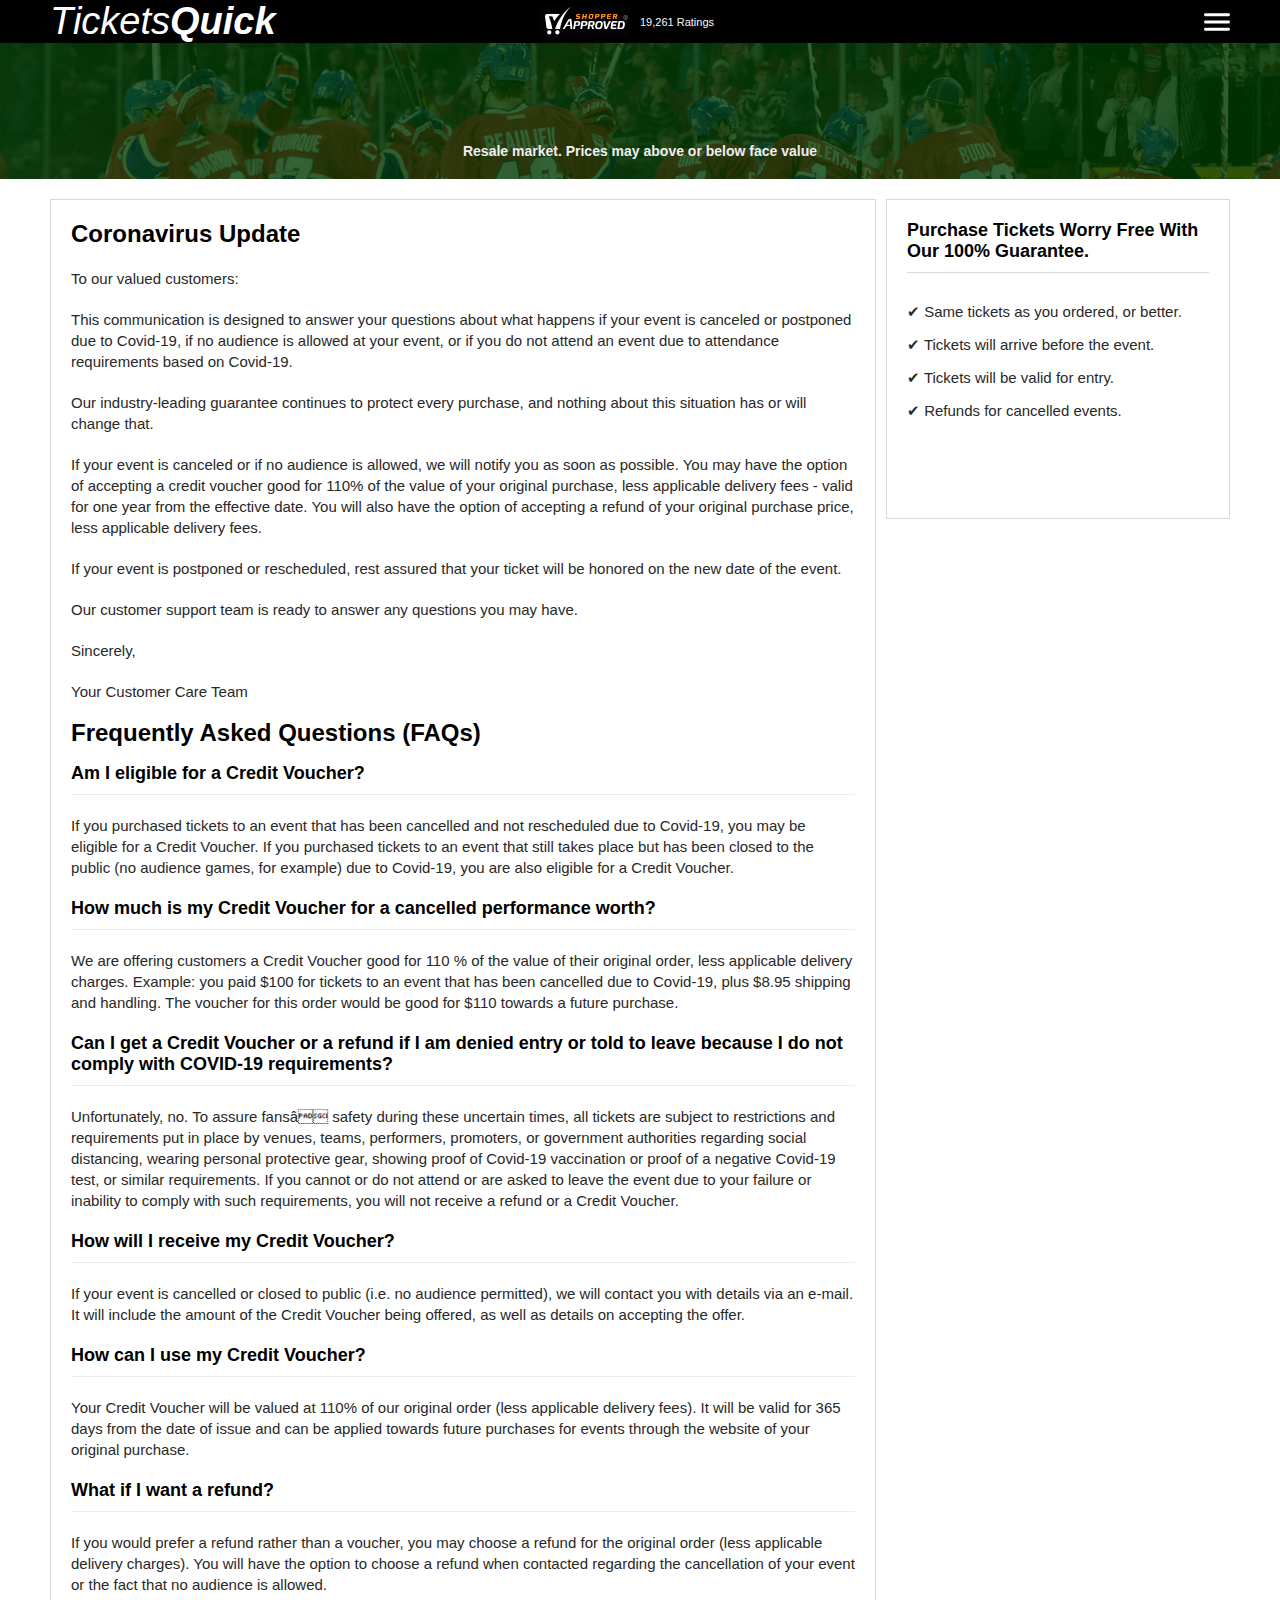
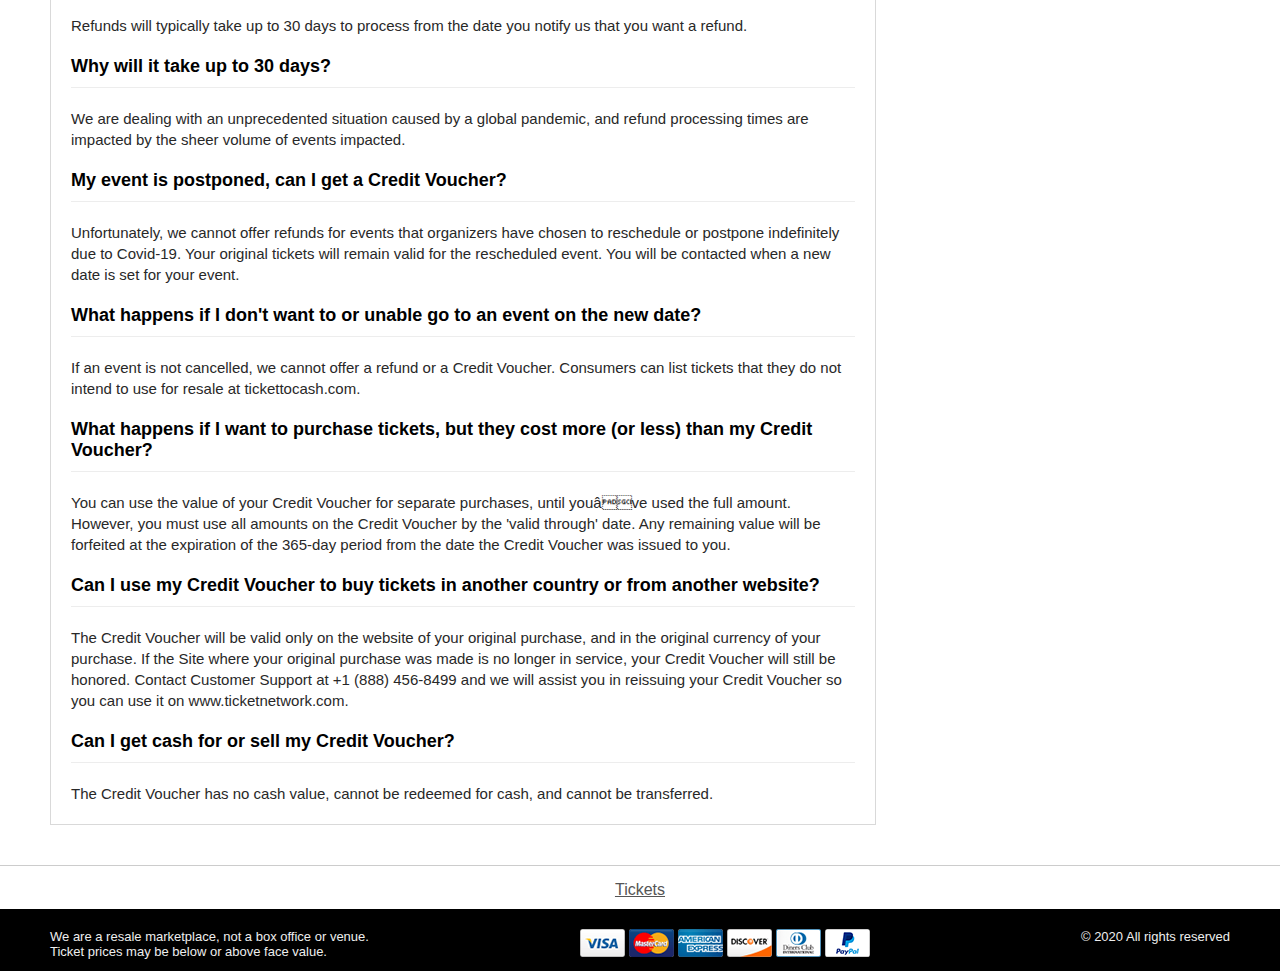
<file: src/covid19/covid19.html>
<!doctype html>
<html lang="en">
<head>
    <meta charset="UTF-8">
    <meta name="viewport"
          content="width=device-width, user-scalable=no, initial-scale=1.0, maximum-scale=1.0, minimum-scale=1.0">
    <meta http-equiv="X-UA-Compatible" content="ie=edge">
    <title>NHL tickets | Ticketsquick.net</title>
    <link rel="stylesheet" href="../styles/style.css">
    <link rel="stylesheet" href="../styles/footer.css">
    <link rel="stylesheet" href="../styles/main.css">
    <link rel="stylesheet" href="../styles/burgerMenu.css">
    <link rel="stylesheet" href="../styles/afterCardsBlock.css">
    <link rel="stylesheet" href="styleCovid19.css">


</head>
<body>
<header class="header">
    <div class="container">
        <nav class="header__navbar">
            <h2 class="header__navbar-title">Tickets<span>Quick</span></h2>

            <div class="header__navbar-rating">
                <img alt="shopper arroved" src="../images/shopperArroved.png">
                <span>19,261 Ratings</span>
            </div>

            <svg class="burgerBtn" width="26" height="18" viewBox="0 0 18 12" fill="none"
                 xmlns="http://www.w3.org/2000/svg">
                <path d="M18 11C18 11.5523 17.5523 12 17 12H1C0.447716 12 0 11.5523 0 11V11C0 10.4477 0.447715 10 1 10H17C17.5523 10 18 10.4477 18 11V11ZM18 6C18 6.55228 17.5523 7 17 7H1C0.447716 7 0 6.55228 0 6V6C0 5.44772 0.447715 5 1 5H17C17.5523 5 18 5.44772 18 6V6ZM18 1C18 1.55228 17.5523 2 17 2H1C0.447716 2 0 1.55228 0 1V1C0 0.447715 0.447715 0 1 0H17C17.5523 0 18 0.447715 18 1V1Z"
                      fill="white"/>
            </svg>

        </nav>

        <div class="burgerBlock">
            <a href="../../index.html#main" onclick="document.querySelector('.burgerBlock').classList.remove('activeBurger')">Teams</a>
            <a href="../../index.html#tickets"
               onclick="document.querySelector('.burgerBlock').classList.remove('activeBurger')">Tickets</a>
        </div>
    </div>


</header>

<div class="blockIMG">
    <div class="greenBack">
        <span>Resale market. Prices may above or below face value</span>
    </div>
</div>

<main class="main mainCovid" id="main">

    <div class="container">

        <section class="main__sectionCovidInfo">

            <div class="main__sectionCovidInfo-text">

                <h2 class="main__sectionCovidInfo-text_title">Coronavirus Update</h2>

                <div>
                    <span>To our valued customers:</span>
                    <span>This communication is designed to answer your questions about what happens if your event is canceled or postponed due to Covid-19, if no audience is allowed at your event, or if you do not attend an event due to attendance requirements based on Covid-19.</span>
                    <span>Our industry-leading guarantee continues to protect every purchase, and nothing about this situation has or will change that.
                    </span>
                    <span>If your event is canceled or if no audience is allowed, we will notify you as soon as possible. You may have the option of accepting a credit voucher good for 110% of the value of your original purchase, less applicable delivery fees - valid for one year from the effective date. You will also have the option of accepting a refund of your original purchase price, less applicable delivery fees.
                    </span>
                    <span>If your event is postponed or rescheduled, rest assured that your ticket will be honored on the new date of the event.
                    </span>
                    <span>Our customer support team is ready to answer any questions you may have.
                    </span>
                    <span>Sincerely,</span>
                    <span> Your Customer Care Team
                    </span>
                    <h2>Frequently Asked Questions (FAQs)</h2>
                    <h3>Am I eligible for a Credit Voucher?</h3>
                    <span>If you purchased tickets to an event that has been cancelled and not rescheduled due to Covid-19, you may be eligible for a Credit Voucher. If you purchased tickets to an event that still takes place but has been closed to the public (no audience games, for example) due to Covid-19,
                    you are also eligible for a Credit Voucher.</span>
                    <h3>How much is my Credit Voucher for a cancelled performance worth?</h3>
                    <span>We are offering customers a Credit Voucher good for 110 % of the value of their original order, less applicable delivery charges. Example: you paid $100 for tickets to an event that has been cancelled due to Covid-19, plus $8.95 shipping and handling.
                        The voucher for this order would be good for $110 towards a future purchase.</span>
                    <h3>Can I get a Credit Voucher or a refund if I am denied entry or told to leave because I do not
                        comply with COVID-19 requirements?</h3>
                    <span>Unfortunately, no. To assure fansâ safety during these uncertain times, all tickets are subject to restrictions and requirements put in place by venues, teams, performers, promoters, or government authorities regarding social distancing, wearing personal protective gear, showing proof of Covid-19 vaccination or proof of a negative Covid-19 test, or similar requirements. If you cannot or do not attend or are asked to leave the event due to your failure or inability to comply with such requirements,
                        you will not receive a refund or a Credit Voucher.</span>
                    <h3>How will I receive my Credit Voucher?</h3>
                    <span>If your event is cancelled or closed to public (i.e. no audience permitted), we will contact you with details via an e-mail. It will include the amount of the Credit Voucher being offered,
                        as well as details on accepting the offer.</span>
                    <h3>How can I use my Credit Voucher?</h3>
                    <span>Your Credit Voucher will be valued at 110% of our original order (less applicable delivery fees). It will be valid for 365 days from the date of issue and can be applied towards future purchases
                        for events through the website of your original purchase.</span>
                    <h3>What if I want a refund?</h3>
                    <span>If you would prefer a refund rather than a voucher, you may choose a refund for the original order (less applicable delivery charges). You will have the option to choose a refund when contacted regarding the cancellation of your event or the fact that no audience is allowed.</span>
                    <span>Refunds will typically take up to 30 days to process from the date you notify us that you want a refund.</span>
                    <h3>Why will it take up to 30 days?</h3>
                    <span>We are dealing with an unprecedented situation caused by a global pandemic, and refund processing times are impacted by the sheer volume of events impacted.</span>
                    <h3>My event is postponed, can I get a Credit Voucher?</h3>
                    <span>Unfortunately, we cannot offer refunds for events that organizers have chosen to reschedule or postpone indefinitely due to Covid-19. Your original tickets will remain valid for the rescheduled event.
                        You will be contacted when a new date is set for your event.</span>
                    <h3>What happens if I don't want to or unable go to an event on the new date?</h3>
                    <span>If an event is not cancelled, we cannot offer a refund or a Credit Voucher. Consumers can list tickets that they do not intend to use for resale at tickettocash.com.</span>
                    <h3>What happens if I want to purchase tickets, but they cost more (or less) than my Credit
                        Voucher?</h3>
                    <span>You can use the value of your Credit Voucher for separate purchases, until youâve used the full amount. However, you must use all amounts on the Credit Voucher by the 'valid through' date. Any remaining value will be forfeited at the expiration of the 365-day period from the date the Credit Voucher was issued to you.</span>
                    <h3>Can I use my Credit Voucher to buy tickets in another country or from another website?</h3>
                    <span>The Credit Voucher will be valid only on the website of your original purchase, and in the original currency of your purchase. If the Site where your original purchase was made is no longer in service, your Credit Voucher will still be honored. Contact Customer Support at +1 (888) 456-8499 and we will assist you in reissuing your Credit Voucher so you can use it on www.ticketnetwork.com.</span>
                    <h3>Can I get cash for or sell my Credit Voucher?</h3>
                    <span>The Credit Voucher has no cash value, cannot be redeemed for cash, and cannot be transferred.</span>
                </div>


            </div>

        </section>

        <div class="afterCardsBlock__column">

            <div class="teamImage" id="teamImage">
                <span>Remove Filter</span>
            </div>

            <div class="afterCardsBlock__guarant">
                <h2 class="afterCardsBlock__guarant-title">Purchase Tickets Worry Free With Our 100% Guarantee.</h2>
                <ul class="afterCardsBlock__guarant-points">
                    <li>&#10004; Same tickets as you ordered, or better.</li>
                    <li>&#10004; Tickets will arrive before the event.</li>
                    <li>&#10004; Tickets will be valid for entry.</li>
                    <li>&#10004; Refunds for cancelled events.</li>
                </ul>

            </div>

        </div>


    </div>

</main>


<footer class="footer">

    <section class="footer__covid">
        <div class="container">
            <a class="covid19_btn" href="../../index.html">Tickets</a>
        </div>
    </section>

    <section class="footer__info">

        <div class="container">
            <span class="footer__info-title">We are a resale marketplace, not a box office or venue.<br>
            Ticket prices may be below or above face value.</span>

            <div class="footer__info-payCards">
                <img src="../images/paycards/visa.png" alt="visa">
                <img src="../images/paycards/mastercard.png" alt="mastercard">
                <img src="../images/paycards/amex.png" alt="amex">
                <img src="../images/paycards/discover.png" alt="discover">
                <img src="../images/paycards/dinersclub.png" alt="dinersclub">
                <img src="../images/paycards/paypal.png" alt="paypal">
            </div>

            <span class="footer__info-rights">© 2020 All rights reserved</span>
        </div>
    </section>

</footer>


<script src="../js/main.js"></script>
</body>
</html>
</file>
<file: src/styles/style.css>
@import "main.css";
* {
  margin: 0;
  padding: 0;
  box-sizing: border-box;
  user-select: none;
  scroll-behavior: smooth;
}

.header {
  width: 100%;
  background-color: black;
}
.header .container {
  position: relative;
}
.header__navbar {
  display: flex;
  align-items: center;
  justify-content: space-between;
}
.header__navbar-title {
  width: 0;
  color: #ffffff;
  font-family: Montserrat, arial, sans-serif;
  font-style: italic;
  font-weight: initial;
  font-size: 38px;
}
.header__navbar-title span {
  font-weight: bolder;
}
.header__navbar-rating {
  display: flex;
  align-items: center;
  column-gap: 10px;
}
.header__navbar-rating span {
  font-size: 11px;
  opacity: 98%;
  font-family: Montserrat, sans-serif;
  font-style: inherit;
  color: #ffffff;
}
.header__navbar .burgerBtn {
  cursor: pointer;
}

.blockIMG {
  display: flex;
  background: url("../images/background.jpg") center/cover;
}
.blockIMG .greenBack {
  display: flex;
  justify-content: center;
  align-items: center;
  background-color: rgba(0, 60, 0, 0.79);
  width: 100%;
  padding: 100px 0 20px 0;
}
.blockIMG .greenBack span {
  font-size: 14px;
  font-weight: bold;
  color: #eee;
  font-family: Montserrat, arial, sans-serif;
}

.container {
  width: 100%;
  max-width: 1180px;
  margin: 0 auto;
}

.hide {
  display: none !important;
}

.afterCardsBlock {
  column-gap: 10px;
  display: flex;
  padding: 20px 0;
}
.afterCardsBlock__tickets {
  width: 70%;
}
.afterCardsBlock__tickets-title {
  font-weight: bolder;
  font-size: 20px;
  font-family: Montserrat, arial, sans-serif;
  margin-left: 10px;
  margin-bottom: 10px;
}
.afterCardsBlock .ticketCard {
  padding: 20px;
  display: flex;
  justify-content: space-between;
  align-items: center;
  border-bottom: solid 1px #fff;
  background-color: #eee;
  transition: 0.3s;
  cursor: pointer;
}
.afterCardsBlock .ticketCard__txt {
  display: flex;
  column-gap: 20px;
  color: #282828;
}
.afterCardsBlock .ticketCard__txt-date {
  display: flex;
  flex-direction: column;
  justify-content: space-between;
  row-gap: 10px;
}
.afterCardsBlock .ticketCard__txt-date_dt {
  font-family: Montserrat, arial, sans-serif;
  font-weight: bold;
  font-size: inherit;
}
.afterCardsBlock .ticketCard__txt-date_time {
  color: #666;
  font-size: inherit;
  font-family: Montserrat, arial, sans-serif;
}
.afterCardsBlock .ticketCard__txt-game {
  display: flex;
  flex-direction: column;
  justify-content: space-between;
}
.afterCardsBlock .ticketCard__txt-game_teams {
  color: inherit;
  font-weight: bold;
  font-family: Montserrat, arial, sans-serif;
  font-size: 18px;
}
.afterCardsBlock .ticketCard__txt-game_arena {
  font-family: Montserrat, arial, sans-serif;
  color: #666;
  font-size: inherit;
}
.afterCardsBlock .ticketCard__btnRow-btn {
  background-color: #43b722;
  color: #fff;
  font-size: 14px;
  font-weight: bold;
  border-radius: 4px;
  border: none;
  cursor: pointer;
  width: 90px;
  height: 32px;
}
.afterCardsBlock .ticketCard:hover {
  transition: 0.3s;
  background-color: #e8e8e8;
}
.afterCardsBlock .ticketCard:hover .ticketCard__btnRow-btn {
  background-color: #666666;
  transition: 0.3s;
}

.afterCardsBlock__column {
  width: calc(30% - 10px);
  display: flex;
  flex-direction: column;
}
.afterCardsBlock__column .teamImage {
  display: none;
  width: 100%;
  height: 200px;
  margin-bottom: 10px;
  cursor: pointer;
  position: relative;
  overflow: hidden;
  border-radius: 10px;
  margin: 10px;
}
.afterCardsBlock__column .teamImage span {
  padding-top: 20px;
  width: 100%;
  height: 100%;
  background-color: black;
  position: absolute;
  bottom: -100%;
  font-family: Montserrat, arial, sans-serif;
  text-align: center;
  font-size: 20px;
  font-weight: bold;
  color: #ffffff;
  white-space: nowrap;
  overflow: hidden;
  text-overflow: ellipsis;
  text-shadow: 0 0 10px rgba(0, 0, 0, 0.65);
}
.afterCardsBlock__column .teamImage:hover span {
  bottom: -60%;
  transition: 0.3s;
}

.afterCardsBlock__guarant {
  height: 320px;
  border: 1px solid rgba(0, 0, 0, 0.15);
  width: 100%;
  padding: 20px;
}
.afterCardsBlock__guarant-title {
  padding-bottom: 10px;
  border-bottom: 1px solid rgba(0, 0, 0, 0.15);
  font-family: Montserrat, arial, sans-serif;
  font-size: 18px;
}
.afterCardsBlock__guarant-points {
  margin-top: 30px;
  display: flex;
  flex-direction: column;
  list-style-type: none;
  justify-content: center;
  row-gap: 15px;
}
.afterCardsBlock__guarant-points li {
  font-size: 15px;
  color: #282828;
  font-family: Montserrat, arial, sans-serif;
}

.burgerBlock {
  display: none;
  right: -50px;
  bottom: -100% px;
  position: absolute;
  flex-direction: column;
  row-gap: 20px;
  background-color: black;
  padding: 10px 20px 10px 200px;
}
.burgerBlock a {
  text-decoration: none;
  font-size: 18px;
  font-weight: bold;
  color: #ffffff;
  font-family: Montserrat, arial, sans-serif;
}

.activeBurger {
  display: flex !important;
}

.footer {
  padding: 20px 0 0 0;
}
.footer__covid {
  background-color: white;
  border-top: 1px solid #ccc;
  padding-top: 15px;
}
.footer__covid .container {
  display: flex;
  justify-content: center;
}
.footer__covid .container a {
  cursor: pointer;
  color: #555;
  text-decoration: underline;
  font-family: Montserrat, arial, sans-serif;
}
.footer__info {
  background-color: black;
  padding: 20px 0 10px 0;
  margin-top: 10px;
}
.footer__info .container {
  display: flex;
  justify-content: space-between;
}
.footer__info-title {
  font-family: Montserrat, arial, sans-serif;
  text-align: left;
  color: #eeeeee;
  font-size: 13px;
}
.footer__info-rights {
  font-family: Montserrat, arial, sans-serif;
  text-align: left;
  color: #eeeeee;
  font-size: 13px;
}

/*# sourceMappingURL=style.css.map */
</file>
<file: src/styles/adaptive.css>
.ticket__arrow {
  display: none;
}

@media (max-width: 1280px) {
  .burgerBlock {
    right: 0;
  }
}
@media (max-width: 1190px) {
  .footer__info .container {
    padding-left: 10px;
    padding-right: 10px;
  }

  .header__navbar {
    padding-left: 20px;
    padding-right: 20px;
  }

  .afterCardsBlock {
    padding-left: 10px;
    padding-right: 10px;
  }
}
@media (max-width: 900px) {
  .afterCardsBlock__guarant {
    margin-top: 50px;
  }

  .header__navbar-title {
    font-size: 12px;
    width: initial;
  }

  .footer__info-rights {
    font-size: 10px;
  }

  .footer__info-title {
    font-size: 10px;
  }

  .footer__info .container {
    align-items: flex-end;
  }

  .main__teamCards-card_title {
    font-size: initial;
  }

  .afterCardsBlock {
    flex-flow: wrap row;
  }

  .afterCardsBlock__tickets {
    width: 100%;
  }

  .afterCardsBlock__column {
    width: 100%;
  }
}
@media (max-width: 768px) {
  .afterCardsBlock .ticketCard__txt-date {
    row-gap: 0;
    justify-content: center;
  }

  .afterCardsBlock .ticketCard__txt-game {
    justify-content: center;
  }

  .afterCardsBlock .ticketCard__txt-date_dt {
    font-size: 13px;
  }

  .afterCardsBlock .ticketCard__txt-game_teams {
    font-size: 13px;
  }

  .afterCardsBlock .ticketCard__txt-game_arena {
    font-size: 11px;
  }

  .afterCardsBlock .ticketCard__txt-date_time {
    font-size: 11px;
  }

  .header__navbar {
    padding: 10px 20px;
  }

  .burgerBlock a {
    font-size: 16px;
  }

  .footer__info .container {
    align-items: center;
    justify-content: center;
    flex-direction: column;
    row-gap: 10px;
  }

  .blockIMG .greenBack span {
    text-align: center;
  }

  .main__teamCards-card_title {
    font-size: 16px;
  }

  .main {
    padding: 20px;
  }

  .main__teamCards-card {
    width: calc(50% - 10px);
  }
}
@media (max-width: 600px) {
  .ticketCard__btnRow-btn {
    display: none;
  }

  .ticket__arrow {
    font-size: 18px;
    color: #2259ff;
    display: block;
  }

  .afterCardsBlock .ticketCard__txt-game_arena {
    font-size: 8px;
  }

  .afterCardsBlock .ticketCard__txt-game_teams {
    font-size: 10px;
  }

  .afterCardsBlock .ticketCard__btnRow-btn {
    font-size: 10px;
    width: auto;
    padding: 5px 10px;
    height: auto;
  }

  .afterCardsBlock .ticketCard__txt {
    column-gap: 8px;
  }

  .afterCardsBlock .ticketCard__txt-date_time {
    font-size: 8px;
  }

  .afterCardsBlock .ticketCard__txt-date_dt {
    font-size: 10px;
  }

  .burgerBlock a {
    font-size: 14px;
  }

  .header__navbar .burgerBtn {
    width: 40px;
  }

  .header__navbar {
    padding: 15px 30px;
  }

  .blockIMG .greenBack {
    padding: 50px 10px 20px;
  }

  .header__navbar-rating img {
    width: 70px;
  }
  .header__navbar-rating span {
    font-size: 10px;
  }
}
@media (max-width: 425px) {
  .main__teamCards-card_title {
    font-size: 13px;
  }

  .afterCardsBlock .ticketCard__txt-game_arena {
    font-size: 8px;
  }

  .afterCardsBlock .ticketCard__txt-game_teams {
    font-size: 8px;
  }

  .afterCardsBlock .ticketCard__btnRow-btn {
    font-size: 8px;
    padding: 5px 10px;
  }

  .afterCardsBlock .ticketCard__txt-date_time {
    font-size: 8px;
  }

  .afterCardsBlock .ticketCard__txt-date_dt {
    font-size: 8px;
  }
}

/*# sourceMappingURL=adaptive.css.map */
</file>
<file: src/styles/footer.css>
.footer {
  padding: 20px 0;
  background-color: black;
}

/*# sourceMappingURL=footer.css.map */
</file>
<file: src/styles/main.css>
.main {
  padding: 20px 0;
}
.main__teamCards {
  justify-content: center;
  display: flex;
  flex-flow: row wrap;
  width: 100%;
  column-gap: 10px;
  row-gap: 10px;
}
.main__teamCards-card {
  width: calc(25% - 10px);
  border-radius: 10px;
  overflow: hidden;
  position: relative;
  justify-content: center;
  align-items: flex-end;
  cursor: pointer;
}
.main__teamCards-card img {
  width: 100%;
  height: 100%;
}
.main__teamCards-card_title {
  font-family: Montserrat, arial, sans-serif;
  text-align: center;
  font-size: 20px;
  font-weight: bold;
  bottom: 10px;
  left: 50%;
  transform: translate(-50%);
  position: absolute;
  color: #ffffff;
  white-space: nowrap;
  overflow: hidden;
  text-overflow: ellipsis;
  text-shadow: 0 0 10px rgba(0, 0, 0, 0.65);
}
.main__teamCards-card:before {
  transition: 0.2s;
  font-family: Montserrat, arial, sans-serif;
  font-size: 20px;
  font-weight: bold;
  z-index: 2;
  bottom: -60%;
  position: absolute;
  background-color: black;
  content: "Buy tickets";
  color: white;
  display: flex;
  justify-content: center;
  align-items: center;
  width: 100%;
  height: 60%;
}
.main__teamCards-card:hover:before {
  bottom: 0;
  transition: 0.3s;
}

/*# sourceMappingURL=main.css.map */
</file>
<file: src/styles/burgerMenu.css>
/*# sourceMappingURL=burgerMenu.css.map */
</file>
<file: src/styles/afterCardsBlock.css>
/*# sourceMappingURL=afterCardsBlock.css.map */
</file>
<file: src/covid19/styleCovid19.css>
.mainCovid .container {
  display: flex;
  column-gap: 10px;
}

.main__sectionCovidInfo {
  display: flex;
  width: 70%;
  padding: 20px;
  border: 1px solid rgba(0, 0, 0, 0.15);
}
.main__sectionCovidInfo-text {
  display: flex;
  flex-direction: column;
  row-gap: 20px;
}
.main__sectionCovidInfo-text h2 {
  font-family: Montserrat, sans-serif;
  font-weight: bold;
}
.main__sectionCovidInfo-text h3 {
  font-family: Montserrat, sans-serif;
  font-weight: bold;
  font-size: 18px;
  border-bottom: 1px solid rgba(0, 0, 0, 0.07);
  padding-bottom: 10px;
}
.main__sectionCovidInfo-text div {
  line-height: 21px;
  display: flex;
  flex-direction: column;
  row-gap: 20px;
}
.main__sectionCovidInfo-text div span {
  font-weight: initial;
  font-size: 15px;
  font-family: Montserrat, sans-serif;
  color: #282828;
}

.footer {
  background-color: transparent;
  padding: 20px 0 0 0;
}

@media (max-width: 900px) {
  .footer__info .container {
    align-items: center;
    justify-content: center;
    flex-direction: column;
    row-gap: 10px;
  }

  .header__navbar-title {
    font-size: 16px;
  }

  .header__navbar {
    padding: 10px 20px;
  }

  .main {
    padding: 20px;
  }

  .mainCovid .container {
    flex-direction: column;
    align-items: center;
  }

  .main__sectionCovidInfo {
    width: 100%;
  }

  .afterCardsBlock__column {
    margin-top: 10px;
    width: 100%;
  }
}
@media (max-width: 1180px) {
  .footer__info .container {
    padding-right: 10px;
    padding-left: 10px;
  }

  .burgerBlock {
    right: 0;
  }
}
@media (max-width: 768px) {
  .blockIMG .greenBack {
    padding: 50px 10px 20px;
    text-align: center;
  }

  .header__navbar-rating span {
    font-size: 10px;
  }
  .header__navbar-rating img {
    width: 70px;
  }

  .header__navbar-title {
    font-size: 14px;
    width: auto;
  }
}

/*# sourceMappingURL=styleCovid19.css.map */
</file>
